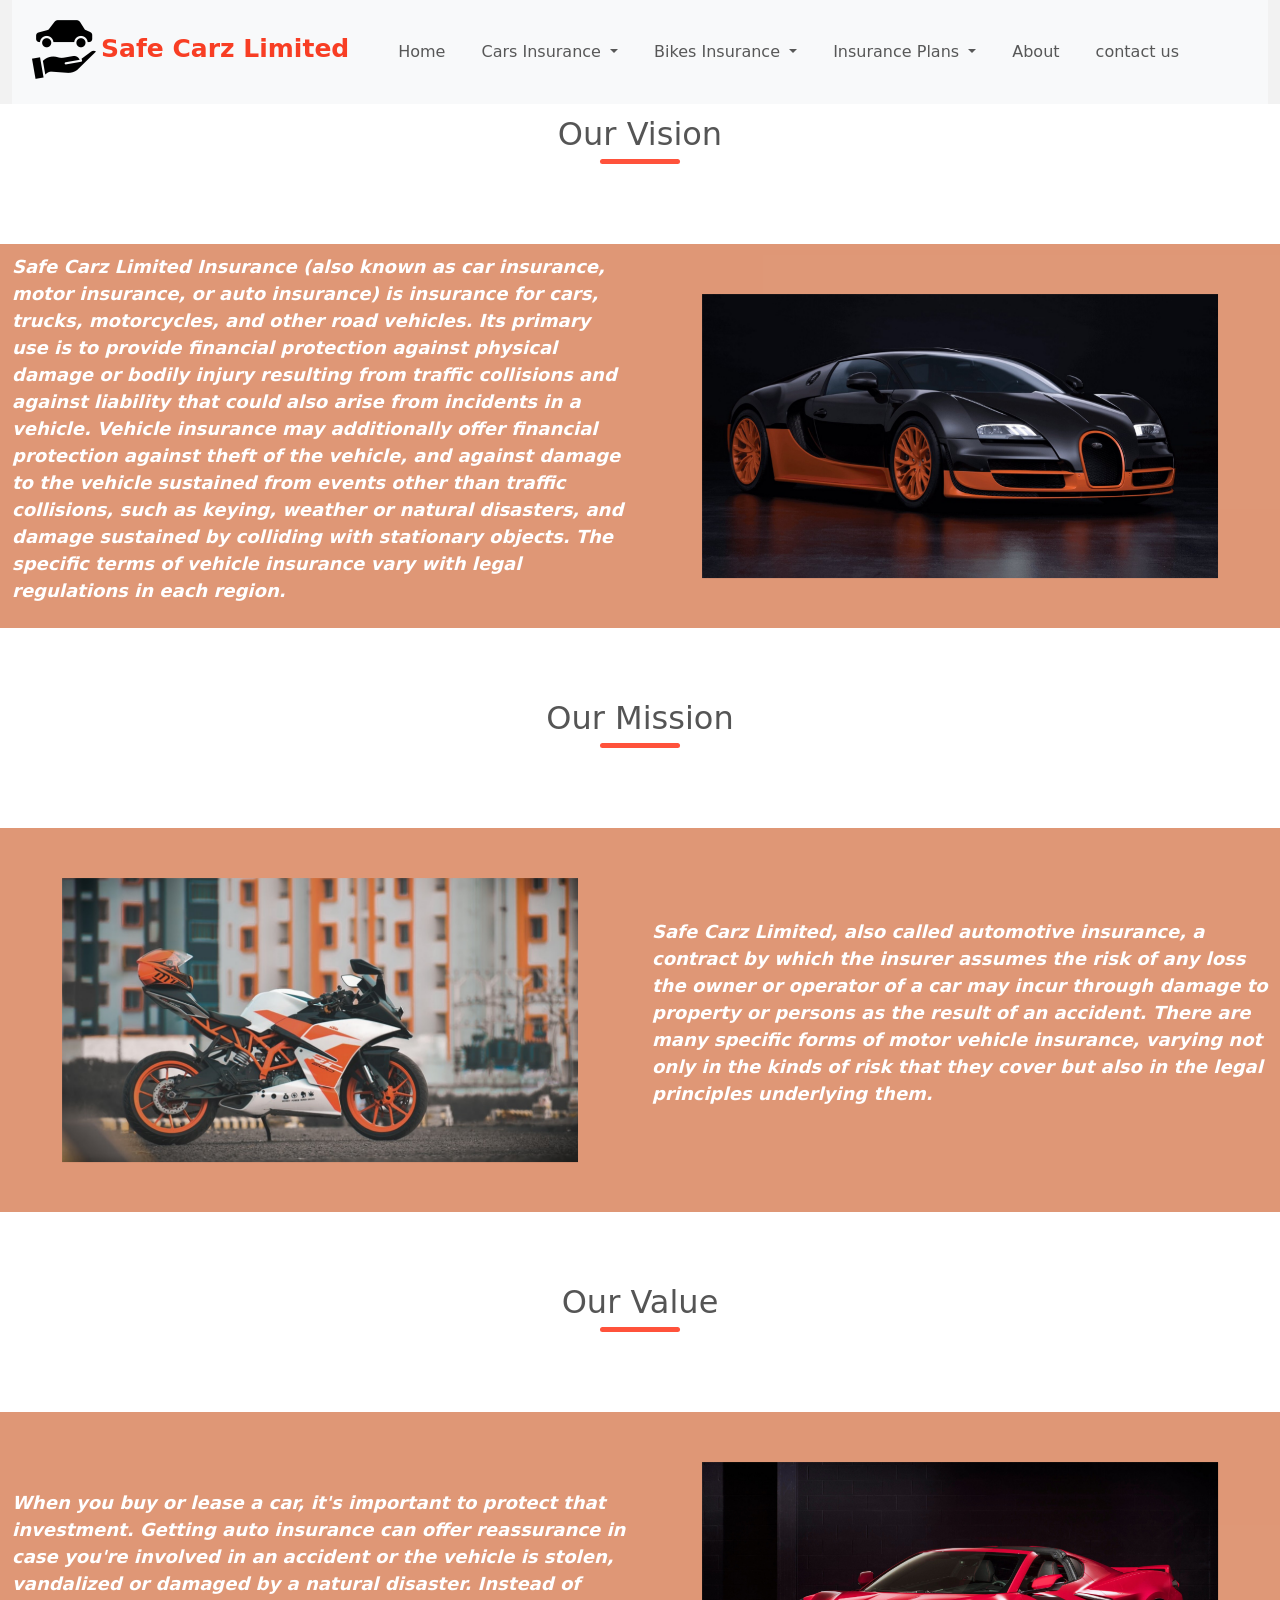
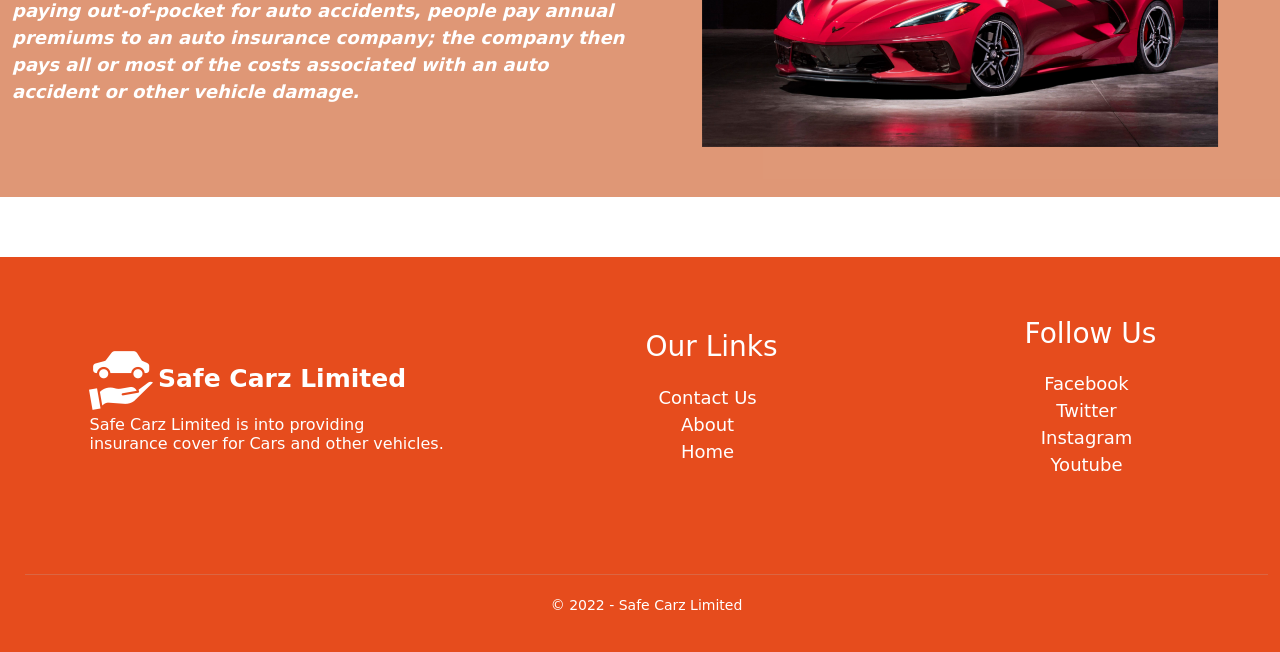
<file: about.html>
<!DOCTYPE html>
<html lang="en">
<head>
<meta charset="UTF-8">
<meta name="viewport" content="width=device-width, initial-scale=1.0">
<meta http-equiv="X-UA-Compatible" content="ie=edge">
<meta name="Description" content="Enter your description here"/>
<link rel="stylesheet" href="https://cdnjs.cloudflare.com/ajax/libs/twitter-bootstrap/5.1.0/css/bootstrap.min.css">
<link rel="stylesheet" href="https://cdnjs.cloudflare.com/ajax/libs/font-awesome/5.15.4/css/all.min.css">
<link rel="stylesheet" href="assets/css/style.css">
<title>Safe Carz Limited</title>
<link rel="icon" href="assets/images/car-insurance.png">
</head>
<body>
       <!-- Start Header -->
       <div class="header">
        <div class="container-fluid">
            <!-- Start Navbar -->
            <nav class="navbar navbar-expand-lg navbar-light bg-light ">
              <div class="logo">
                <img src="assets/images/car-insurance.png" class="img-fluid" alt=""  >
                <a href="index.html" class="logo-red"><span>Safe Carz Limited</span> </a>
            </div>
                  <button class="navbar-toggler" type="button" data-bs-toggle="collapse" data-bs-target="#navbarNavDropdown" aria-controls="navbarNavDropdown" aria-expanded="false" aria-label="Toggle navigation">
                    <span class="navbar-toggler-icon"></span>
                  </button>
                  <div class="collapse navbar-collapse justify-content-center" id="main_nav">
                    <ul class="navbar-nav">
                      <li class="nav-item active"> <a class="nav-link" href="index.html">Home </a> </li>
                      
                      <li class="nav-item dropdown" id="myDropdown">
                        <a class="nav-link dropdown-toggle" href="#" data-bs-toggle="dropdown"> Cars Insurance  </a>
                        <ul class="dropdown-menu">
                          <li> <a class="dropdown-item" href="Rolls-Royce.html"> Rolls-Royce </a></li>
                          <li> <a class="dropdown-item" href="Tesla.html"> Tesla </a></li>
                          <li> <a class="dropdown-item" href="Toyota.html"> Toyota  </a></li>
                          <li><a class="dropdown-item" href="bugatti.html"> Bugatti </a></li>
                          <li><a class="dropdown-item" href="Audi.html"> Audi </a></li>
                        </ul>
                      </li>
                      <li class="nav-item dropdown" id="myDropdown">
                        <a class="nav-link dropdown-toggle" href="#" data-bs-toggle="dropdown"> Bikes Insurance  </a>
                        <ul class="dropdown-menu">
                          <li> <a class="dropdown-item" href="hondabike.html"> Honda  </a>  </li>
                          <li> <a class="dropdown-item" href="yamahabike.html"> Yamaha  </a>  </li>
                          <li> <a class="dropdown-item" href="suzukibike.html"> Suzuki </a> </li>
                          <li> <a class="dropdown-item" href="pakherobike.html"> Pak Hero   </a>   </li>
                          <li> <a class="dropdown-item" href="eaglebike.html"> Eagle   </a>    </li>
                        </ul>
                      </li>
                      <li class="nav-item dropdown" id="myDropdown">
                        <a class="nav-link dropdown-toggle" href="#" data-bs-toggle="dropdown">Insurance Plans  </a>
                        <ul class="dropdown-menu">
                          <li> <a class="dropdown-item" href="smartchoice.html"> Smartchoice Insurance </a></li>
                          <li> <a class="dropdown-item" href="easyinsurance.html">  easyinsurance </a></li>
                        </ul>
                      </li>
                      <li class="nav-item"><a class="nav-link" href="about.html"> About </a></li>
                      <li class="nav-item active"> <a class="nav-link" href="contact.html">contact us</a> </li>
                    </ul>
                  </div>
                </div>
              </nav>
            <!-- End Navbar -->
        </div>
    </div>
    <!-- End Header -->

    <h2 class="title">Our Vision</h2>
       <!-- Start Banner 1 -->
       <div class="container-fluid">
        <div class="row banner1">
          <div class="col-2">
             <p><span class="ins1">Safe Carz Limited Insurance (also known as car insurance, motor insurance, or auto insurance) is insurance for cars, trucks, motorcycles, and other road vehicles. Its primary use is to provide financial protection against physical damage or bodily injury resulting from traffic collisions and against liability that could also arise from incidents in a vehicle. Vehicle insurance may additionally offer financial protection against theft of the vehicle, and against damage to the vehicle sustained from events other than traffic collisions, such as keying, weather or natural disasters, and damage sustained by colliding with stationary objects. The specific terms of vehicle insurance vary with legal regulations in each region.</span></p>
          </div>
          <div class="col-2">
              <div id="carouselExampleSlidesOnly" class="carousel slide" data-bs-ride="carousel">
                  <div class="carousel-inner">
                    <div class="carousel-item active">
                      <img src="assets/images/bugatti card 3 image1.png" class="d-block w-100" alt="...">
                    </div>
                    <div class="carousel-item">
                      <img src="assets/images/tesla card3 image1.png" class="d-block w-100" alt="...">
                    </div>
                    <div class="carousel-item">
                      <img src="assets/images/Toyot-Revo-Img-gal-4.jpg" class="d-block w-100" alt="...">
                    </div>
                  </div>
                </div>
              </div>
          </div>
      </div>
  </div>
  </div>
  <!-- End Banner 1 -->
  <h2 class="title">Our Mission</h2>
       <!-- Start Banner 2 -->
       <div class="container-fluid">
        <div class="row banner1">
          <div class="col-2">
              <div id="carouselExampleSlidesOnly" class="carousel slide" data-bs-ride="carousel">
                  <div class="carousel-inner">
                    <div class="carousel-item active">
                      <img src="assets/images/about 2 image1.png" class="d-block w-100" alt="...">
                    </div>
                    <div class="carousel-item">
                      <img src="assets/images/about 2 image2.png" class="d-block w-100" alt="...">
                    </div>
                    <div class="carousel-item">
                      <img src="assets/images/about 2 image3.png" class="d-block w-100" alt="...">
                    </div>
                  </div>
                </div>
              </div>
              <div class="col-2">
                <p><span class="ins1">Safe Carz Limited, also called automotive insurance, a contract by which the insurer assumes the risk of any loss the owner or operator of a car may incur through damage to property or persons as the result of an accident. There are many specific forms of motor vehicle insurance, varying not only in the kinds of risk that they cover but also in the legal principles underlying them.
                  </span></p>
            </div>
          </div>
      </div>
  </div>
  </div>
  <!-- End Banner 2 -->
  <h2 class="title">Our Value</h2>
         <!-- Start Banner 3 -->
         <div class="container-fluid">
          <div class="row banner1">
            <div class="col-2">
                <p><span class="ins1">When you buy or lease a car, it's important to protect that investment. Getting auto insurance can offer reassurance in case you're involved in an accident or the vehicle is stolen, vandalized or damaged by a natural disaster. Instead of paying out-of-pocket for auto accidents, people pay annual premiums to an auto insurance company; the company then pays all or most of the costs associated with an auto accident or other vehicle damage.</span></p>
            </div>
            <div class="col-2">
                <div id="carouselExampleSlidesOnly" class="carousel slide" data-bs-ride="carousel">
                    <div class="carousel-inner">
                      <div class="carousel-item active">
                        <img src="assets/images/about 3 image1.png" class="d-block w-100" alt="...">
                      </div>
                      <div class="carousel-item">
                        <img src="assets/images/about 3 image2.png" class="d-block w-100" alt="...">
                      </div>
                      <div class="carousel-item">
                        <img src="assets/images/about 3 image3.png" class="d-block w-100" alt="...">
                      </div>
                    </div>
                  </div>
                </div>
            </div>
        </div>
    </div>
    </div>
    <!-- End Banner 3 -->


<!-- Start Footer -->
<div class="footer">
  <div class="container">
      <div class="row">
          <div class="footer-col-1">
            <img src="assets/images/car-insurance(1).png" class="img-fluid" alt=""  >
              <a href="index.html" class="logo-white">Safe Carz Limited</a>
              <h6>Safe Carz Limited is into providing insurance cover for Cars and other vehicles.</h6>
          </div>
          <div class="footer-col-4">
            <h3>Our Links</h3>
            <ul>
                <li><a style="color: white;" href="contact.html">Contact Us</a></li>
                <li><a style="color: white;" href="about.html">About</a></li>
                <li><a style="color: white;" href="index.html">Home</a></li>
            </ul>
        </div>
          <div class="footer-col-4">
              <h3>Follow Us</h3>
              <ul>
                <li><a style="color: white;" href="#">Facebook</a></li>
                <li><a style="color: white;" href="#">Twitter</a></li>
                <li><a style="color: white;" href="#">Instagram</a></li>
                <li><a style="color: white;" href="#">Youtube</a></li>
              </ul>
          </div>
      </div>
      <hr>
      <p style="color: white;" class="copyright">&copy; 2022 - Safe Carz Limited</p>
  </div>
</div>
<!-- End Footer -->
<script src="https://cdnjs.cloudflare.com/ajax/libs/popper.js/2.9.2/umd/popper.min.js"></script>
<script src="https://cdnjs.cloudflare.com/ajax/libs/twitter-bootstrap/5.1.0/js/bootstrap.min.js"></script>
</body>
</html>
</file>
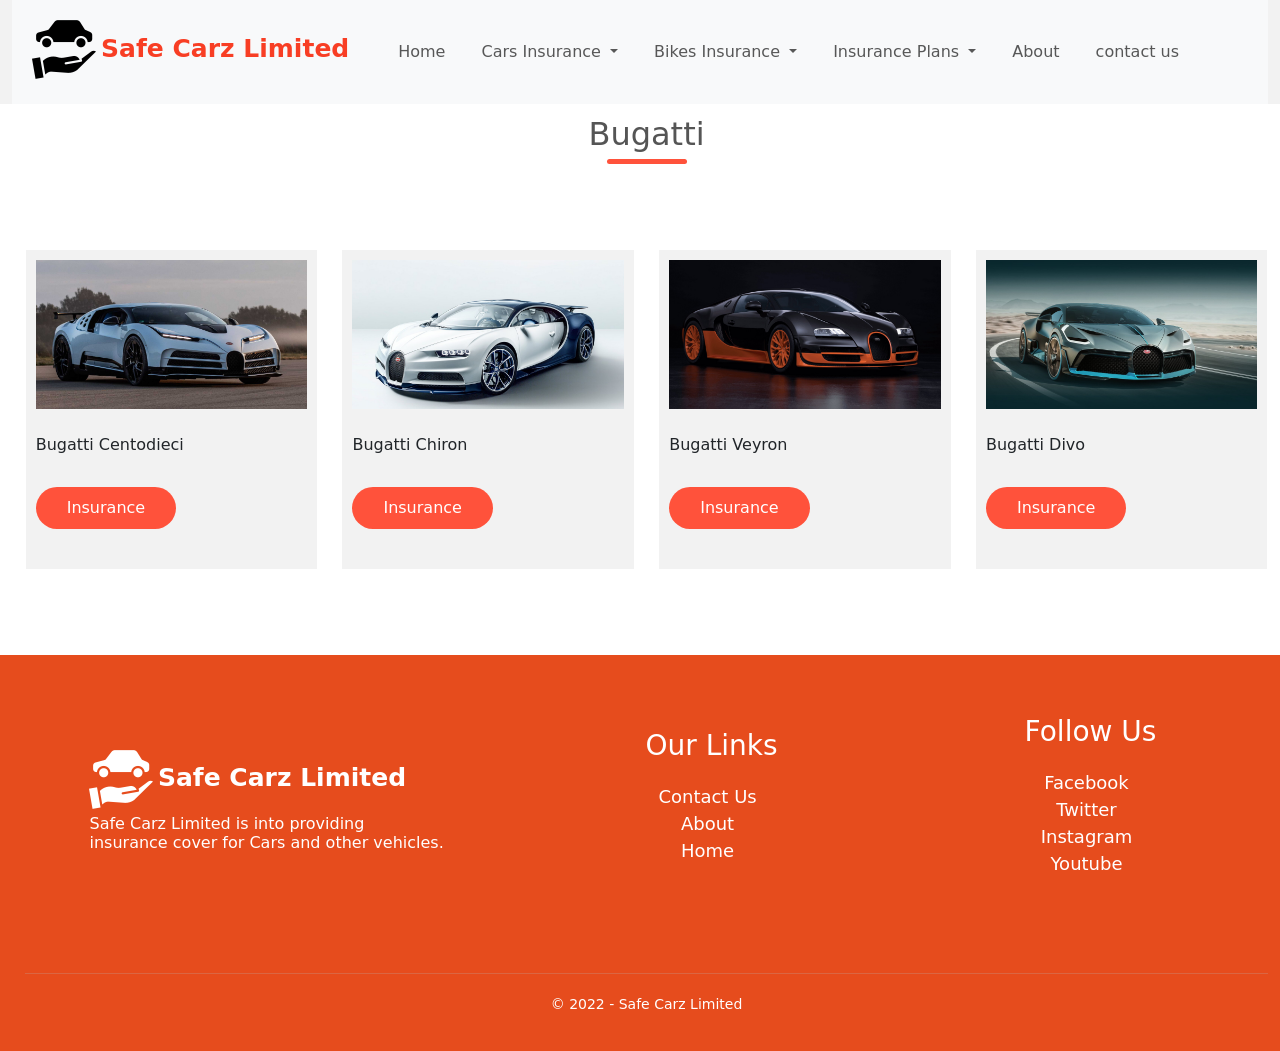
<file: bugatti.html>
<!DOCTYPE html>
<html lang="en">
<head>
<meta charset="UTF-8">
<meta name="viewport" content="width=device-width, initial-scale=1.0">
<meta http-equiv="X-UA-Compatible" content="ie=edge">
<meta name="Description" content="Enter your description here"/>
<link rel="stylesheet" href="https://cdnjs.cloudflare.com/ajax/libs/twitter-bootstrap/5.1.0/css/bootstrap.min.css">
<link rel="stylesheet" href="https://cdnjs.cloudflare.com/ajax/libs/font-awesome/5.15.4/css/all.min.css">
<link rel="stylesheet" href="assets/css/style.css">
<title>Safe Carz Limited</title>
<link rel="icon" href="assets/images/car-insurance.png">
</head>
<body>
       <!-- Start Header -->
       <div class="header">
        <div class="container-fluid">
            <!-- Start Navbar -->
            <nav class="navbar navbar-expand-lg navbar-light bg-light ">
              <div class="logo">
                <img src="assets/images/car-insurance.png" class="img-fluid" alt=""  >
                <a href="index.html" class="logo-red"><span>Safe Carz Limited</span> </a>
            </div>
                  <button class="navbar-toggler" type="button" data-bs-toggle="collapse" data-bs-target="#navbarNavDropdown" aria-controls="navbarNavDropdown" aria-expanded="false" aria-label="Toggle navigation">
                    <span class="navbar-toggler-icon"></span>
                  </button>
                  <div class="collapse navbar-collapse justify-content-center" id="main_nav">
                    <ul class="navbar-nav">
                      <li class="nav-item active"> <a class="nav-link" href="index.html">Home </a> </li>
                      
                      <li class="nav-item dropdown" id="myDropdown">
                        <a class="nav-link dropdown-toggle" href="#" data-bs-toggle="dropdown"> Cars Insurance  </a>
                        <ul class="dropdown-menu">
                          <li> <a class="dropdown-item" href="Rolls-Royce.html"> Rolls-Royce </a></li>
                          <li> <a class="dropdown-item" href="Tesla.html"> Tesla </a></li>
                          <li> <a class="dropdown-item" href="Toyota.html"> Toyota  </a></li>
                          <li><a class="dropdown-item" href="bugatti.html"> Bugatti </a></li>
                          <li><a class="dropdown-item" href="Audi.html"> Audi </a></li>
                        </ul>
                      </li>
                      <li class="nav-item dropdown" id="myDropdown">
                        <a class="nav-link dropdown-toggle" href="#" data-bs-toggle="dropdown"> Bikes Insurance  </a>
                        <ul class="dropdown-menu">
                          <li> <a class="dropdown-item" href="hondabike.html"> Honda  </a>  </li>
                          <li> <a class="dropdown-item" href="yamahabike.html"> Yamaha  </a>  </li>
                          <li> <a class="dropdown-item" href="suzukibike.html"> Suzuki </a> </li>
                          <li> <a class="dropdown-item" href="pakherobike.html"> Pak Hero   </a>   </li>
                          <li> <a class="dropdown-item" href="eaglebike.html"> Eagle   </a>    </li>
                        </ul>
                      </li>
                      <li class="nav-item dropdown" id="myDropdown">
                        <a class="nav-link dropdown-toggle" href="#" data-bs-toggle="dropdown">Insurance Plans  </a>
                        <ul class="dropdown-menu">
                          <li> <a class="dropdown-item" href="smartchoice.html"> Smartchoice Insurance </a></li>
                          <li> <a class="dropdown-item" href="easyinsurance.html">  easyinsurance </a></li>
                        </ul>
                      </li>
                      <li class="nav-item"><a class="nav-link" href="about.html"> About </a></li>
                      <li class="nav-item active"> <a class="nav-link" href="contact.html">contact us</a> </li>
                    </ul>
                  </div>
                </div>
              </nav>
            <!-- End Navbar -->
        </div>
    </div>
    <!-- End Header -->
  <!-- Start Products -->
  <div class="featured">
    <div class="container">
        <div class="row" id="product-list">

          <h2 class="title">Bugatti</h2>

          <!-- card 1 -->
  <div class="col-4 " data-target="modal">
    <div id="carouselExampleSlidesOnly" class="carousel slide" data-bs-ride="carousel">
        <div class="carousel-inner">
          <div class="carousel-item active">
            <img src="assets/images/bugatti card 1 image2.png" class="d-block w-100" alt="...">
          </div>
          <div class="carousel-item">
            <img src="assets/images/bugatti card 1 image1.png" class="d-block w-100" alt="...">
          </div>
          <div class="carousel-item">
            <img src="assets/images/bugatti card 1 image3.png" class="d-block w-100" alt="...">
          </div>
        </div>
      </div>
      <br>
    <span class="">Bugatti Centodieci</span>
 <br>
      <!-- Button trigger modal 1-->
<button type="button" class="btn " data-bs-toggle="modal" data-bs-target="#exampleModalbugatti1">
    Insurance
  </button>
</div>
 <!-- Modal 1 -->
 <div class="modal fade" id="exampleModalbugatti1" tabindex="-1" aria-labelledby="exampleModalLabel1" aria-hidden="true">
  <div class="modal-dialog">
    <div class="modal-content">
      <div class="modal-header">
        <h5 class="modal-title" id="exampleModalLabel">Bugatti Centodieci</h5>
        <button type="button" class="btn-close" data-bs-dismiss="modal" aria-label="Close"></button>
      </div>
      <div class="modal-body"> 
          <!-- card 1 -->
      <div class=" " data-target="modal2" >
     
           <h2>Car Price:</h2> <span class="">	 $4.4 Million</span>
            <br>
            <br>
            <h2>Car Insurance</h2> <span class="">	$850</span>
            <br>
            <br>
            <h2>Car Details</h2>
            <h5>Length:</h5><span>       4,544 mm (178.9 in)</span><br>
            <h5>Width: </h5><span>    	2,038 mm (80.2 in)</span><br>
            <h5>Height:</h5><span>  	    	1,212 mm (47.7 in)</span>
        </div>
          
          <br>
          <h2>Car Ratings</h2>
          <div class="rating">
            <i class="fas fa-star"></i>
            <i class="fas fa-star"></i>
            <i class="fas fa-star"></i>
            <i class="fas fa-star"></i>
            <i class="fas fa-star-half-alt"></i>
        </div>
      </div>
      <div class=" " data-target="modal2" >
      

      </div>
      <div class="modal-footer">
        <button type="button" class="btn btn-secondary" data-bs-dismiss="modal">Close</button>
      </div>
    </div>
  </div>
</div> 




              <!-- card 2 -->
  <div class="col-4 " data-target="modal1">
    <div id="carouselExampleSlidesOnly" class="carousel slide" data-bs-ride="carousel">
        <div class="carousel-inner">
          <div class="carousel-item active">
            <img src="assets/images/bugatti card 2 image1.png" class="d-block w-100 img-fluid" alt="...">
          </div>
          <div class="carousel-item">
            <img src="assets/images/bugatti card 2 image2.png" class="d-block w-100" alt="...">
          </div>
          <div class="carousel-item">
            <img src="assets/images/bugatti card 2 image3.png" class="d-block w-100" alt="...">
          </div>
        </div>
      </div>
      <br>
    <span class="">Bugatti Chiron</span><br>
      <!-- Button trigger modal 2 -->
<button type="button" class="btn " data-bs-toggle="modal" data-bs-target="#exampleModalbugatti2">
    Insurance
  </button>
  
 
</div>
 <!-- Modal 2 -->
 <div class="modal fade" id="exampleModalbugatti2" tabindex="-1" aria-labelledby="exampleModalLabel1" aria-hidden="true">
  <div class="modal-dialog">
    <div class="modal-content">
      <div class="modal-header">
        <h5 class="modal-title" id="exampleModalLabel">Bugatti Chiron</h5>
        <button type="button" class="btn-close" data-bs-dismiss="modal" aria-label="Close"></button>
      </div>
      <div class="modal-body"> 
          <!-- card 1 -->
      <div class=" " data-target="modal2" >
     
           <h2>Car Price:</h2> <span class="">	 $3 Million</span>
            <br>
            <br>
            <h2>Car Insurance</h2> <span class="">	$750</span>
            <br>
            <br>
            <h2>Car Details</h2>
            <h5>Length:</h5><span>       4,544 mm (178.9 in)</span><br>
            <h5>Width: </h5><span>    2,038 mm (80.2 in)</span><br>
            <h5>Height:</h5><span>  	  	1,212 mm (47.7 in)</span>
        </div>
          
          <br>
          <h2>Car Ratings</h2>
          <div class="rating">
            <i class="fas fa-star"></i>
            <i class="fas fa-star"></i>
            <i class="fas fa-star"></i>
            <i class="fas fa-star"></i>
            <i class="fas fa-star-half-alt"></i>
        </div>
      </div>
      <div class=" " data-target="modal2" >
      

      </div>
      <div class="modal-footer">
        <button type="button" class="btn btn-secondary" data-bs-dismiss="modal">Close</button>
      </div>
    </div>
  </div>
</div> 




                      <!-- card 3 -->
                      <div class="col-4 " data-target="modal3">
                        <!-- <img src="assets/images/Custom dimensions audi r8 1360x903 px.jpeg" alt="">   -->
                        <div id="carouselExampleSlidesOnly" class="carousel slide" data-bs-ride="carousel">
                            <div class="carousel-inner">
                              <div class="carousel-item active">
                                <img src="assets/images/bugatti card 3 image1.png" class="d-block w-100 img-fluid" alt="...">
                              </div>
                              <div class="carousel-item">
                                <img src="assets/images/bugatti card 3 image2.png" class="d-block w-100" alt="...">
                              </div>
                              <div class="carousel-item">
                                <img src="assets/images/bugatti card 3 image3.png" class="d-block w-100" alt="...">
                              </div>
                            </div>
                          </div>
                          <br>
                        <span class="">Bugatti Veyron</span><br>
                        
                          <!-- Button trigger modal -->
                    <button type="button" class="btn " data-bs-toggle="modal" data-bs-target="#exampleModalbugatti3">
                        Insurance
                      </button>
                      
                     
                    </div>
                     <!-- Modal -->
                     <div class="modal fade" id="exampleModalbugatti3" tabindex="-1" aria-labelledby="exampleModalLabel1" aria-hidden="true">
                      <div class="modal-dialog">
                        <div class="modal-content">
                          <div class="modal-header">
                            <h5 class="modal-title" id="exampleModalLabel">Bugatti Veyron</h5>
                            <button type="button" class="btn-close" data-bs-dismiss="modal" aria-label="Close"></button>
                          </div>
                          <div class="modal-body"> 
                              <!-- card 1 -->
                          <div class=" " data-target="modal2" >
                         
                               <h2>Car Price:</h2> <span class="">	 $1.9 Million</span>
                                <br>
                                <br>
                                <h2>Car Insurance</h2> <span class="">	$950</span>
                                <br>
                                <br>
                                <h2>Car Details</h2>
                                <h5>Length:</h5><span>      	4,462 mm (175.7 in)</span><br>
                                <h5>Width: </h5><span>  1,998 mm (78.7 in)</span><br>
                                <h5>Height:</h5><span>  	  	1,204 mm (47.4 in)</span>
                            </div>
                              
                              <br>
                              <h2>Car Ratings</h2>
                              <div class="rating">
                                <i class="fas fa-star"></i>
                                <i class="fas fa-star"></i>
                                <i class="fas fa-star"></i>
                                <i class="fas fa-star"></i>
                                <i class="fas fa-star-half-alt"></i>
                            </div>
                          </div>
                          <div class=" " data-target="modal2" >
                          
                    
                          </div>
                          <div class="modal-footer">
                            <button type="button" class="btn btn-secondary" data-bs-dismiss="modal">Close</button>
                          </div>
                        </div>
                      </div>
                    </div> 


        <!-- card 4 -->
        <div class="col-4 " data-target="modal4">
          <div id="carouselExampleSlidesOnly" class="carousel slide" data-bs-ride="carousel">
            <div class="carousel-inner">
              <div class="carousel-item active">
                <img src="assets/images/bugatti card 4 image1.png" class="d-block w-100 img-fluid" alt="...">
              </div>
              <div class="carousel-item">
                <img src="assets/images/bugatti card 4 image2.png" class="d-block w-100" alt="...">
              </div>
              <div class="carousel-item">
                <img src="assets/images/bugatti card 4 image3.png" class="d-block w-100" alt="...">
              </div>
            </div>
          </div>
          <br>
            <span class="">Bugatti Divo</span><br>
             <!-- Button trigger modal 2 -->
<button type="button" class="btn " data-bs-toggle="modal" data-bs-target="#exampleModalbugatti4">
  Insurance
</button>
        </div>
                 <!-- Modal -->
                 <div class="modal fade" id="exampleModalbugatti4" tabindex="-1" aria-labelledby="exampleModalLabel1" aria-hidden="true">
                  <div class="modal-dialog">
                    <div class="modal-content">
                      <div class="modal-header">
                        <h5 class="modal-title" id="exampleModalLabel">Bugatti Divo</h5>
                        <button type="button" class="btn-close" data-bs-dismiss="modal" aria-label="Close"></button>
                      </div>
                      <div class="modal-body"> 
                          <!-- card 1 -->
                      <div class=" " data-target="modal2" >
                     
                           <h2>Car Price:</h2> <span class=""> $5.8 million</span>
                            <br>
                            <br>
                            <h2>Car Insurance</h2> <span class="">	$1020</span>
                            <br>
                            <br>
                            <h2>Car Details</h2>
                            <h5>Length:</h5><span>       4,641 mm (182.7 in)</span><br>
                            <h5>Width: </h5><span>      	2,018 mm (79.4 in)</span><br>
                            <h5>Height:</h5><span>  	  	1,212 mm (47.7 in)</span>
                        </div>
                          
                          <br>
                          <h2>Car Ratings</h2>
                          <div class="rating">
                            <i class="fas fa-star"></i>
                            <i class="fas fa-star"></i>
                            <i class="fas fa-star"></i>
                            <i class="fas fa-star"></i>
                            <i class="fas fa-star-half-alt"></i>
                        </div>
                      </div>
                      <div class=" " data-target="modal2" >
                      
                
                      </div>
                      <div class="modal-footer">
                        <button type="button" class="btn btn-secondary" data-bs-dismiss="modal">Close</button>
                      </div>
                    </div>
                  </div>
                </div> 

             </div>
    </div>
</div>
<!-- End Header -->
<!-- Start Footer -->
<div class="footer">
  <div class="container">
      <div class="row">
          <div class="footer-col-1">
            <img src="assets/images/car-insurance(1).png" class="img-fluid" alt=""  >
              <a href="index.html" class="logo-white">Safe Carz Limited</a>
              <h6>Safe Carz Limited is into providing insurance cover for Cars and other vehicles.</h6>
          </div>
          <div class="footer-col-4">
            <h3>Our Links</h3>
            <ul>
                <li><a style="color: white;" href="contact.html">Contact Us</a></li>
                <li><a style="color: white;" href="about.html">About</a></li>
                <li><a style="color: white;" href="index.html">Home</a></li>
            </ul>
        </div>
          <div class="footer-col-4">
              <h3>Follow Us</h3>
              <ul>
                <li><a style="color: white;" href="#">Facebook</a></li>
                <li><a style="color: white;" href="#">Twitter</a></li>
                <li><a style="color: white;" href="#">Instagram</a></li>
                <li><a style="color: white;" href="#">Youtube</a></li>
              </ul>
          </div>
      </div>
      <hr>
      <p style="color: white;" class="copyright">&copy; 2022 - Safe Carz Limited</p>
  </div>
</div>
<!-- End Footer -->
<script src="https://cdnjs.cloudflare.com/ajax/libs/popper.js/2.9.2/umd/popper.min.js"></script>
<script src="https://cdnjs.cloudflare.com/ajax/libs/twitter-bootstrap/5.1.0/js/bootstrap.min.js"></script>
</body>
</html>
</file>
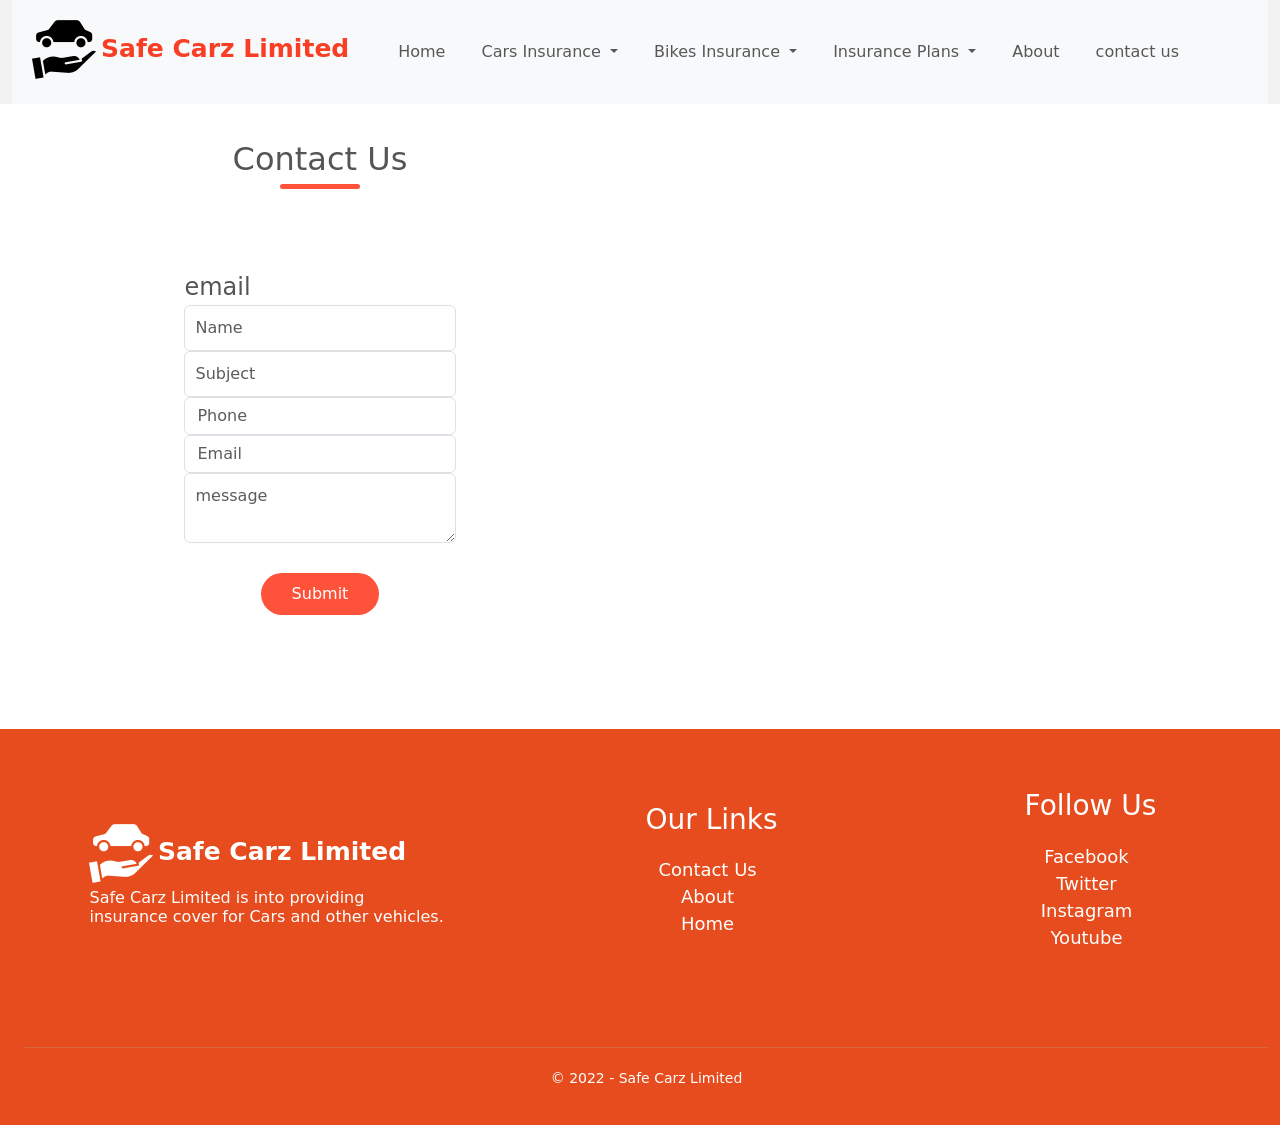
<file: contact.html>
<!DOCTYPE html>
<html lang="en">
<head>
<meta charset="UTF-8">
<meta name="viewport" content="width=device-width, initial-scale=1.0">
<meta http-equiv="X-UA-Compatible" content="ie=edge">
<meta name="Description" content="Enter your description here"/>
<link rel="stylesheet" href="https://cdnjs.cloudflare.com/ajax/libs/twitter-bootstrap/5.1.0/css/bootstrap.min.css">
<link rel="stylesheet" href="https://cdnjs.cloudflare.com/ajax/libs/font-awesome/5.15.4/css/all.min.css">
<link rel="stylesheet" href="assets/css/style.css">
<title>Safe Carz Limited</title>
<link rel="icon" href="assets/images/car-insurance.png">
</head>
<body>
        <!-- Start Header -->
    <div class="header">
      <div class="container-fluid">
          <!-- Start Navbar -->
          <nav class="navbar navbar-expand-lg navbar-light bg-light ">
            <div class="logo">
              <img src="assets/images/car-insurance.png" class="img-fluid" alt=""  >
              <a href="index.html" class="logo-red"><span>Safe Carz Limited</span> </a>
          </div>
                <button class="navbar-toggler" type="button" data-bs-toggle="collapse" data-bs-target="#navbarNavDropdown" aria-controls="navbarNavDropdown" aria-expanded="false" aria-label="Toggle navigation">
                  <span class="navbar-toggler-icon"></span>
                </button>
                <div class="collapse navbar-collapse justify-content-center" id="main_nav">
                  <ul class="navbar-nav">
                    <li class="nav-item active"> <a class="nav-link" href="index.html">Home </a> </li>
                    
                    <li class="nav-item dropdown" id="myDropdown">
                      <a class="nav-link dropdown-toggle" href="#" data-bs-toggle="dropdown"> Cars Insurance  </a>
                      <ul class="dropdown-menu">
                        <li> <a class="dropdown-item" href="Rolls-Royce.html"> Rolls-Royce </a></li>
                        <li> <a class="dropdown-item" href="Tesla.html"> Tesla </a></li>
                        <li> <a class="dropdown-item" href="Toyota.html"> Toyota  </a></li>
                        <li><a class="dropdown-item" href="bugatti.html"> Bugatti </a></li>
                        <li><a class="dropdown-item" href="Audi.html"> Audi </a></li>
                      </ul>
                    </li>
                    <li class="nav-item dropdown" id="myDropdown">
                      <a class="nav-link dropdown-toggle" href="#" data-bs-toggle="dropdown"> Bikes Insurance  </a>
                      <ul class="dropdown-menu">
                        <li> <a class="dropdown-item" href="hondabike.html"> Honda  </a>  </li>
                        <li> <a class="dropdown-item" href="yamahabike.html"> Yamaha  </a>  </li>
                        <li> <a class="dropdown-item" href="suzukibike.html"> Suzuki </a> </li>
                        <li> <a class="dropdown-item" href="pakherobike.html"> Pak Hero   </a>   </li>
                        <li> <a class="dropdown-item" href="eaglebike.html"> Eagle   </a>    </li>
                      </ul>
                    </li>
                    <li class="nav-item dropdown" id="myDropdown">
                      <a class="nav-link dropdown-toggle" href="#" data-bs-toggle="dropdown">Insurance Plans  </a>
                      <ul class="dropdown-menu">
                        <li> <a class="dropdown-item" href="smartchoice.html"> Smartchoice Insurance </a></li>
                        <li> <a class="dropdown-item" href="easyinsurance.html">  easyinsurance </a></li>
                      </ul>
                    </li>
                    <li class="nav-item"><a class="nav-link" href="about.html"> About </a></li>
                    <li class="nav-item active"> <a class="nav-link" href="contact.html">contact us</a> </li>
                  </ul>
                </div>
              </div>
            </nav>
          <!-- End Navbar -->
      </div>
  </div>
      <!-- End Header -->
<!-- Start Contact Us Form -->
<div class="container-fluid">
<div class="row">
  <div class="col-6">
    <div class="wrapper">
      <h2 class="title">Contact Us</h2>
      <div class="contact">
          <div id="error_message">
          </div>
          <a href="mailto:email">email</a>
          <form action="" id="myform">
              <div class="input_field">
                  <input type="text" placeholder="Name"  class="form-control" id="name" required pattern="[a-zA-Z\.]{8,13}">
              </div>
              <div class="input_field">
                  <input type="text" placeholder="Subject"  class="form-control" id="subject" required pattern="[a-zA-Z\.]{8,13}">
              </div>
              <div class="input_field">
                  <input type="number" class="form-control" placeholder="Phone" id="phone" required>
              </div>
              <div class="input_field">
                  <input type="email" class="form-control" placeholder="Email" id="email" required>
              </div>
              <div class="input_field">
                  <textarea id="message" placeholder="message"  class="form-control"  required pattern="[a-zA-Z\.]{8,50}"></textarea>
              </div>
              <div class="submitbtn">
                  <input type="submit" class="btn">
              </div>
          </form>
      </div>
    </div>
  </div>
  <div class="col-6">
    <iframe src="https://www.google.com/maps/embed?pb=!1m18!1m12!1m3!1d3619.3137080837!2d67.14963081432057!3d24.8872788503129!2m3!1f0!2f0!3f0!3m2!1i1024!2i768!4f13.1!3m3!1m2!1s0x3eb339999415e0c3%3A0x36742eee0fd9c291!2sAptech%20Metro%20Star%20Gate!5e0!3m2!1sen!2s!4v1651295100935!5m2!1sen!2s" width="600" height="450" style="border:0;" allowfullscreen="" loading="lazy" referrerpolicy="no-referrer-when-downgrade"></iframe>
  </div>
</div>
</div>

<!-- End Contact Us Form -->
    <!-- End Header -->
<!-- Start Footer -->
<div class="footer">
  <div class="container">
      <div class="row">
          <div class="footer-col-1">
            <img src="assets/images/car-insurance(1).png" class="img-fluid" alt=""  >
              <a href="index.html" class="logo-white">Safe Carz Limited</a>
              <h6>Safe Carz Limited is into providing insurance cover for Cars and other vehicles.</h6>
          </div>
          <div class="footer-col-4">
            <h3>Our Links</h3>
            <ul>
                <li><a style="color: white;" href="contact.html">Contact Us</a></li>
                <li><a style="color: white;" href="about.html">About</a></li>
                <li><a style="color: white;" href="index.html">Home</a></li>
            </ul>
        </div>
          <div class="footer-col-4">
              <h3>Follow Us</h3>
              <ul>
                <li><a style="color: white;" href="#">Facebook</a></li>
                <li><a style="color: white;" href="#">Twitter</a></li>
                <li><a style="color: white;" href="#">Instagram</a></li>
                <li><a style="color: white;" href="#">Youtube</a></li>
              </ul>
          </div>
      </div>
      <hr>
      <p style="color: white;" class="copyright">&copy; 2022 - Safe Carz Limited</p>
  </div>
</div>
<!-- End Footer -->
<script src="https://cdnjs.cloudflare.com/ajax/libs/popper.js/2.9.2/umd/popper.min.js"></script>
<script src="https://cdnjs.cloudflare.com/ajax/libs/twitter-bootstrap/5.1.0/js/bootstrap.min.js"></script>
</body>
</html>
</file>
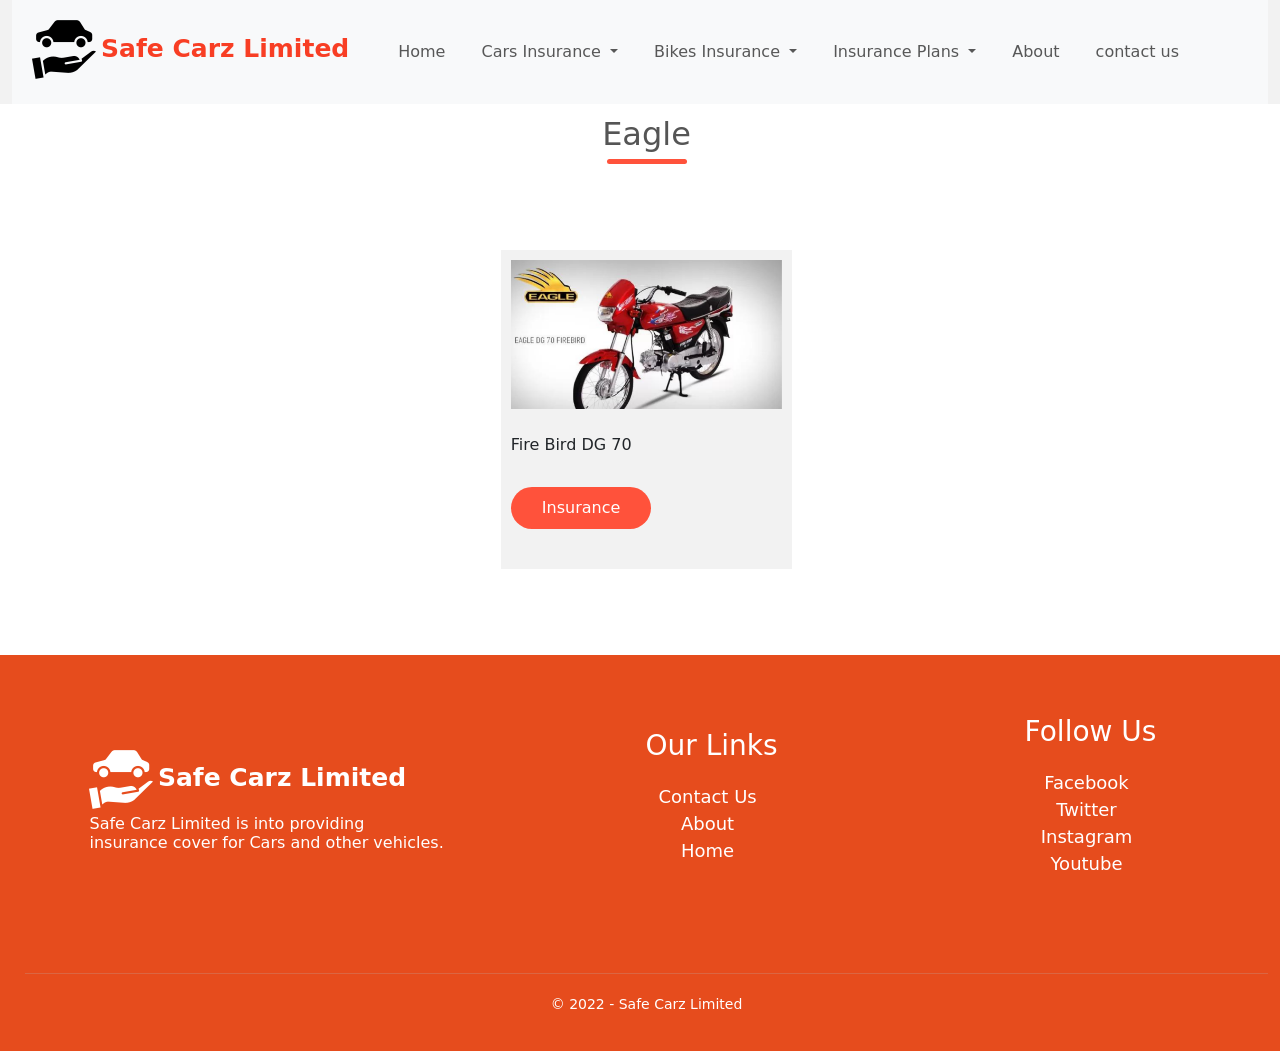
<file: eaglebike.html>
<!DOCTYPE html>
<html lang="en">
<head>
<meta charset="UTF-8">
<meta name="viewport" content="width=device-width, initial-scale=1.0">
<meta http-equiv="X-UA-Compatible" content="ie=edge">
<meta name="Description" content="Enter your description here"/>
<link rel="stylesheet" href="https://cdnjs.cloudflare.com/ajax/libs/twitter-bootstrap/5.1.0/css/bootstrap.min.css">
<link rel="stylesheet" href="https://cdnjs.cloudflare.com/ajax/libs/font-awesome/5.15.4/css/all.min.css">
<link rel="stylesheet" href="assets/css/style.css">
<title>Safe Carz Limited</title>
<link rel="icon" href="assets/images/car-insurance.png">
</head>
<body>
  <!-- Start Header -->
    <div class="header">
      <div class="container-fluid">
          <!-- Start Navbar -->
          <nav class="navbar navbar-expand-lg navbar-light bg-light ">
            <div class="logo">
              <img src="assets/images/car-insurance.png" class="img-fluid" alt=""  >
              <a href="index.html" class="logo-red"><span>Safe Carz Limited</span> </a>
          </div>
                <button class="navbar-toggler" type="button" data-bs-toggle="collapse" data-bs-target="#navbarNavDropdown" aria-controls="navbarNavDropdown" aria-expanded="false" aria-label="Toggle navigation">
                  <span class="navbar-toggler-icon"></span>
                </button>
                <div class="collapse navbar-collapse justify-content-center" id="main_nav">
                  <ul class="navbar-nav">
                    <li class="nav-item active"> <a class="nav-link" href="index.html">Home </a> </li>
                    
                    <li class="nav-item dropdown" id="myDropdown">
                      <a class="nav-link dropdown-toggle" href="#" data-bs-toggle="dropdown"> Cars Insurance  </a>
                      <ul class="dropdown-menu">
                        <li> <a class="dropdown-item" href="Rolls-Royce.html"> Rolls-Royce </a></li>
                        <li> <a class="dropdown-item" href="Tesla.html"> Tesla </a></li>
                        <li> <a class="dropdown-item" href="Toyota.html"> Toyota  </a></li>
                        <li><a class="dropdown-item" href="bugatti.html"> Bugatti </a></li>
                        <li><a class="dropdown-item" href="Audi.html"> Audi </a></li>
                      </ul>
                    </li>
                    <li class="nav-item dropdown" id="myDropdown">
                      <a class="nav-link dropdown-toggle" href="#" data-bs-toggle="dropdown"> Bikes Insurance  </a>
                      <ul class="dropdown-menu">
                        <li> <a class="dropdown-item" href="hondabike.html"> Honda  </a>  </li>
                        <li> <a class="dropdown-item" href="yamahabike.html"> Yamaha  </a>  </li>
                        <li> <a class="dropdown-item" href="suzukibike.html"> Suzuki </a> </li>
                        <li> <a class="dropdown-item" href="pakherobike.html"> Pak Hero   </a>   </li>
                        <li> <a class="dropdown-item" href="eaglebike.html"> Eagle   </a>    </li>
                      </ul>
                    </li>
                    <li class="nav-item dropdown" id="myDropdown">
                      <a class="nav-link dropdown-toggle" href="#" data-bs-toggle="dropdown">Insurance Plans  </a>
                      <ul class="dropdown-menu">
                        <li> <a class="dropdown-item" href="smartchoice.html"> Smartchoice Insurance </a></li>
                        <li> <a class="dropdown-item" href="easyinsurance.html">  easyinsurance </a></li>
                      </ul>
                    </li>
                    <li class="nav-item"><a class="nav-link" href="about.html"> About </a></li>
                    <li class="nav-item active"> <a class="nav-link" href="contact.html">contact us</a> </li>
                  </ul>
                </div>
              </div>
            </nav>
          <!-- End Navbar -->
      </div>
  </div>
<!-- End Header -->
  <!-- Start Products -->
  <div class="featured">
    <div class="container">
        <div class="row" id="product-list">

          <h2 class="title">Eagle</h2>
          <!-- card 1 -->
  <div class="col-4 " data-target="modal">
    <div id="carouselExampleSlidesOnly" class="carousel slide" data-bs-ride="carousel">
        <div class="carousel-inner">
          <div class="carousel-item active">
            <img src="assets/images/eagle image1.png" class="d-block w-100" alt="...">
          </div>
          <div class="carousel-item">
            <img src="assets/images/eagle image2.png" class="d-block w-100" alt="...">
          </div>
          <div class="carousel-item">
            <img src="assets/images/eagle image3.png" class="d-block w-100" alt="...">
          </div>
        </div>
      </div>
      <br>
    <span class="">Fire Bird DG 70</span><br>
      <!-- Button trigger modal 1-->
<button type="button" class="btn " data-bs-toggle="modal" data-bs-target="#exampleModaleagle1">
    Insurance
  </button>
</div>
 <!-- Modal 1 -->
 <div class="modal fade" id="exampleModaleagle1" tabindex="-1" aria-labelledby="exampleModalLabel1" aria-hidden="true">
  <div class="modal-dialog">
    <div class="modal-content">
      <div class="modal-header">
        <h5 class="modal-title" id="exampleModalLabel">Fire Bird DG 70</h5>
        <button type="button" class="btn-close" data-bs-dismiss="modal" aria-label="Close"></button>
      </div>
      <div class="modal-body"> 
          <!-- card 1 -->
      <div class=" " data-target="modal2" >
     
           <h2>Bike Price:</h2> <span class=""> $204</span>
            <br>
            <br>
            <h2>Bike Insurance</h2> <span class="">	$35</span>
            <br>
            <br>
            <h2>Bike Details</h2>
            <h5>Manufacturer:</h5><span>     	Atlas Honda, Pakistan</span><br>
            <h5>Also called: </h5><span>    	CD 70 </span><br>
            <h5>Parent company	:</h5><span>  	Honda Motor Company </span>
            <h5>Production:</h5><span>       1970–present </span><br>
        </div>
          
          <br>
          <h2>Bike Ratings</h2>
          <div class="rating">
            <i class="fas fa-star"></i>
            <i class="fas fa-star"></i>
            <i class="fas fa-star"></i>
            <i class="fas fa-star"></i>
            <i class="fas fa-star-half-alt"></i>
        </div>
      </div>
      <div class=" " data-target="modal2" >
      

      </div>
      <div class="modal-footer">
        <button type="button" class="btn btn-secondary" data-bs-dismiss="modal">Close</button>
      </div>
    </div>
  </div>
</div> 




              
        
        
        </div>    
    </div>
</div>
<!-- End Header -->
<!-- Start Footer -->
<div class="footer">
  <div class="container">
      <div class="row">
          <div class="footer-col-1">
            <img src="assets/images/car-insurance(1).png" class="img-fluid" alt=""  >
              <a href="index.html" class="logo-white">Safe Carz Limited</a>
              <h6>Safe Carz Limited is into providing insurance cover for Cars and other vehicles.</h6>
          </div>
          <div class="footer-col-4">
            <h3>Our Links</h3>
            <ul>
                <li><a style="color: white;" href="contact.html">Contact Us</a></li>
                <li><a style="color: white;" href="about.html">About</a></li>
                <li><a style="color: white;" href="index.html">Home</a></li>
            </ul>
        </div>
          <div class="footer-col-4">
              <h3>Follow Us</h3>
              <ul>
                <li><a style="color: white;" href="#">Facebook</a></li>
                <li><a style="color: white;" href="#">Twitter</a></li>
                <li><a style="color: white;" href="#">Instagram</a></li>
                <li><a style="color: white;" href="#">Youtube</a></li>
              </ul>
          </div>
      </div>
      <hr>
      <p style="color: white;" class="copyright">&copy; 2022 - Safe Carz Limited</p>
  </div>
</div>
<!-- End Footer -->
<script src="https://cdnjs.cloudflare.com/ajax/libs/popper.js/2.9.2/umd/popper.min.js"></script>
<script src="https://cdnjs.cloudflare.com/ajax/libs/twitter-bootstrap/5.1.0/js/bootstrap.min.js"></script>
</body>
</html>
</file>
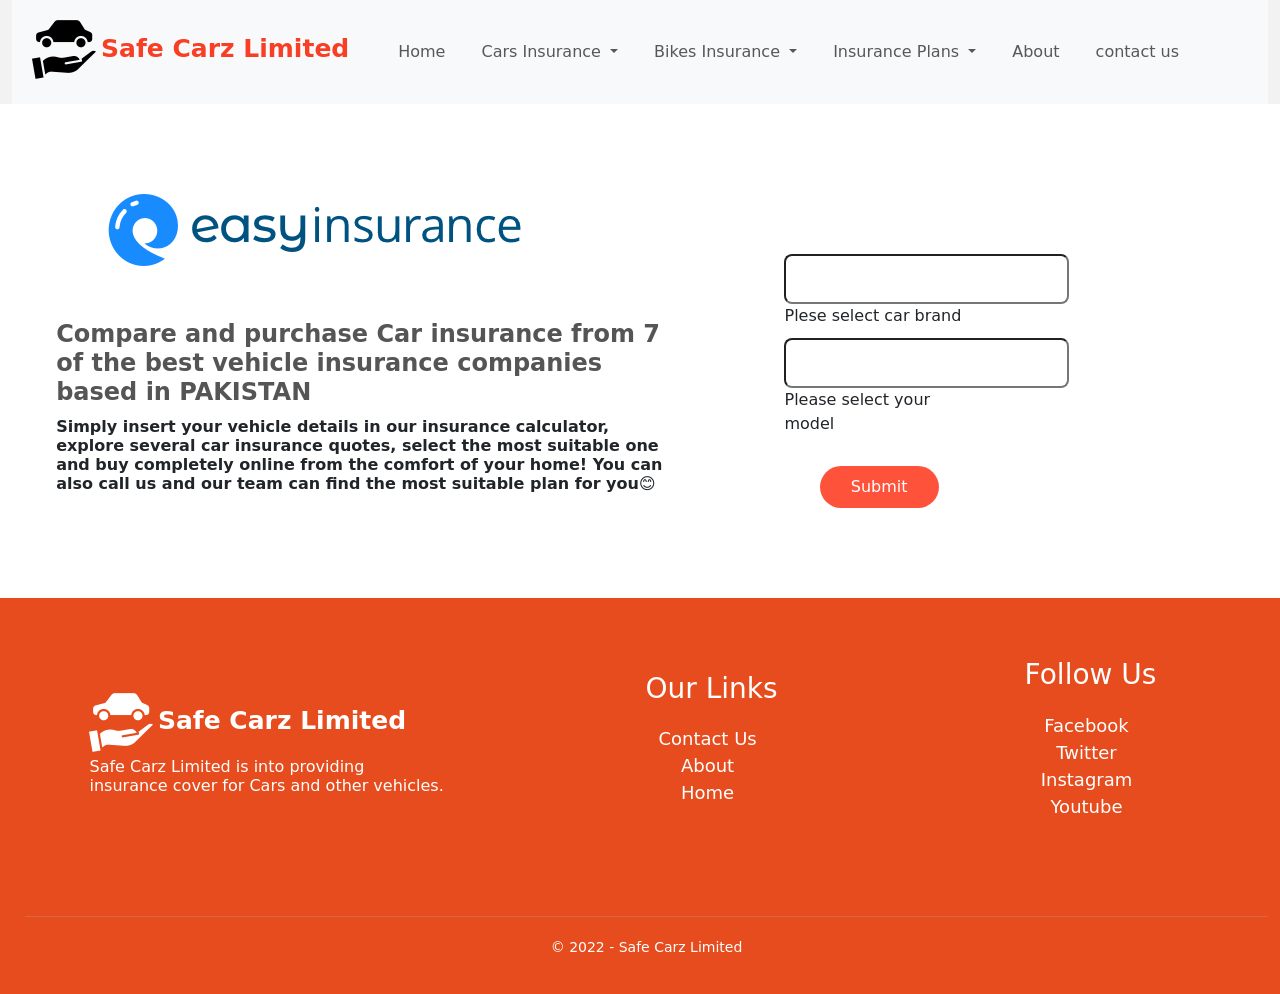
<file: easyinsurance.html>
<!DOCTYPE html>
<html lang="en">
<head>
<meta charset="UTF-8">
<meta name="viewport" content="width=device-width, initial-scale=1.0">
<meta http-equiv="X-UA-Compatible" content="ie=edge">
<meta name="Description" content="Enter your description here"/>
<link rel="stylesheet" href="https://cdnjs.cloudflare.com/ajax/libs/twitter-bootstrap/5.1.0/css/bootstrap.min.css">
<link rel="stylesheet" href="https://cdnjs.cloudflare.com/ajax/libs/font-awesome/5.15.4/css/all.min.css">
<link rel="stylesheet" href="assets/css/style.css">
<title>Safe Carz Limited</title>
</head>
<body>
    <!-- Start Header -->
    <div class="header">
      <div class="container-fluid">
          <!-- Start Navbar -->
          <nav class="navbar navbar-expand-lg navbar-light bg-light ">
            <div class="logo">
              <img src="assets/images/car-insurance.png" class="img-fluid" alt=""  >
              <a href="index.html" class="logo-red"><span>Safe Carz Limited</span> </a>
          </div>
                <button class="navbar-toggler" type="button" data-bs-toggle="collapse" data-bs-target="#navbarNavDropdown" aria-controls="navbarNavDropdown" aria-expanded="false" aria-label="Toggle navigation">
                  <span class="navbar-toggler-icon"></span>
                </button>
                <div class="collapse navbar-collapse justify-content-center" id="main_nav">
                  <ul class="navbar-nav">
                    <li class="nav-item active"> <a class="nav-link" href="index.html">Home </a> </li>
                    
                    <li class="nav-item dropdown" id="myDropdown">
                      <a class="nav-link dropdown-toggle" href="#" data-bs-toggle="dropdown"> Cars Insurance  </a>
                      <ul class="dropdown-menu">
                        <li> <a class="dropdown-item" href="Rolls-Royce.html"> Rolls-Royce </a></li>
                        <li> <a class="dropdown-item" href="Tesla.html"> Tesla </a></li>
                        <li> <a class="dropdown-item" href="Toyota.html"> Toyota  </a></li>
                        <li><a class="dropdown-item" href="bugatti.html"> Bugatti </a></li>
                        <li><a class="dropdown-item" href="Audi.html"> Audi </a></li>
                      </ul>
                    </li>
                    <li class="nav-item dropdown" id="myDropdown">
                      <a class="nav-link dropdown-toggle" href="#" data-bs-toggle="dropdown"> Bikes Insurance  </a>
                      <ul class="dropdown-menu">
                        <li> <a class="dropdown-item" href="hondabike.html"> Honda  </a>  </li>
                        <li> <a class="dropdown-item" href="yamahabike.html"> Yamaha  </a>  </li>
                        <li> <a class="dropdown-item" href="suzukibike.html"> Suzuki </a> </li>
                        <li> <a class="dropdown-item" href="pakherobike.html"> Pak Hero   </a>   </li>
                        <li> <a class="dropdown-item" href="eaglebike.html"> Eagle   </a>    </li>
                      </ul>
                    </li>
                    <li class="nav-item dropdown" id="myDropdown">
                      <a class="nav-link dropdown-toggle" href="#" data-bs-toggle="dropdown">Insurance Plans  </a>
                      <ul class="dropdown-menu">
                        <li> <a class="dropdown-item" href="smartchoice.html"> Smartchoice Insurance </a></li>
                        <li> <a class="dropdown-item" href="easyinsurance.html">  easyinsurance </a></li>
                      </ul>
                    </li>
                    <li class="nav-item"><a class="nav-link" href="about.html"> About </a></li>
                    <li class="nav-item active"> <a class="nav-link" href="contact.html">contact us</a> </li>
                  </ul>
                </div>
              </div>
            </nav>
          <!-- End Navbar -->
      </div>
  </div>
    <!-- End Header -->
         <!-- Start Banner -->
         <div class="container-fluid">
             <div class="row banner">
                <div class="col-2">
                  <img src="assets/images/logo-text.png" alt="">
                  <h4 class="basecolor1exbold1">Compare and purchase Car insurance from 7 of the best vehicle insurance companies based in PAKISTAN</h4>
                   <h6 class="basecolor1exbold1">Simply insert your vehicle details in our insurance calculator, explore several car insurance quotes, select the most suitable one and buy completely online from the comfort of your home! You can also call us and our team can find the most suitable plan for you😊</h6>
      
              </div>
              <div class="col-lg-2 form2">
                <div class="form-group">
                    <form action="">
                      <input type="text" class="form-control-lg" required pattern="[a-zA-Z\.]{3,13}"> Plese select car brand 
                      <input type="text" class="form-control-lg form1" required pattern="[a-zA-Z\.]{3,13}">Please select your model
                      <div class="submitbtn">
                        <input type="submit" class="btn">
                    </div>
                    </form>

                  </div>
                </div>
              </div>
          </div>
      </div>
      </div>
      <!-- End Banner -->
<!-- Start Footer -->
<div class="footer">
  <div class="container">
      <div class="row">
          <div class="footer-col-1">
            <img src="assets/images/car-insurance(1).png" class="img-fluid" alt=""  >
              <a href="index.html" class="logo-white">Safe Carz Limited</a>
              <h6>Safe Carz Limited is into providing insurance cover for Cars and other vehicles.</h6>
          </div>
          <div class="footer-col-4">
            <h3>Our Links</h3>
            <ul>
                <li><a style="color: white;" href="contact.html">Contact Us</a></li>
                <li><a style="color: white;" href="about.html">About</a></li>
                <li><a style="color: white;" href="index.html">Home</a></li>
            </ul>
        </div>
          <div class="footer-col-4">
              <h3>Follow Us</h3>
              <ul>
                <li><a style="color: white;" href="#">Facebook</a></li>
                <li><a style="color: white;" href="#">Twitter</a></li>
                <li><a style="color: white;" href="#">Instagram</a></li>
                <li><a style="color: white;" href="#">Youtube</a></li>
              </ul>
          </div>
      </div>
      <hr>
      <p style="color: white;" class="copyright">&copy; 2022 - Safe Carz Limited</p>
  </div>
</div>
<!-- End Footer -->
<script src="https://cdnjs.cloudflare.com/ajax/libs/popper.js/2.9.2/umd/popper.min.js"></script>
<script src="https://cdnjs.cloudflare.com/ajax/libs/twitter-bootstrap/5.1.0/js/bootstrap.min.js"></script>
</body>
</html>
</file>
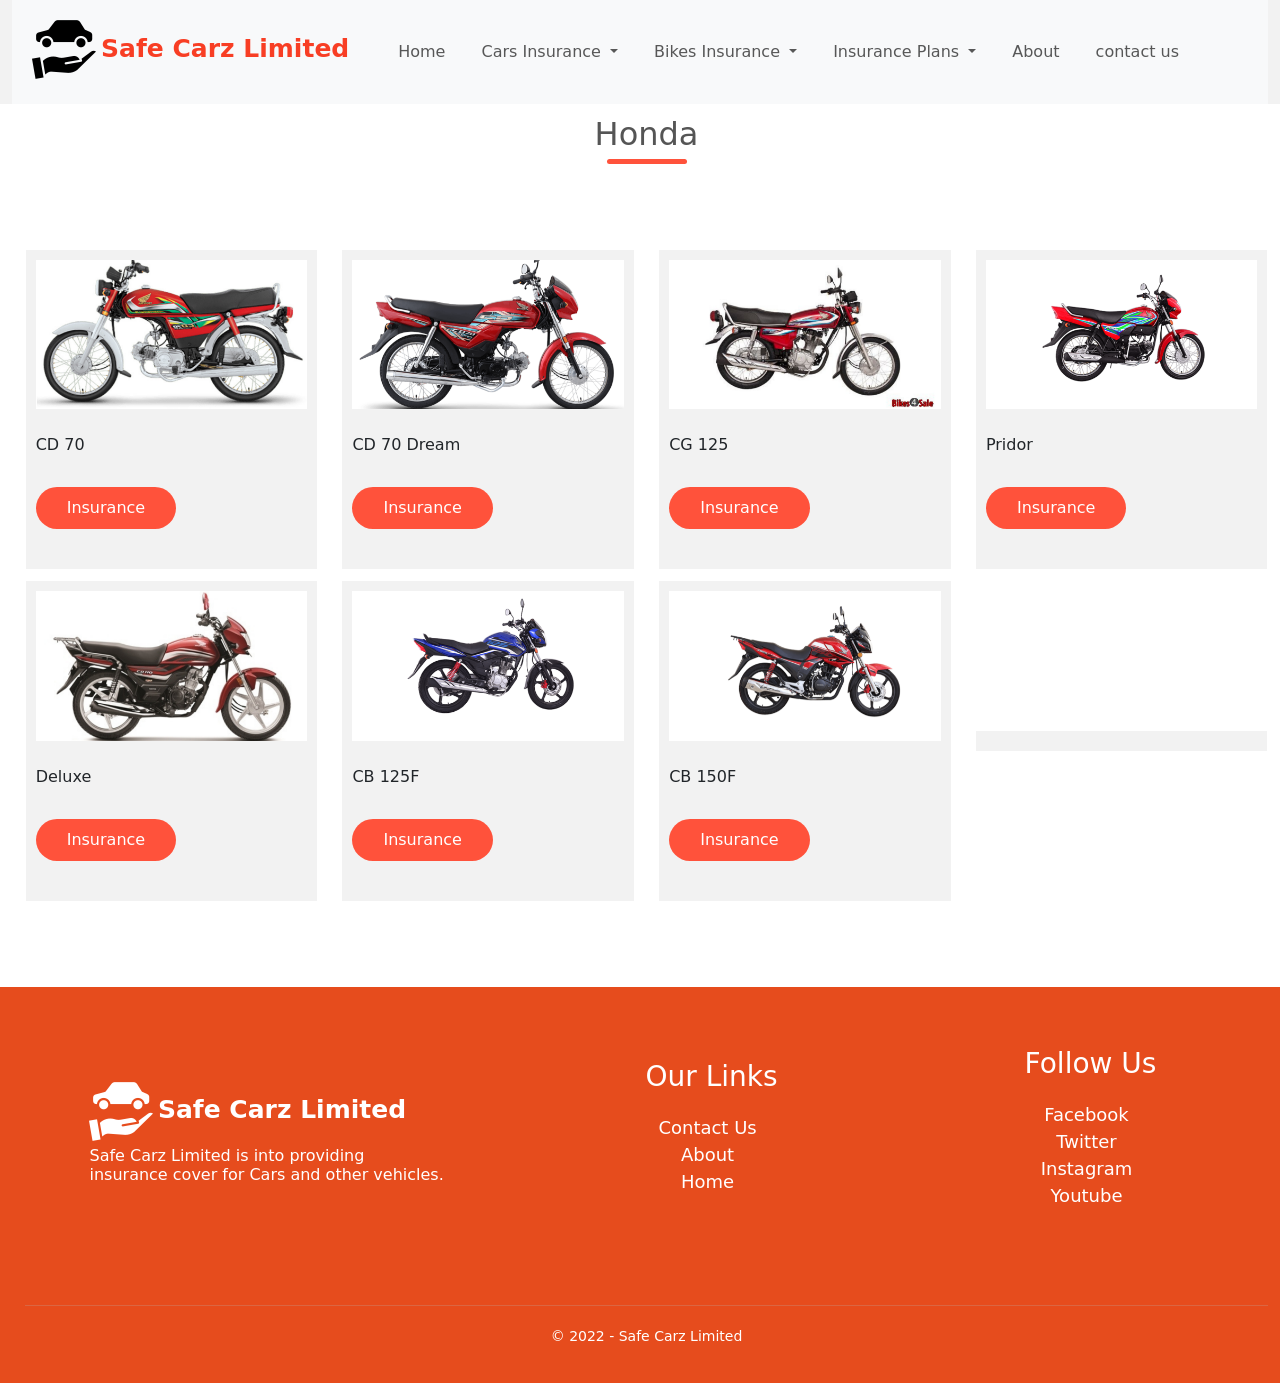
<file: hondabike.html>
<!DOCTYPE html>
<html lang="en">
<head>
<meta charset="UTF-8">
<meta name="viewport" content="width=device-width, initial-scale=1.0">
<meta http-equiv="X-UA-Compatible" content="ie=edge">
<meta name="Description" content="Enter your description here"/>
<link rel="stylesheet" href="https://cdnjs.cloudflare.com/ajax/libs/twitter-bootstrap/5.1.0/css/bootstrap.min.css">
<link rel="stylesheet" href="https://cdnjs.cloudflare.com/ajax/libs/font-awesome/5.15.4/css/all.min.css">
<link rel="stylesheet" href="assets/css/style.css">
<title>Safe Carz Limited</title>
<link rel="icon" href="assets/images/car-insurance.png">
</head>
<body>
    <!-- Start Header -->
    <div class="header">
      <div class="container-fluid">
          <!-- Start Navbar -->
          <nav class="navbar navbar-expand-lg navbar-light bg-light ">
            <div class="logo">
              <img src="assets/images/car-insurance.png" class="img-fluid" alt=""  >
              <a href="index.html" class="logo-red"><span>Safe Carz Limited</span> </a>
          </div>
                <button class="navbar-toggler" type="button" data-bs-toggle="collapse" data-bs-target="#navbarNavDropdown" aria-controls="navbarNavDropdown" aria-expanded="false" aria-label="Toggle navigation">
                  <span class="navbar-toggler-icon"></span>
                </button>
                <div class="collapse navbar-collapse justify-content-center" id="main_nav">
                  <ul class="navbar-nav">
                    <li class="nav-item active"> <a class="nav-link" href="index.html">Home </a> </li>
                    
                    <li class="nav-item dropdown" id="myDropdown">
                      <a class="nav-link dropdown-toggle" href="#" data-bs-toggle="dropdown"> Cars Insurance  </a>
                      <ul class="dropdown-menu">
                        <li> <a class="dropdown-item" href="Rolls-Royce.html"> Rolls-Royce </a></li>
                        <li> <a class="dropdown-item" href="Tesla.html"> Tesla </a></li>
                        <li> <a class="dropdown-item" href="Toyota.html"> Toyota  </a></li>
                        <li><a class="dropdown-item" href="bugatti.html"> Bugatti </a></li>
                        <li><a class="dropdown-item" href="Audi.html"> Audi </a></li>
                      </ul>
                    </li>
                    <li class="nav-item dropdown" id="myDropdown">
                      <a class="nav-link dropdown-toggle" href="#" data-bs-toggle="dropdown"> Bikes Insurance  </a>
                      <ul class="dropdown-menu">
                        <li> <a class="dropdown-item" href="hondabike.html"> Honda  </a>  </li>
                        <li> <a class="dropdown-item" href="yamahabike.html"> Yamaha  </a>  </li>
                        <li> <a class="dropdown-item" href="suzukibike.html"> Suzuki </a> </li>
                        <li> <a class="dropdown-item" href="pakherobike.html"> Pak Hero   </a>   </li>
                        <li> <a class="dropdown-item" href="eaglebike.html"> Eagle   </a>    </li>
                      </ul>
                    </li>
                    <li class="nav-item dropdown" id="myDropdown">
                      <a class="nav-link dropdown-toggle" href="#" data-bs-toggle="dropdown">Insurance Plans  </a>
                      <ul class="dropdown-menu">
                        <li> <a class="dropdown-item" href="smartchoice.html"> Smartchoice Insurance </a></li>
                        <li> <a class="dropdown-item" href="easyinsurance.html">  easyinsurance </a></li>
                      </ul>
                    </li>
                    <li class="nav-item"><a class="nav-link" href="about.html"> About </a></li>
                    <li class="nav-item active"> <a class="nav-link" href="contact.html">contact us</a> </li>
                  </ul>
                </div>
              </div>
            </nav>
          <!-- End Navbar -->
      </div>
  </div>
  <!-- End Header -->
  <!-- Start Products -->
  <div class="featured">
    <div class="container">
        <div class="row" id="product-list">

          <h2 class="title">Honda</h2>
          <!-- card 1 -->
  <div class="col-4 " data-target="modal">
    <div id="carouselExampleSlidesOnly" class="carousel slide" data-bs-ride="carousel">
        <div class="carousel-inner">
          <div class="carousel-item active">
            <img src="assets/images/honda card 1 image1.png" class="d-block w-100" alt="...">
          </div>
          <div class="carousel-item">
            <img src="assets/images/honda card 1 image2.png" class="d-block w-100" alt="...">
          </div>
          <div class="carousel-item">
            <img src="assets/images/honda card 1 image3.png" class="d-block w-100" alt="...">
          </div>
        </div>
      </div>
      <br>
    <span class="">CD 70</span><br>
      <!-- Button trigger modal 1-->
<button type="button" class="btn " data-bs-toggle="modal" data-bs-target="#exampleModalhonda1">
    Insurance
  </button>
</div>
 <!-- Modal 1 -->
 <div class="modal fade" id="exampleModalhonda1" tabindex="-1" aria-labelledby="exampleModalLabel1" aria-hidden="true">
  <div class="modal-dialog">
    <div class="modal-content">
      <div class="modal-header">
        <h5 class="modal-title" id="exampleModalLabel">CD 70</h5>
        <button type="button" class="btn-close" data-bs-dismiss="modal" aria-label="Close"></button>
      </div>
      <div class="modal-body"> 
          <!-- card 1 -->
      <div class=" " data-target="modal2" >
     
           <h2>Bike Price:</h2> <span class=""> $548</span>
            <br>
            <br>
            <h2>Bike Insurance</h2> <span class="">	$60</span>
            <br>
            <br>
            <h2>Bike Details</h2>
            <h5>Manufacturer:</h5><span>       	Atlas Honda, Pakistan</span><br>
            <h5>Also called: </h5><span>      	CD 70</span><br>
            <h5>Parent company:</h5><span>  	  Honda Motor Company</span>
            <h5>Production	:</h5><span>       1970–present</span><br>
        </div>
          
          <br>
          <h2>Bike Ratings</h2>
          <div class="rating">
            <i class="fas fa-star"></i>
            <i class="fas fa-star"></i>
            <i class="fas fa-star"></i>
            <i class="fas fa-star"></i>
            <i class="fas fa-star-half-alt"></i>
        </div>
      </div>
      <div class=" " data-target="modal2" >
      

      </div>
      <div class="modal-footer">
        <button type="button" class="btn btn-secondary" data-bs-dismiss="modal">Close</button>
      </div>
    </div>
  </div>
</div> 




              <!-- card 2 -->
  <div class="col-4 " data-target="modal1">
    <div id="carouselExampleSlidesOnly" class="carousel slide" data-bs-ride="carousel">
        <div class="carousel-inner">
          <div class="carousel-item active">
            <img src="assets/images/honda card 2 image1.png" class="d-block w-100 img-fluid" alt="...">
          </div>
          <div class="carousel-item">
            <img src="assets/images/honda card 2 image 2.png" class="d-block w-100" alt="...">
          </div>
          <div class="carousel-item">
            <img src="assets/images/honda card 2 image3.png" class="d-block w-100" alt="...">
          </div>
        </div>
      </div>
      <br>
    <span class="">CD 70 Dream</span><br>
      <!-- Button trigger modal 2 -->
<button type="button" class="btn " data-bs-toggle="modal" data-bs-target="#exampleModalhonda2">
    Insurance
  </button>
  
 
</div>
 <!-- Modal 2 -->
 <div class="modal fade" id="exampleModalhonda2" tabindex="-1" aria-labelledby="exampleModalLabel1" aria-hidden="true">
  <div class="modal-dialog">
    <div class="modal-content">
      <div class="modal-header">
        <h5 class="modal-title" id="exampleModalLabel">CD 70 Dream</h5>
        <button type="button" class="btn-close" data-bs-dismiss="modal" aria-label="Close"></button>
      </div>
      <div class="modal-body"> 
          <!-- card 1 -->
      <div class=" " data-target="modal2" >
     
           <h2>Bike Price:</h2> <span class=""> $581</span>
            <br>
            <br>
            <h2>Bike Insurance</h2> <span class="">	$70</span>
            <br>
            <br>
            <h2>Bike Details</h2>
            <h5>Manufacturer:</h5><span>       	Atlas Honda, Pakistan</span><br>
            <h5>Also called: </h5><span>      	CD 70</span><br>
            <h5>Parent company:</h5><span>  	  Honda Motor Company</span>
            <h5>Production	:</h5><span>       1970–present</span><br>
        </div>
          
          <br>
          <h2>Bike Ratings</h2>
          <div class="rating">
            <i class="fas fa-star"></i>
            <i class="fas fa-star"></i>
            <i class="fas fa-star"></i>
            <i class="fas fa-star"></i>
            <i class="fas fa-star-half-alt"></i>
        </div>
      </div>
      <div class=" " data-target="modal2" >
      

      </div>
      <div class="modal-footer">
        <button type="button" class="btn btn-secondary" data-bs-dismiss="modal">Close</button>
      </div>
    </div>
  </div>
</div> 




              <!-- card 3 -->
  <div class="col-4 " data-target="modal1">
  <!-- <img src="assets/images/Custom dimensions audi r8 1360x903 px.jpeg" alt="">   -->
  <div id="carouselExampleSlidesOnly" class="carousel slide" data-bs-ride="carousel">
     <div class="carousel-inner">
        <div class="carousel-item active">
            <img src="assets/images/honda card 3 image1.png" class="d-block w-100 img-fluid" alt="...">
        </div>
        <div class="carousel-item">
             <img src="assets/images/honda card 3 image2.png" class="d-block w-100" alt="...">
        </div>
        <div class="carousel-item">
             <img src="assets/images/honda card 3 image3.png" class="d-block w-100" alt="...">
        </div>
        </div>
     </div>
 <br>
 <span class="">CG 125</span><br>
                        
    <!-- Button trigger modal -->
         <button type="button" class="btn " data-bs-toggle="modal" data-bs-target="#exampleModalhonda3">
                Insurance
           </button>  
 </div>
                     <!-- Modal -->
                      <div class="modal fade" id="exampleModalhonda3" tabindex="-1" aria-labelledby="exampleModalLabel1" aria-hidden="true">
                      <div class="modal-dialog">
                        <div class="modal-content">
                          <div class="modal-header">
                            <h5 class="modal-title" id="exampleModalLabel">CG 125</h5>
                            <button type="button" class="btn-close" data-bs-dismiss="modal" aria-label="Close"></button>
                          </div>
                          <div class="modal-body"> 
                              <!-- card 1 -->
                          <div class=" " data-target="modal2" >
                         
                               <h2>Bike Price:</h2> <span class=""> $857</span>
                                <br>
                                <br>
                                <h2>Bike Insurance</h2> <span class="">	$90</span>
                                <br>
                                <br>
                                <h2>Bike Details</h2>
                                <h5>Manufacturer:</h5><span>       	Honda Motor Company</span><br>
                                <h5>Also called: </h5><span>      	CG125 Fan and CG125 Circa</span><br>
                                <h5>Parent company:</h5><span>  	  Honda Motor Company</span>
                                <h5>Production	:</h5><span>       1976–present</span><br>
                            </div>
                              
                              <br>
                              <h2>Bike Ratings</h2>
                              <div class="rating">
                                <i class="fas fa-star"></i>
                                <i class="fas fa-star"></i>
                                <i class="fas fa-star"></i>
                                <i class="fas fa-star"></i>
                                <i class="fas fa-star-half-alt"></i>
                            </div>
                          </div>
                          <div class=" " data-target="modal2" >
                          
                    
                          </div>
                          <div class="modal-footer">
                            <button type="button" class="btn btn-secondary" data-bs-dismiss="modal">Close</button>
                          </div>
                        </div>
                      </div>
                    </div> 



        <!-- card 4 -->
        <div class="col-4 " data-target="modal4">
          <div id="carouselExampleSlidesOnly" class="carousel slide" data-bs-ride="carousel">
            <div class="carousel-inner">
              <div class="carousel-item active">
                <img src="assets/images/honda card 4 image1.png" class="d-block w-100 img-fluid" alt="...">
              </div>
              <div class="carousel-item">
                <img src="assets/images/honda card 4 image2.png" class="d-block w-100" alt="...">
              </div>
              <div class="carousel-item">
                <img src="assets/images/honda card 4 image3.png" class="d-block w-100" alt="...">
              </div>
            </div>
          </div>
          <br>
            <span class="">Pridor</span><br>
             <!-- Button trigger modal 2 -->
<button type="button" class="btn " data-bs-toggle="modal" data-bs-target="#exampleModalhonda4">
  Insurance
</button>
        </div>
                 <!-- Modal -->
                 <div class="modal fade" id="exampleModalhonda4" tabindex="-1" aria-labelledby="exampleModalLabel1" aria-hidden="true">
                  <div class="modal-dialog">
                    <div class="modal-content">
                      <div class="modal-header">
                        <h5 class="modal-title" id="exampleModalLabel">Pridor</h5>
                        <button type="button" class="btn-close" data-bs-dismiss="modal" aria-label="Close"></button>
                      </div>
                      <div class="modal-body"> 
                          <!-- card 1 -->
                      <div class=" " data-target="modal2" >
                     
                           <h2>Bike Price:</h2> <span class=""> $742</span>
                            <br>
                            <br>
                            <h2>Bike Insurance</h2> <span class="">	$70</span>
                            <br>
                            <br>
                            <h2>Bike Details</h2>
                            <h5>Manufacturer:</h5><span>       	Honda Motor Company</span><br>
                            <h5>Also called: </h5><span>      		CD 70</span><br>
                            <h5>Parent company:</h5><span>  	  Honda Motor Company</span>
                            <h5>Production	:</h5><span>       1976–present</span><br>
                        </div>
                          
                          <br>
                          <h2>Bike Ratings</h2>
                          <div class="rating">
                            <i class="fas fa-star"></i>
                            <i class="fas fa-star"></i>
                            <i class="fas fa-star"></i>
                            <i class="fas fa-star"></i>
                            <i class="fas fa-star-half-alt"></i>
                        </div>
                      </div>
                      <div class=" " data-target="modal2" >
                      
                
                      </div>
                      <div class="modal-footer">
                        <button type="button" class="btn btn-secondary" data-bs-dismiss="modal">Close</button>
                      </div>
                    </div>
                  </div>
                </div> 


        <!-- card 5 -->
        <div class="col-4 " data-target="modal4">
          <div id="carouselExampleSlidesOnly" class="carousel slide" data-bs-ride="carousel">
            <div class="carousel-inner">
              <div class="carousel-item active">
                <img src="assets/images/honda card 5 image1.png" class="d-block w-100 img-fluid" alt="...">
              </div>
              <div class="carousel-item">
                <img src="assets/images/honda card 5 image2.png" class="d-block w-100" alt="...">
              </div>
              <div class="carousel-item">
                <img src="assets/images/honda card 5 image3.png" class="d-block w-100" alt="...">
              </div>
            </div>
          </div>
          <br>
            <span class="">Deluxe</span><br>
             <!-- Button trigger modal 2 -->
<button type="button" class="btn " data-bs-toggle="modal" data-bs-target="#exampleModalhonda5">
  Insurance
</button>
        </div>
                 <!-- Modal -->
                 <div class="modal fade" id="exampleModalhonda5" tabindex="-1" aria-labelledby="exampleModalLabel1" aria-hidden="true">
                  <div class="modal-dialog">
                    <div class="modal-content">
                      <div class="modal-header">
                        <h5 class="modal-title" id="exampleModalLabel">Deluxe</h5>
                        <button type="button" class="btn-close" data-bs-dismiss="modal" aria-label="Close"></button>
                      </div>
                      <div class="modal-body"> 
                          <!-- card 1 -->
                      <div class=" " data-target="modal2" >
                     
                           <h2>Bike Price:</h2> <span class=""> $687</span>
                            <br>
                            <br>
                            <h2>Bike Insurance</h2> <span class="">	$70</span>
                            <br>
                            <br>
                            <h2>Bike Details</h2>
                            <h5>Manufacturer:</h5><span>       	Honda Motor Company</span><br>
                            <h5>Also called: </h5><span>      	CD 110</span><br>
                            <h5>Parent company:</h5><span>  	  Honda Motor Company</span>
                            <h5>Production	:</h5><span>       1976–present</span><br>
                        </div>
                          
                          <br>
                          <h2>Bike Ratings</h2>
                          <div class="rating">
                            <i class="fas fa-star"></i>
                            <i class="fas fa-star"></i>
                            <i class="fas fa-star"></i>
                            <i class="fas fa-star"></i>
                            <i class="fas fa-star-half-alt"></i>
                        </div>
                      </div>
                      <div class=" " data-target="modal2" >
                      
                
                      </div>
                      <div class="modal-footer">
                        <button type="button" class="btn btn-secondary" data-bs-dismiss="modal">Close</button>
                      </div>
                    </div>
                  </div>
                </div> 



        <!-- card 6 -->
        <div class="col-4 " data-target="modal4">
          <div id="carouselExampleSlidesOnly" class="carousel slide" data-bs-ride="carousel">
            <div class="carousel-inner">
              <div class="carousel-item active">
                <img src="assets/images/honda card 6 image1.png" class="d-block w-100 img-fluid" alt="...">
              </div>
              <div class="carousel-item">
                <img src="assets/images/honda card 6 image2.png" class="d-block w-100" alt="...">
              </div>
              <div class="carousel-item">
                <img src="assets/images/honda card 6 image3.png" class="d-block w-100" alt="...">
              </div>
            </div>
          </div>
          <br>
            <span class="">CB 125F</span><br>
             <!-- Button trigger modal 2 -->
<button type="button" class="btn " data-bs-toggle="modal" data-bs-target="#exampleModalhonda6">
  Insurance
</button>
        </div>
                 <!-- Modal -->
                 <div class="modal fade" id="exampleModalhonda6" tabindex="-1" aria-labelledby="exampleModalLabel1" aria-hidden="true">
                  <div class="modal-dialog">
                    <div class="modal-content">
                      <div class="modal-header">
                        <h5 class="modal-title" id="exampleModalLabel">CB 125F</h5>
                        <button type="button" class="btn-close" data-bs-dismiss="modal" aria-label="Close"></button>
                      </div>
                      <div class="modal-body"> 
                          <!-- card 1 -->
                      <div class=" " data-target="modal2" >
                     
                           <h2>Bike Price:</h2> <span class=""> $1,300</span>
                            <br>
                            <br>
                            <h2>Bike Insurance</h2> <span class="">	$120</span>
                            <br>
                            <br>
                            <h2>Bike Details</h2>
                            <h5>Manufacturer:</h5><span>       	Honda Motor Company</span><br>
                            <h5>Also called: </h5><span>      	CB125F Fan</span><br>
                            <h5>Parent company:</h5><span>  	  Honda Motor Company</span>
                            <h5>Production	:</h5><span>       1976–present</span><br>
                        </div>
                          
                          <br>
                          <h2>Bike Ratings</h2>
                          <div class="rating">
                            <i class="fas fa-star"></i>
                            <i class="fas fa-star"></i>
                            <i class="fas fa-star"></i>
                            <i class="fas fa-star"></i>
                            <i class="fas fa-star-half-alt"></i>
                        </div>
                      </div>
                      <div class=" " data-target="modal2" >
                      
                
                      </div>
                      <div class="modal-footer">
                        <button type="button" class="btn btn-secondary" data-bs-dismiss="modal">Close</button>
                      </div>
                    </div>
                  </div>
                </div> 


        <!-- card 7 -->
        <div class="col-4 " data-target="modal4">
          <div id="carouselExampleSlidesOnly" class="carousel slide" data-bs-ride="carousel">
            <div class="carousel-inner">
              <div class="carousel-item active">
                <img src="assets/images/honda card 7 image1.png" class="d-block w-100 img-fluid" alt="...">
              </div>
              <div class="carousel-item">
                <img src="assets/images/honda card 7 image2.png" class="d-block w-100" alt="...">
              </div>
              <div class="carousel-item">
                <img src="assets/images/honda card 7 image3.png" class="d-block w-100" alt="...">
              </div>
            </div>
          </div>
          <br>
            <span class="">CB 150F</span><br>
             <!-- Button trigger modal 2 -->
<button type="button" class="btn " data-bs-toggle="modal" data-bs-target="#exampleModalhonda7">
  Insurance
</button>
        </div>
                 <!-- Modal -->
                 <div class="modal fade" id="exampleModalhonda7" tabindex="-1" aria-labelledby="exampleModalLabel1" aria-hidden="true">
                  <div class="modal-dialog">
                    <div class="modal-content">
                      <div class="modal-header">
                        <h5 class="modal-title" id="exampleModalLabel">CB 150F</h5>
                        <button type="button" class="btn-close" data-bs-dismiss="modal" aria-label="Close"></button>
                      </div>
                      <div class="modal-body"> 
                          <!-- card 1 -->
                      <div class=" " data-target="modal2" >
                     
                           <h2>Bike Price:</h2> <span class=""> $1,592</span>
                            <br>
                            <br>
                            <h2>Bike Insurance</h2> <span class="">	$130</span>
                            <br>
                            <br>
                            <h2>Bike Details</h2>
                            <h5>Manufacturer:</h5><span>       	Honda Motor Company</span><br>
                            <h5>Also called: </h5><span>      	CB150F</span><br>
                            <h5>Parent company:</h5><span>  	  Honda Motor Company</span>
                            <h5>Production	:</h5><span>       1976–present</span><br>
                        </div>
                          
                          <br>
                          <h2>Bike Ratings</h2>
                          <div class="rating">
                            <i class="fas fa-star"></i>
                            <i class="fas fa-star"></i>
                            <i class="fas fa-star"></i>
                            <i class="fas fa-star"></i>
                            <i class="fas fa-star-half-alt"></i>
                        </div>
                      </div>
                      <div class=" " data-target="modal2" >
                      
                
                      </div>
                      <div class="modal-footer">
                        <button type="button" class="btn btn-secondary" data-bs-dismiss="modal">Close</button>
                      </div>
                    </div>
                  </div>
                </div> 


                
        <!-- card 8 -->
        <div class="col-4 " data-target="modal4">
        </div>
             

    

        </div>
       
    </div>
</div>
<!-- End Header -->
<!-- Start Footer -->
<div class="footer">
  <div class="container">
      <div class="row">
          <div class="footer-col-1">
            <img src="assets/images/car-insurance(1).png" class="img-fluid" alt=""  >
              <a href="index.html" class="logo-white">Safe Carz Limited</a>
              <h6>Safe Carz Limited is into providing insurance cover for Cars and other vehicles.</h6>
          </div>
          <div class="footer-col-4">
            <h3>Our Links</h3>
            <ul>
                <li><a style="color: white;" href="contact.html">Contact Us</a></li>
                <li><a style="color: white;" href="about.html">About</a></li>
                <li><a style="color: white;" href="index.html">Home</a></li>
            </ul>
        </div>
          <div class="footer-col-4">
              <h3>Follow Us</h3>
              <ul>
                <li><a style="color: white;" href="#">Facebook</a></li>
                <li><a style="color: white;" href="#">Twitter</a></li>
                <li><a style="color: white;" href="#">Instagram</a></li>
                <li><a style="color: white;" href="#">Youtube</a></li>
              </ul>
          </div>
      </div>
      <hr>
      <p style="color: white;" class="copyright">&copy; 2022 - Safe Carz Limited</p>
  </div>
</div>
<!-- End Footer -->
<script src="https://cdnjs.cloudflare.com/ajax/libs/popper.js/2.9.2/umd/popper.min.js"></script>
<script src="https://cdnjs.cloudflare.com/ajax/libs/twitter-bootstrap/5.1.0/js/bootstrap.min.js"></script>
</body>
</html>
</file>
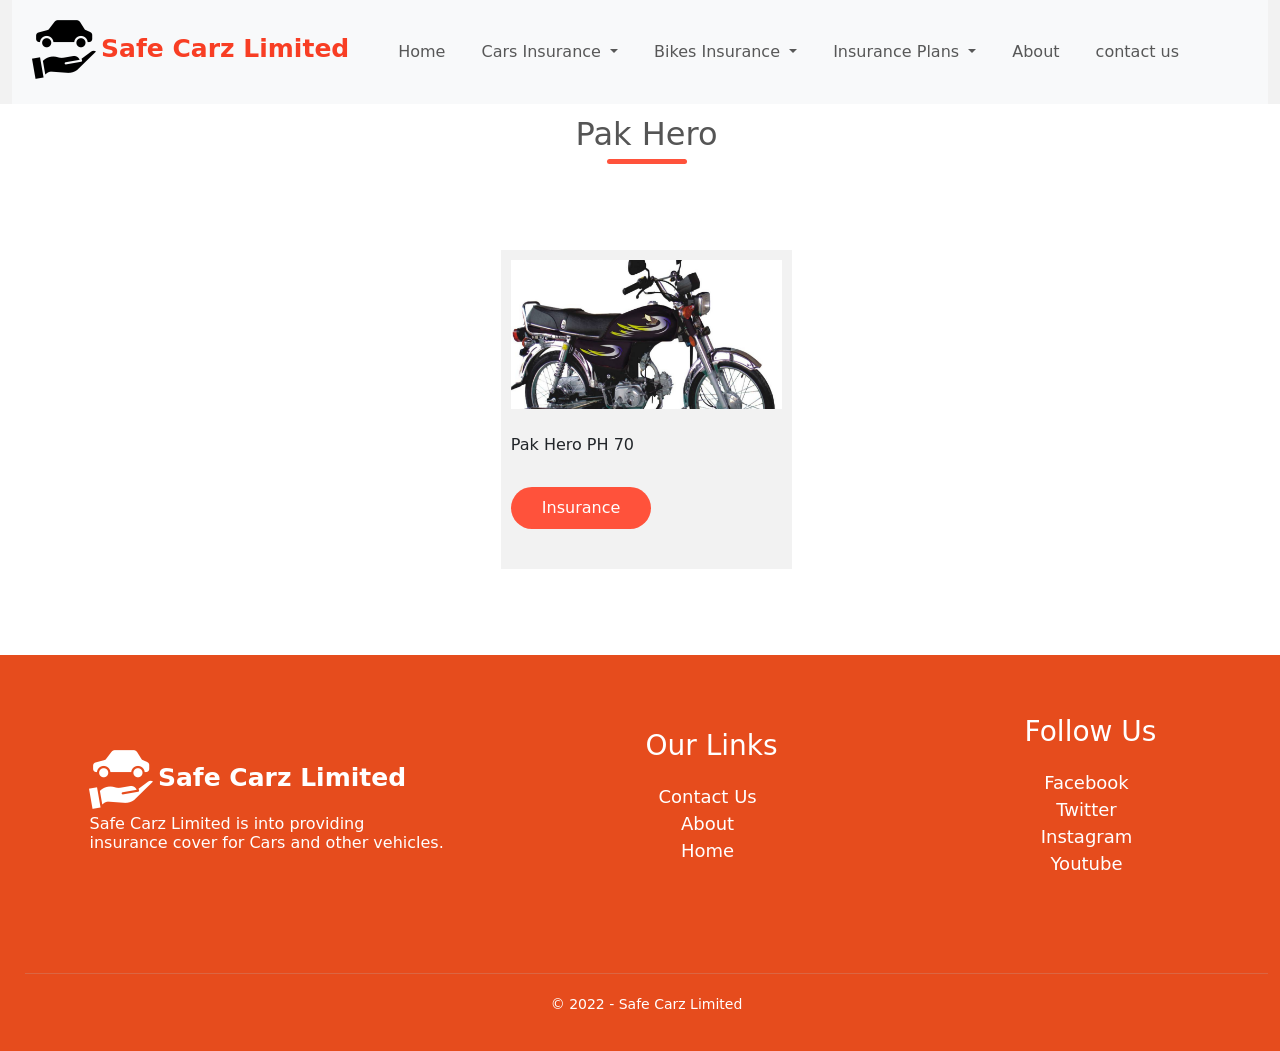
<file: pakherobike.html>
<!DOCTYPE html>
<html lang="en">
<head>
<meta charset="UTF-8">
<meta name="viewport" content="width=device-width, initial-scale=1.0">
<meta http-equiv="X-UA-Compatible" content="ie=edge">
<meta name="Description" content="Enter your description here"/>
<link rel="stylesheet" href="https://cdnjs.cloudflare.com/ajax/libs/twitter-bootstrap/5.1.0/css/bootstrap.min.css">
<link rel="stylesheet" href="https://cdnjs.cloudflare.com/ajax/libs/font-awesome/5.15.4/css/all.min.css">
<link rel="stylesheet" href="assets/css/style.css">
<title>Safe Carz Limited</title>
<link rel="icon" href="assets/images/car-insurance.png">
</head>
<body>
     <!-- Start Header -->
    <div class="header">
      <div class="container-fluid">
          <!-- Start Navbar -->
          <nav class="navbar navbar-expand-lg navbar-light bg-light ">
            <div class="logo">
              <img src="assets/images/car-insurance.png" class="img-fluid" alt=""  >
              <a href="index.html" class="logo-red"><span>Safe Carz Limited</span> </a>
          </div>
                <button class="navbar-toggler" type="button" data-bs-toggle="collapse" data-bs-target="#navbarNavDropdown" aria-controls="navbarNavDropdown" aria-expanded="false" aria-label="Toggle navigation">
                  <span class="navbar-toggler-icon"></span>
                </button>
                <div class="collapse navbar-collapse justify-content-center" id="main_nav">
                  <ul class="navbar-nav">
                    <li class="nav-item active"> <a class="nav-link" href="index.html">Home </a> </li>
                    
                    <li class="nav-item dropdown" id="myDropdown">
                      <a class="nav-link dropdown-toggle" href="#" data-bs-toggle="dropdown"> Cars Insurance  </a>
                      <ul class="dropdown-menu">
                        <li> <a class="dropdown-item" href="Rolls-Royce.html"> Rolls-Royce </a></li>
                        <li> <a class="dropdown-item" href="Tesla.html"> Tesla </a></li>
                        <li> <a class="dropdown-item" href="Toyota.html"> Toyota  </a></li>
                        <li><a class="dropdown-item" href="bugatti.html"> Bugatti </a></li>
                        <li><a class="dropdown-item" href="Audi.html"> Audi </a></li>
                      </ul>
                    </li>
                    <li class="nav-item dropdown" id="myDropdown">
                      <a class="nav-link dropdown-toggle" href="#" data-bs-toggle="dropdown"> Bikes Insurance  </a>
                      <ul class="dropdown-menu">
                        <li> <a class="dropdown-item" href="hondabike.html"> Honda  </a>  </li>
                        <li> <a class="dropdown-item" href="yamahabike.html"> Yamaha  </a>  </li>
                        <li> <a class="dropdown-item" href="suzukibike.html"> Suzuki </a> </li>
                        <li> <a class="dropdown-item" href="pakherobike.html"> Pak Hero   </a>   </li>
                        <li> <a class="dropdown-item" href="eaglebike.html"> Eagle   </a>    </li>
                      </ul>
                    </li>
                    <li class="nav-item dropdown" id="myDropdown">
                      <a class="nav-link dropdown-toggle" href="#" data-bs-toggle="dropdown">Insurance Plans  </a>
                      <ul class="dropdown-menu">
                        <li> <a class="dropdown-item" href="smartchoice.html"> Smartchoice Insurance </a></li>
                        <li> <a class="dropdown-item" href="easyinsurance.html">  easyinsurance </a></li>
                      </ul>
                    </li>
                    <li class="nav-item"><a class="nav-link" href="about.html"> About </a></li>
                    <li class="nav-item active"> <a class="nav-link" href="contact.html">contact us</a> </li>
                  </ul>
                </div>
              </div>
            </nav>
          <!-- End Navbar -->
      </div>
  </div>
  <!-- End Header -->
  <!-- Start Products -->
  <div class="featured">
    <div class="container">
        <div class="row" id="product-list">

          <h2 class="title">Pak Hero</h2>
          <!-- card 1 -->
  <div class="col-4 " data-target="modal">
    <div id="carouselExampleSlidesOnly" class="carousel slide" data-bs-ride="carousel">
        <div class="carousel-inner">
          <div class="carousel-item active">
            <img src="assets/images/pak hero image1.png" class="d-block w-100" alt="...">
          </div>
          <div class="carousel-item">
            <img src="assets/images/pak hero image1.png" class="d-block w-100" alt="...">
          </div>
          <div class="carousel-item">
            <img src="assets/images/pak hero image1.png" class="d-block w-100" alt="...">
          </div>
        </div>
      </div>
      <br>
    <span class="">Pak Hero PH 70</span><br>
      <!-- Button trigger modal 1-->
<button type="button" class="btn " data-bs-toggle="modal" data-bs-target="#exampleModaleagle1">
    Insurance
  </button>
</div>
 <!-- Modal 1 -->
 <div class="modal fade" id="exampleModaleagle1" tabindex="-1" aria-labelledby="exampleModalLabel1" aria-hidden="true">
  <div class="modal-dialog">
    <div class="modal-content">
      <div class="modal-header">
        <h5 class="modal-title" id="exampleModalLabel">Pak Hero PH 70</h5>
        <button type="button" class="btn-close" data-bs-dismiss="modal" aria-label="Close"></button>
      </div>
      <div class="modal-body"> 
          <!-- card 1 -->
      <div class=" " data-target="modal2" >
     
           <h2>Bike Price:</h2> <span class=""> $204</span>
            <br>
            <br>
            <h2>Bike Insurance</h2> <span class="">	$35</span>
            <br>
            <br>
            <h2>Bike Details</h2>
            <h5>Manufacturer:</h5><span>     	Atlas Honda, Pakistan</span><br>
            <h5>Also called: </h5><span>    	CD 70 </span><br>
            <h5>Parent company	:</h5><span>  	Honda Motor Company </span>
            <h5>Production:</h5><span>       1970–present </span><br>
        </div>
          
          <br>
          <h2>Bike Ratings</h2>
          <div class="rating">
            <i class="fas fa-star"></i>
            <i class="fas fa-star"></i>
            <i class="fas fa-star"></i>
            <i class="fas fa-star"></i>
            <i class="fas fa-star-half-alt"></i>
        </div>
      </div>
      <div class=" " data-target="modal2" >
      

      </div>
      <div class="modal-footer">
        <button type="button" class="btn btn-secondary" data-bs-dismiss="modal">Close</button>
      </div>
    </div>
  </div>
</div> 




              
        
        
        </div>    
    </div>
</div>
<!-- End Header -->
<!-- Start Footer -->
<div class="footer">
  <div class="container">
      <div class="row">
          <div class="footer-col-1">
            <img src="assets/images/car-insurance(1).png" class="img-fluid" alt=""  >
              <a href="index.html" class="logo-white">Safe Carz Limited</a>
              <h6>Safe Carz Limited is into providing insurance cover for Cars and other vehicles.</h6>
          </div>
          <div class="footer-col-4">
            <h3>Our Links</h3>
            <ul>
                <li><a style="color: white;" href="contact.html">Contact Us</a></li>
                <li><a style="color: white;" href="about.html">About</a></li>
                <li><a style="color: white;" href="index.html">Home</a></li>
            </ul>
        </div>
          <div class="footer-col-4">
              <h3>Follow Us</h3>
              <ul>
                <li><a style="color: white;" href="#">Facebook</a></li>
                <li><a style="color: white;" href="#">Twitter</a></li>
                <li><a style="color: white;" href="#">Instagram</a></li>
                <li><a style="color: white;" href="#">Youtube</a></li>
              </ul>
          </div>
      </div>
      <hr>
      <p style="color: white;" class="copyright">&copy; 2022 - Safe Carz Limited</p>
  </div>
</div>
<!-- End Footer -->
<script src="https://cdnjs.cloudflare.com/ajax/libs/popper.js/2.9.2/umd/popper.min.js"></script>
<script src="https://cdnjs.cloudflare.com/ajax/libs/twitter-bootstrap/5.1.0/js/bootstrap.min.js"></script>
</body>
</html>
</file>
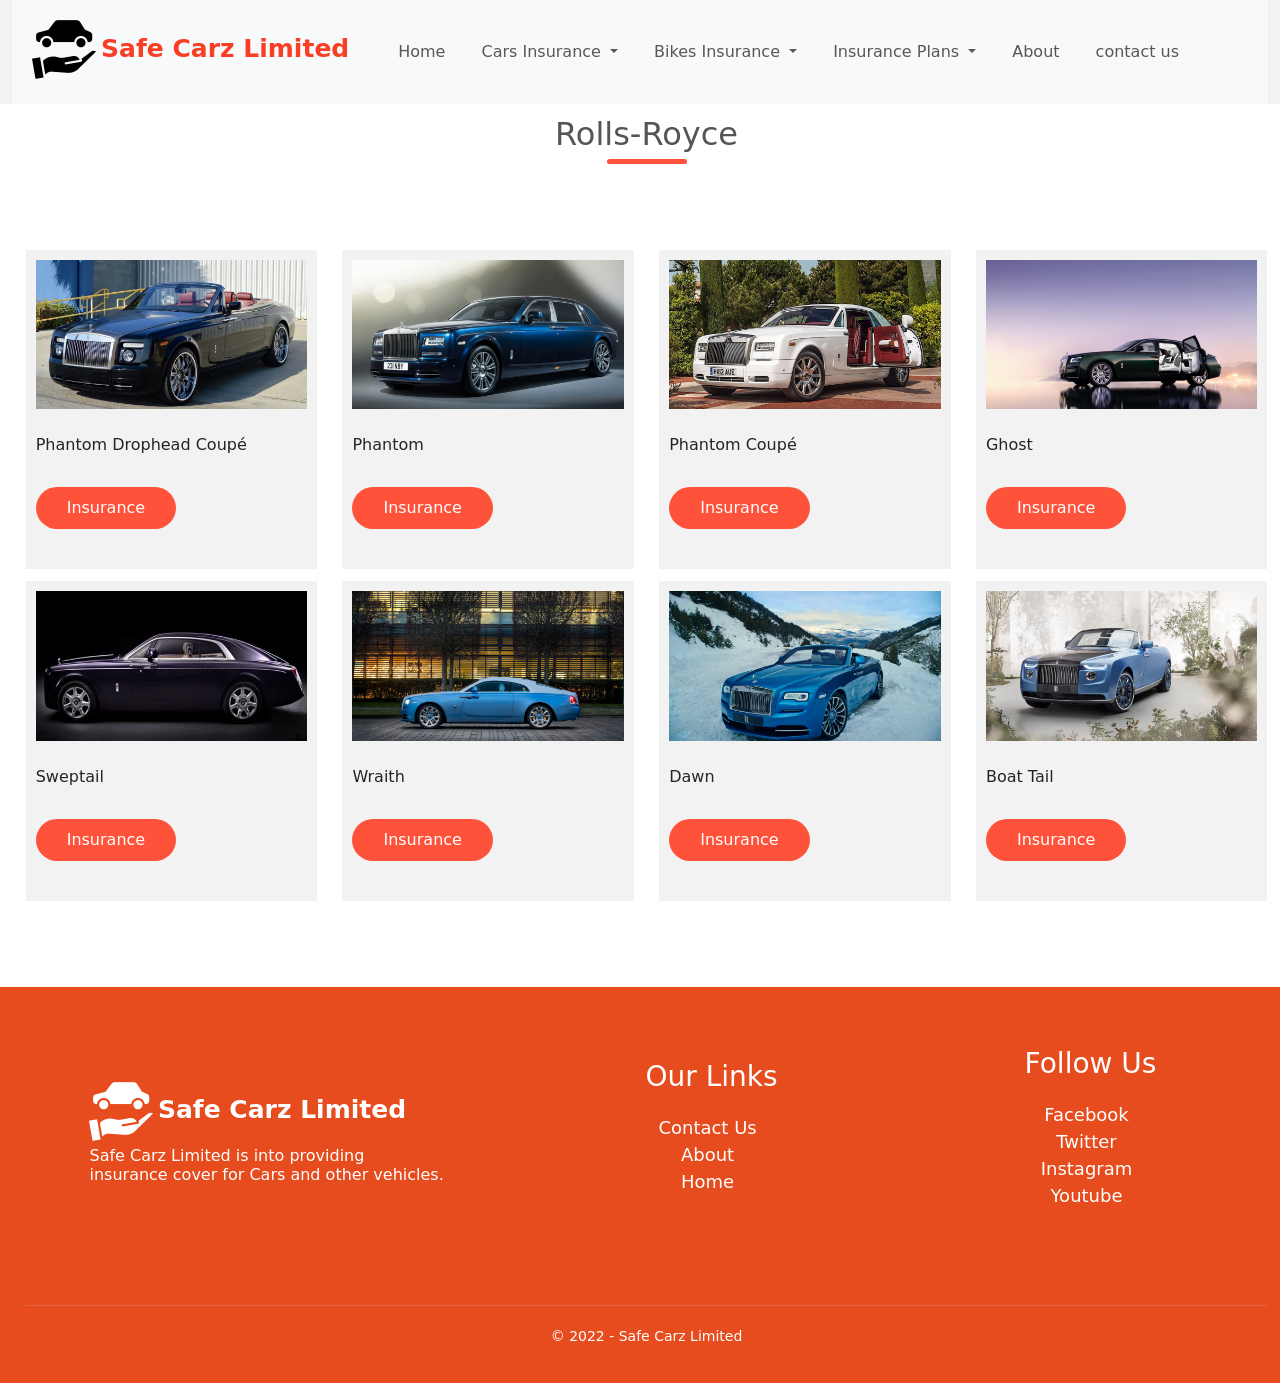
<file: Rolls-Royce.html>
<!DOCTYPE html>
<html lang="en">
<head>
<meta charset="UTF-8">
<meta name="viewport" content="width=device-width, initial-scale=1.0">
<meta http-equiv="X-UA-Compatible" content="ie=edge">
<meta name="Description" content="Enter your description here"/>
<link rel="stylesheet" href="https://cdnjs.cloudflare.com/ajax/libs/twitter-bootstrap/5.1.0/css/bootstrap.min.css">
<link rel="stylesheet" href="https://cdnjs.cloudflare.com/ajax/libs/font-awesome/5.15.4/css/all.min.css">
<link rel="stylesheet" href="assets/css/style.css">
<title>Safe Carz Limited</title>
<link rel="icon" href="assets/images/car-insurance.png">
</head>
<body>
    <!-- Start Header -->
    <div class="header">
      <div class="container-fluid">
          <!-- Start Navbar -->
          <nav class="navbar navbar-expand-lg navbar-light bg-light ">
            <div class="logo">
              <img src="assets/images/car-insurance.png" class="img-fluid" alt=""  >
              <a href="index.html" class="logo-red"><span>Safe Carz Limited</span> </a>
          </div>
                <button class="navbar-toggler" type="button" data-bs-toggle="collapse" data-bs-target="#navbarNavDropdown" aria-controls="navbarNavDropdown" aria-expanded="false" aria-label="Toggle navigation">
                  <span class="navbar-toggler-icon"></span>
                </button>
                <div class="collapse navbar-collapse justify-content-center" id="main_nav">
                  <ul class="navbar-nav">
                    <li class="nav-item active"> <a class="nav-link" href="index.html">Home </a> </li>
                    
                    <li class="nav-item dropdown" id="myDropdown">
                      <a class="nav-link dropdown-toggle" href="#" data-bs-toggle="dropdown"> Cars Insurance  </a>
                      <ul class="dropdown-menu">
                        <li> <a class="dropdown-item" href="Rolls-Royce.html"> Rolls-Royce </a></li>
                        <li> <a class="dropdown-item" href="Tesla.html"> Tesla </a></li>
                        <li> <a class="dropdown-item" href="Toyota.html"> Toyota  </a></li>
                        <li><a class="dropdown-item" href="bugatti.html"> Bugatti </a></li>
                        <li><a class="dropdown-item" href="Audi.html"> Audi </a></li>
                      </ul>
                    </li>
                    <li class="nav-item dropdown" id="myDropdown">
                      <a class="nav-link dropdown-toggle" href="#" data-bs-toggle="dropdown"> Bikes Insurance  </a>
                      <ul class="dropdown-menu">
                        <li> <a class="dropdown-item" href="hondabike.html"> Honda  </a>  </li>
                        <li> <a class="dropdown-item" href="yamahabike.html"> Yamaha  </a>  </li>
                        <li> <a class="dropdown-item" href="suzukibike.html"> Suzuki </a> </li>
                        <li> <a class="dropdown-item" href="pakherobike.html"> Pak Hero   </a>   </li>
                        <li> <a class="dropdown-item" href="eaglebike.html"> Eagle   </a>    </li>
                      </ul>
                    </li>
                    <li class="nav-item dropdown" id="myDropdown">
                      <a class="nav-link dropdown-toggle" href="#" data-bs-toggle="dropdown">Insurance Plans  </a>
                      <ul class="dropdown-menu">
                        <li> <a class="dropdown-item" href="smartchoice.html"> Smartchoice Insurance </a></li>
                        <li> <a class="dropdown-item" href="easyinsurance.html">  easyinsurance </a></li>
                      </ul>
                    </li>
                    <li class="nav-item"><a class="nav-link" href="about.html"> About </a></li>
                    <li class="nav-item active"> <a class="nav-link" href="contact.html">contact us</a> </li>
                  </ul>
                </div>
              </div>
            </nav>
          <!-- End Navbar -->
      </div>
  </div>
  <!-- End Header -->
  <!-- Start Products -->
  <div class="featured">
    <div class="container">
        <div class="row" id="product-list">

          <h2 class="title">Rolls-Royce</h2>
          <!-- card 1 -->
  <div class="col-4 " data-target="modal">
    <div id="carouselExampleSlidesOnly" class="carousel slide" data-bs-ride="carousel">
        <div class="carousel-inner">
          <div class="carousel-item active">
            <img src="assets/images/rolls royce card1 image1.png" class="d-block w-100" alt="...">
          </div>
          <div class="carousel-item">
            <img src="assets/images/rolls royce card1 image2.png" class="d-block w-100" alt="...">
          </div>
          <div class="carousel-item">
            <img src="assets/images/rolls royce card1 image3.png" class="d-block w-100" alt="...">
          </div>
        </div>
      </div>
      <br>
    <span class="">Phantom Drophead Coupé</span><br>
      <!-- Button trigger modal 1-->
<button type="button" class="btn " data-bs-toggle="modal" data-bs-target="#exampleModalrollsroyce1">
    Insurance
  </button>
</div>
 <!-- Modal 1 -->
  <div class="modal fade" id="exampleModalrollsroyce1" tabindex="-1" aria-labelledby="exampleModalLabel1" aria-hidden="true">
    <div class="modal-dialog">
      <div class="modal-content">
        <div class="modal-header">
          <h5 class="modal-title" id="exampleModalLabel">Phantom Drophead Coupé</h5>
          <button type="button" class="btn-close" data-bs-dismiss="modal" aria-label="Close"></button>
        </div>
        <div class="modal-body"> 
            <!-- card 1 -->
        <div class=" " data-target="modal2" >
       
             <h2>Car Price:</h2> <span class="">	$89,942 - $121,395</span>
              <br>
              <br>
              <h2>Car Insurance</h2> <span class="">	$400 - $450</span>
              <br>
              <br>
              <h2>Car Details</h2>
              <h5>Wheelbase:</h5><span> 	    3,320 mm (130.7 in)</span><br>
              <h5>Length:</h5><span>       	5,609 mm (220.8 in)</span><br>
              <h5>Width: </h5><span>    	1,987 mm (78.2 in)</span><br>
              <h5>Height:</h5><span>  	    1,581 mm (62.2 in)</span>
          </div>
            
            <br>
            <h2>Car Ratings</h2>
            <div class="rating">
              <i class="fas fa-star"></i>
              <i class="fas fa-star"></i>
              <i class="fas fa-star"></i>
              <i class="fas fa-star"></i>
              <i class="fas fa-star-half-alt"></i>
          </div>
        </div>
        <div class=" " data-target="modal2" >
        
 
        </div>
        <div class="modal-footer">
          <button type="button" class="btn btn-secondary" data-bs-dismiss="modal">Close</button>
        </div>
      </div>
    </div>
  </div> 




              <!-- card 2 -->
  <div class="col-4 " data-target="modal1">
    <div id="carouselExampleSlidesOnly" class="carousel slide" data-bs-ride="carousel">
        <div class="carousel-inner">
          <div class="carousel-item active">
            <img src="assets/images/rolls royce card 2 image1.png" class="d-block w-100 img-fluid" alt="...">
          </div>
          <div class="carousel-item">
            <img src="assets/images/rolls royce card 2 image2.png" class="d-block w-100" alt="...">
          </div>
          <div class="carousel-item">
            <img src="assets/images/rolls royce card 2 image3.png" class="d-block w-100" alt="...">
          </div>
        </div>
      </div>
      <br>
    <span class="">Phantom</span><br>
      <!-- Button trigger modal 2 -->
<button type="button" class="btn " data-bs-toggle="modal" data-bs-target="#exampleModalrollsroyce2">
    Insurance
  </button>
  
 
</div>
 <!-- Modal 2 -->
 <div class="modal fade" id="exampleModalrollsroyce2" tabindex="-1" aria-labelledby="exampleModalLabel1" aria-hidden="true">
  <div class="modal-dialog">
    <div class="modal-content">
      <div class="modal-header">
        <h5 class="modal-title" id="exampleModalLabel">Phantom </h5>
        <button type="button" class="btn-close" data-bs-dismiss="modal" aria-label="Close"></button>
      </div>
      <div class="modal-body"> 
          <!-- card 1 -->
      <div class=" " data-target="modal2" >
     
           <h2>Car Price:</h2> <span class="">	$460,000 - $550,000</span>
            <br>
            <br>
            <h2>Car Insurance</h2> <span class="">	$400 - $450</span>
            <br>
            <br>
            <h2>Car Details</h2>
            <h5>Wheelbase:</h5><span> 	    3,552 mm (139.8 in) (SWB) 3,772 mm (148.5 in) (EWB)</span>
            <br>
            
            <h5>Length:</h5><span>       		5,762 mm (226.9 in) (SWB) 5,982 mm (235.5 in) (EWB)</span>
            <br>
            
            <h5>Width:</h5><span>     	2,018 mm (79.4 in)</span>
        </div>
          
          <br>
          <h2>Car Ratings</h2>
          <div class="rating">
            <i class="fas fa-star"></i>
            <i class="fas fa-star"></i>
            <i class="fas fa-star"></i>
            <i class="fas fa-star"></i>
            <i class="fas fa-star-half-alt"></i>
        </div>
      </div>
      <div class=" " data-target="modal2" >
      

      </div>
      <div class="modal-footer">
        <button type="button" class="btn btn-secondary" data-bs-dismiss="modal">Close</button>
      </div>
    </div>
  </div>
</div>




                      <!-- card 3 -->
                      <div class="col-4 " data-target="modal1">
                        <!-- <img src="assets/images/Custom dimensions audi r8 1360x903 px.jpeg" alt="">   -->
                        <div id="carouselExampleSlidesOnly" class="carousel slide" data-bs-ride="carousel">
                            <div class="carousel-inner">
                              <div class="carousel-item active">
                                <img src="assets/images/rolls royce card 3 image1.png" class="d-block w-100 img-fluid" alt="...">
                              </div>
                              <div class="carousel-item">
                                <img src="assets/images/rolls royce card 3 image2.png" class="d-block w-100" alt="...">
                              </div>
                              <div class="carousel-item">
                                <img src="assets/images/rolls royce card 3 image3.png" class="d-block w-100" alt="...">
                              </div>
                            </div>
                          </div>
                          <br>
                        <span class="">Phantom Coupé</span><br>
                        
                          <!-- Button trigger modal -->
                    <button type="button" class="btn " data-bs-toggle="modal" data-bs-target="#exampleModalrollsroyce3">
                        Insurance
                      </button>
                      
                     
                    </div>
                     <!-- Modal -->
                     <div class="modal fade" id="exampleModalrollsroyce3" tabindex="-1" aria-labelledby="exampleModalLabel1" aria-hidden="true">
                      <div class="modal-dialog">
                        <div class="modal-content">
                          <div class="modal-header">
                            <h5 class="modal-title" id="exampleModalLabel">Phantom Coupé</h5>
                            <button type="button" class="btn-close" data-bs-dismiss="modal" aria-label="Close"></button>
                          </div>
                          <div class="modal-body"> 
                              <!-- card 1 -->
                          <div class=" " data-target="modal2" >
                         
                               <h2>Car Price:</h2> <span class="">	 $163,263 - $207,249</span>
                                <br>
                                <br>
                                <h2>Car Insurance</h2> <span class="">	$500</span>
                                <br>
                                <br>
                                <h2>Car Details</h2>
                                <h5>Wheelbase:</h5><span> 3,320 mm (130.7 in)</span>
                                <br>
                                
                                <h5>Length:</h5><span> 5,609 mm (220.8 in)</span>
                                <br>
                                
                                <h5>Width:</h5><span> 1,987 mm (78.2 in)</span>
                                <br>

                                <h5>Height:</h5><span> 2,590 kg (5,710 lb)</span>
                                
                            </div>
                              
                              <br>
                              <h2>Car Ratings</h2>
                              <div class="rating">
                                <i class="fas fa-star"></i>
                                <i class="fas fa-star"></i>
                                <i class="fas fa-star"></i>
                                <i class="fas fa-star"></i>
                                <i class="fas fa-star-half-alt"></i>
                            </div>
                          </div>
                          <div class=" " data-target="modal2" >
                          
                    
                          </div>
                          <div class="modal-footer">
                            <button type="button" class="btn btn-secondary" data-bs-dismiss="modal">Close</button>
                          </div>
                        </div>
                      </div>
                    </div>
                    


        <!-- card 4 -->
        <div class="col-4 " data-target="modal4">
          <div id="carouselExampleSlidesOnly" class="carousel slide" data-bs-ride="carousel">
            <div class="carousel-inner">
              <div class="carousel-item active">
                <img src="assets/images/rollsroyce card 4 image1.png" class="d-block w-100 img-fluid" alt="...">
              </div>
              <div class="carousel-item">
                <img src="assets/images/rollsroyce card 4 image2.png" class="d-block w-100" alt="...">
              </div>
              <div class="carousel-item">
                <img src="assets/images/rollsroyce card 4 image3.png" class="d-block w-100" alt="...">
              </div>
            </div>
          </div>
          <br>
            <span class="">Ghost</span><br>
             <!-- Button trigger modal 2 -->
<button type="button" class="btn " data-bs-toggle="modal" data-bs-target="#exampleModalrollsroyce4">
  Insurance
</button>
        </div>
                 <!-- Modal -->
                 <div class="modal fade" id="exampleModalrollsroyce4" tabindex="-1" aria-labelledby="exampleModalLabel1" aria-hidden="true">
                  <div class="modal-dialog">
                    <div class="modal-content">
                      <div class="modal-header">
                        <h5 class="modal-title" id="exampleModalLabel">Ghost</h5>
                        <button type="button" class="btn-close" data-bs-dismiss="modal" aria-label="Close"></button>
                      </div>
                      <div class="modal-body"> 
                          <!-- card 1 -->
                      <div class=" " data-target="modal2" >
                     
                           <h2>Car Price:</h2> <span class="">	 $311,900</span>
                            <br>
                            <br>
                            <h2>Car Insurance</h2> <span class="">	$550</span>
                            <br>
                            <br>
                            <h2>Car Details</h2>
                            <h5>Wheelbase:</h5><span> 3,295 mm (129.7 in) 3,465 mm (136.4 in) (Extended Wheelbase)</span>
                            <br>
                            
                            <h5>Length:</h5><span> 5,399 mm (212.6 in) 5,569 mm (219.3 in) (Extended Wheelbase)</span>
                            <br>
                            
                            <h5>Width:</h5><span> 1,948 mm (76.7 in)</span>
                            <br>

                            <h5>Height:</h5><span> 1,550 mm (61 in)</span>
                            
                        </div>
                          
                          <br>
                          <h2>Car Ratings</h2>
                          <div class="rating">
                            <i class="fas fa-star"></i>
                            <i class="fas fa-star"></i>
                            <i class="fas fa-star"></i>
                            <i class="fas fa-star"></i>
                            <i class="fas fa-star-half-alt"></i>
                        </div>
                      </div>
                      <div class=" " data-target="modal2" >
                      
                
                      </div>
                      <div class="modal-footer">
                        <button type="button" class="btn btn-secondary" data-bs-dismiss="modal">Close</button>
                      </div>
                    </div>
                  </div>
                </div>


        <!-- card 5 -->
        <div class="col-4 " data-target="modal4">
          <div id="carouselExampleSlidesOnly" class="carousel slide" data-bs-ride="carousel">
            <div class="carousel-inner">
              <div class="carousel-item active">
                <img src="assets/images/rolls royce card 5 image1.png" class="d-block w-100 img-fluid" alt="...">
              </div>
              <div class="carousel-item">
                <img src="assets/images/rolls royce card 5 image2.png" class="d-block w-100" alt="...">
              </div>
              <div class="carousel-item">
                <img src="assets/images/rolls royce card 5 image3.png" class="d-block w-100" alt="...">
              </div>
            </div>
          </div>
          <br>
            <span class=""> Sweptail</span><br>
             <!-- Button trigger modal 2 -->
<button type="button" class="btn " data-bs-toggle="modal" data-bs-target="#exampleModalrollsroyce5">
  Insurance
</button>
        </div>
                 <!-- Modal -->
                 <div class="modal fade" id="exampleModalrollsroyce5" tabindex="-1" aria-labelledby="exampleModalLabel1" aria-hidden="true">
                  <div class="modal-dialog">
                    <div class="modal-content">
                      <div class="modal-header">
                        <h5 class="modal-title" id="exampleModalLabel">Sweptail</h5>
                        <button type="button" class="btn-close" data-bs-dismiss="modal" aria-label="Close"></button>
                      </div>
                      <div class="modal-body"> 
                          <!-- card 1 -->
                      <div class=" " data-target="modal2" >
                     
                           <h2>Car Price:</h2> <span class="">	 $12.8 Million</span>
                            <br>
                            <br>
                            <h2>Car Insurance</h2> <span class="">	$600</span>
                            <br>
                            <br>
                            <h2>Car Details</h2>
                            <h5>Engine:</h5><span> 6.75 L</span>
                            <br>
                            
                            <h5>Power output:</h5><span>  338 kW (453 bhp)</span>
                            <br>
                            
                            <h5>Transmission:</h5><span> 8-speed automatic</span>

                        </div>
                          
                          <br>
                          <h2>Car Ratings</h2>
                          <div class="rating">
                            <i class="fas fa-star"></i>
                            <i class="fas fa-star"></i>
                            <i class="fas fa-star"></i>
                            <i class="fas fa-star"></i>
                            <i class="fas fa-star-half-alt"></i>
                        </div>
                      </div>
                      <div class=" " data-target="modal2" >
                      
                
                      </div>
                      <div class="modal-footer">
                        <button type="button" class="btn btn-secondary" data-bs-dismiss="modal">Close</button>
                      </div>
                    </div>
                  </div>
                </div>



        <!-- card 6 -->
        <div class="col-4 " data-target="modal4">
          <div id="carouselExampleSlidesOnly" class="carousel slide" data-bs-ride="carousel">
            <div class="carousel-inner">
              <div class="carousel-item active">
                <img src="assets/images/rolls royce card 6 image1.png" class="d-block w-100 img-fluid" alt="...">
              </div>
              <div class="carousel-item">
                <img src="assets/images/rolls royce card 6 image2.png" class="d-block w-100" alt="...">
              </div>
              <div class="carousel-item">
                <img src="assets/images/rolls royce card 6 image3.png" class="d-block w-100" alt="...">
              </div>
            </div>
          </div>
          <br>
            <span class="">Wraith</span><br>
             <!-- Button trigger modal 2 -->
<button type="button" class="btn " data-bs-toggle="modal" data-bs-target="#exampleModalrollsroyce6">
  Insurance
</button>
        </div>
                 <!-- Modal -->
                 <div class="modal fade" id="exampleModalrollsroyce6" tabindex="-1" aria-labelledby="exampleModalLabel1" aria-hidden="true">
                  <div class="modal-dialog">
                    <div class="modal-content">
                      <div class="modal-header">
                        <h5 class="modal-title" id="exampleModalLabel">Wraith</h5>
                        <button type="button" class="btn-close" data-bs-dismiss="modal" aria-label="Close"></button>
                      </div>
                      <div class="modal-body"> 
                          <!-- card 1 -->
                      <div class=" " data-target="modal2" >
                     
                           <h2>Car Price:</h2> <span class="">	 $343,000</span>
                            <br>
                            <br>
                            <h2>Car Insurance</h2> <span class="">	$650</span>
                            <br>
                            <br>
                            <h2>Car Details</h2>
                            <h5>Wheelbase:</h5><span> 3,112 mm (122.5 in)</span>
                            <br>
                            
                            <h5>Length:</h5><span> 	5,268 mm (207.4 in)</span>
                            <br>
                            
                            <h5>Width:</h5><span> 	1,948 mm (76.7 in)</span>
                            <br>

                        </div>
                          
                          <br>
                          <h2>Car Ratings</h2>
                          <div class="rating">
                            <i class="fas fa-star"></i>
                            <i class="fas fa-star"></i>
                            <i class="fas fa-star"></i>
                            <i class="fas fa-star"></i>
                            <i class="fas fa-star-half-alt"></i>
                        </div>
                      </div>
                      <div class=" " data-target="modal2" >
                      
                
                      </div>
                      <div class="modal-footer">
                        <button type="button" class="btn btn-secondary" data-bs-dismiss="modal">Close</button>
                      </div>
                    </div>
                  </div>
                </div>


        <!-- card 7 -->
        <div class="col-4 " data-target="modal4">
          <div id="carouselExampleSlidesOnly" class="carousel slide" data-bs-ride="carousel">
            <div class="carousel-inner">
              <div class="carousel-item active">
                <img src="assets/images/rolls royce card 7 image1.png" class="d-block w-100 img-fluid" alt="...">
              </div>
              <div class="carousel-item">
                <img src="assets/images/rolls royce card 7 image2.png" class="d-block w-100" alt="...">
              </div>
              <div class="carousel-item">
                <img src="assets/images/rolls royce card 7 image3.png" class="d-block w-100" alt="...">
              </div>
            </div>
          </div>
          <br>
            <span class="">Dawn</span><br>
             <!-- Button trigger modal 2 -->
<button type="button" class="btn " data-bs-toggle="modal" data-bs-target="#exampleModalrollsroyce7">
  Insurance
</button>
        </div>
                 <!-- Modal -->
                 <div class="modal fade" id="exampleModalrollsroyce7" tabindex="-1" aria-labelledby="exampleModalLabel1" aria-hidden="true">
                  <div class="modal-dialog">
                    <div class="modal-content">
                      <div class="modal-header">
                        <h5 class="modal-title" id="exampleModalLabel">Dawn</h5>
                        <button type="button" class="btn-close" data-bs-dismiss="modal" aria-label="Close"></button>
                      </div>
                      <div class="modal-body"> 
                          <!-- card 1 -->
                      <div class=" " data-target="modal2" >
                     
                           <h2>Car Price:</h2> <span class="">	 	$356,500 -	$428,050</span>
                            <br>
                            <br>
                            <h2>Car Insurance</h2> <span class="">	$700</span>
                            <br>
                            <br>
                            <h2>Car Details</h2>
                            <h5>Wheelbase:</h5><span> 3,112 mm (122.5 in)</span>
                            <br>
                            
                            <h5>Length:</h5><span>	5,296 mm (208.5 in)</span>
                            <br>
                            
                            <h5>Width:</h5><span>	1,947 mm (76.7 in)</span>
                            <br>

                            <h5>Height:</h5><span> 	1,502 mm (59.1 in)</span>
                            
                        </div>
                          
                          <br>
                          <h2>Car Ratings</h2>
                          <div class="rating">
                            <i class="fas fa-star"></i>
                            <i class="fas fa-star"></i>
                            <i class="fas fa-star"></i>
                            <i class="fas fa-star"></i>
                            <i class="fas fa-star-half-alt"></i>
                        </div>
                      </div>
                      <div class=" " data-target="modal2" >
                      
                
                      </div>
                      <div class="modal-footer">
                        <button type="button" class="btn btn-secondary" data-bs-dismiss="modal">Close</button>
                      </div>
                    </div>
                  </div>
                </div>
                
        <!-- card 8 -->
        <div class="col-4 " data-target="modal4">
          <div id="carouselExampleSlidesOnly" class="carousel slide" data-bs-ride="carousel">
            <div class="carousel-inner">
              <div class="carousel-item active">
                <img src="assets/images/rolls royce card 8 image1.png" class="d-block w-100 img-fluid" alt="...">
              </div>
              <div class="carousel-item">
                <img src="assets/images/rolls royce card 8 image2.png" class="d-block w-100" alt="...">
              </div>
              <div class="carousel-item">
                <img src="assets/images/rolls royce card 8 image3.png" class="d-block w-100" alt="...">
              </div>
            </div>
          </div>
          <br>
            <span class="">Boat Tail</span><br>
             <!-- Button trigger modal 2 -->
<button type="button" class="btn " data-bs-toggle="modal" data-bs-target="#exampleModalrollsroyce8">
  Insurance
</button>
        </div>
                 <!-- Modal -->
                 <div class="modal fade" id="exampleModalrollsroyce8" tabindex="-1" aria-labelledby="exampleModalLabel1" aria-hidden="true">
                  <div class="modal-dialog">
                    <div class="modal-content">
                      <div class="modal-header">
                        <h5 class="modal-title" id="exampleModalLabel">Boat Tail</h5>
                        <button type="button" class="btn-close" data-bs-dismiss="modal" aria-label="Close"></button>
                      </div>
                      <div class="modal-body"> 
                          <!-- card 1 -->
                      <div class=" " data-target="modal2" >
                     
                           <h2>Car Price:</h2> <span class="">	 	$28 Million</span>
                            <br>
                            <br>
                            <h2>Car Insurance</h2> <span class="">	$800</span>
                            <br>
                            <br>
                            <h2>Car Details</h2>
                            <h5>Wheelbase:</h5><span> 	
                              3,552 mm (139.8 in) (SWB) 3,772 mm (148.5 in) (EWB)</span>
                            <br>
                            
                            <h5>Length:</h5><span>	5,762 mm (226.9 in) (SWB) 5,982 mm (235.5 in) (EWB)</span>
                            <br>
                            
                            <h5>Width:</h5><span>	2,018 mm (79.4 in)</span>
                            <br>

                            <h5>Height:</h5><span> 	1,646 mm (64.8 in) (SWB) 1,656 mm (65.2 in) (EWB)</span>
                            
                        </div>
                          
                          <br>
                          <h2>Car Ratings</h2>
                          <div class="rating">
                            <i class="fas fa-star"></i>
                            <i class="fas fa-star"></i>
                            <i class="fas fa-star"></i>
                            <i class="fas fa-star"></i>
                            <i class="fas fa-star-half-alt"></i>
                        </div>
                      </div>
                      <div class=" " data-target="modal2" >
                      
                
                      </div>
                      <div class="modal-footer">
                        <button type="button" class="btn btn-secondary" data-bs-dismiss="modal">Close</button>
                      </div>
                    </div>
                  </div>
                </div>


            </div>
    </div>
</div>
<!-- End Header -->
<!-- Start Footer -->
<div class="footer">
  <div class="container">
      <div class="row">
          <div class="footer-col-1">
            <img src="assets/images/car-insurance(1).png" class="img-fluid" alt=""  >
              <a href="index.html" class="logo-white">Safe Carz Limited</a>
              <h6>Safe Carz Limited is into providing insurance cover for Cars and other vehicles.</h6>
          </div>
          <div class="footer-col-4">
            <h3>Our Links</h3>
            <ul>
                <li><a style="color: white;" href="contact.html">Contact Us</a></li>
                <li><a style="color: white;" href="about.html">About</a></li>
                <li><a style="color: white;" href="index.html">Home</a></li>
            </ul>
        </div>
          <div class="footer-col-4">
              <h3>Follow Us</h3>
              <ul>
                <li><a style="color: white;" href="#">Facebook</a></li>
                <li><a style="color: white;" href="#">Twitter</a></li>
                <li><a style="color: white;" href="#">Instagram</a></li>
                <li><a style="color: white;" href="#">Youtube</a></li>
              </ul>
          </div>
      </div>
      <hr>
      <p style="color: white;" class="copyright">&copy; 2022 - Safe Carz Limited</p>
  </div>
</div>
<!-- End Footer --><script src="https://cdnjs.cloudflare.com/ajax/libs/popper.js/2.9.2/umd/popper.min.js"></script>
<script src="https://cdnjs.cloudflare.com/ajax/libs/twitter-bootstrap/5.1.0/js/bootstrap.min.js"></script>
</body>
</html>
</file>
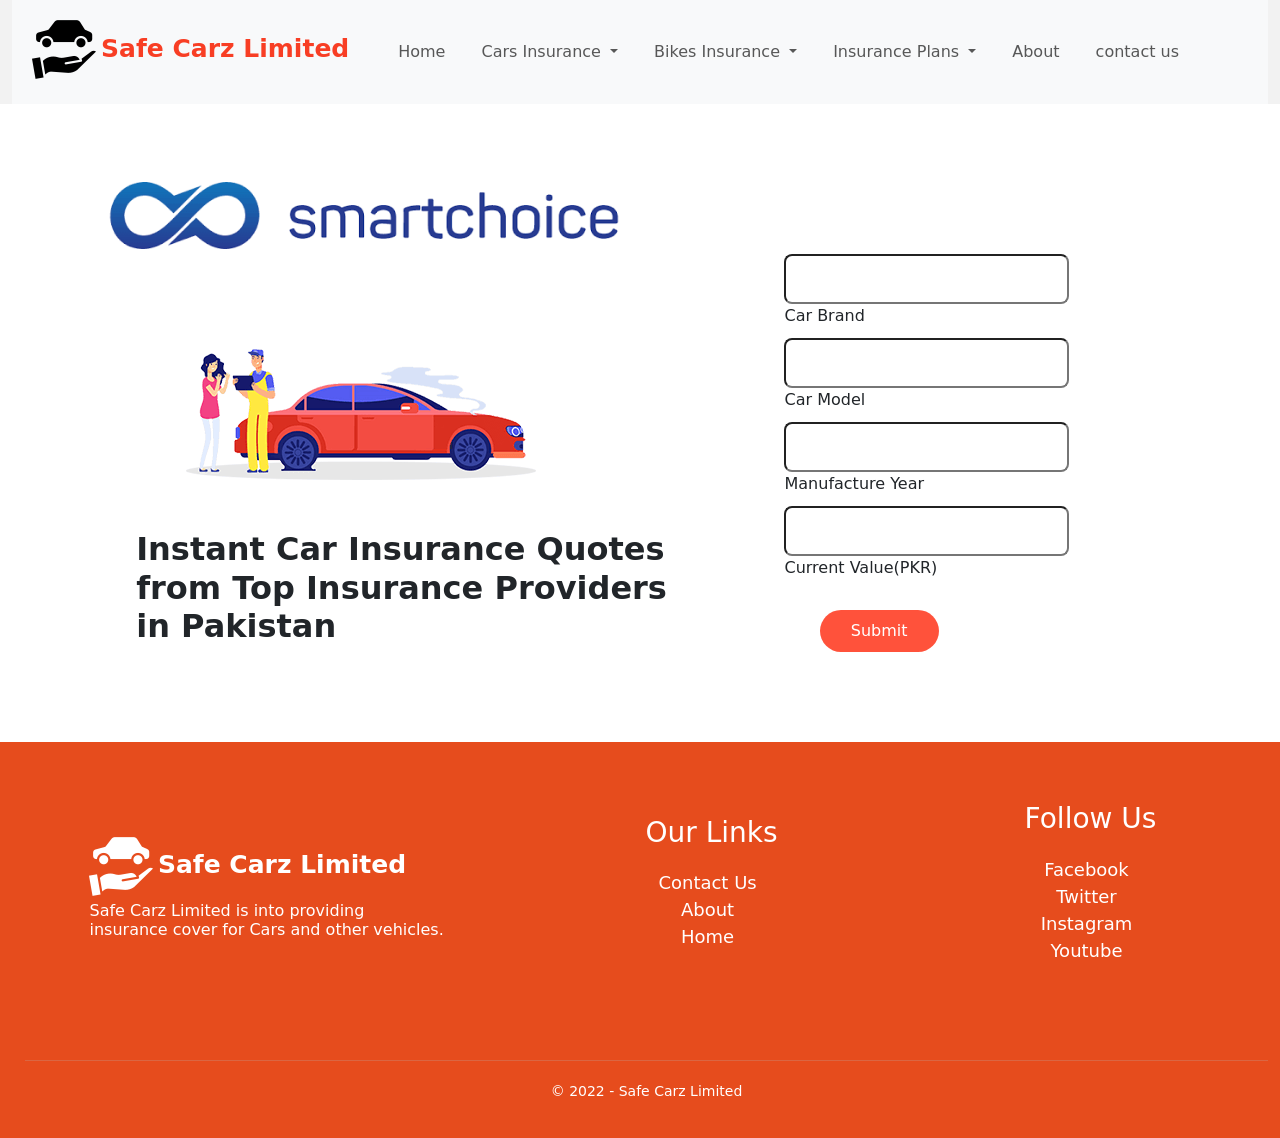
<file: smartchoice.html>
<!DOCTYPE html>
<html lang="en">
<head>
<meta charset="UTF-8">
<meta name="viewport" content="width=device-width, initial-scale=1.0">
<meta http-equiv="X-UA-Compatible" content="ie=edge">
<meta name="Description" content="Enter your description here"/>
<link rel="stylesheet" href="https://cdnjs.cloudflare.com/ajax/libs/twitter-bootstrap/5.1.0/css/bootstrap.min.css">
<link rel="stylesheet" href="https://cdnjs.cloudflare.com/ajax/libs/font-awesome/5.15.4/css/all.min.css">
<link rel="stylesheet" href="assets/css/style.css">
<title>Safe Carz Limited</title>
</head>
<body>
    <!-- Start Header -->
    <div class="header">
        <div class="container-fluid">
            <!-- Start Navbar -->
            <nav class="navbar navbar-expand-lg navbar-light bg-light ">
              <div class="logo">
                <img src="assets/images/car-insurance.png" class="img-fluid" alt=""  >
                <a href="index.html" class="logo-red"><span>Safe Carz Limited</span> </a>
            </div>
                  <button class="navbar-toggler" type="button" data-bs-toggle="collapse" data-bs-target="#navbarNavDropdown" aria-controls="navbarNavDropdown" aria-expanded="false" aria-label="Toggle navigation">
                    <span class="navbar-toggler-icon"></span>
                  </button>
                  <div class="collapse navbar-collapse justify-content-center" id="main_nav">
                    <ul class="navbar-nav">
                      <li class="nav-item active"> <a class="nav-link" href="index.html">Home </a> </li>
                      
                      <li class="nav-item dropdown" id="myDropdown">
                        <a class="nav-link dropdown-toggle" href="#" data-bs-toggle="dropdown"> Cars Insurance  </a>
                        <ul class="dropdown-menu">
                          <li> <a class="dropdown-item" href="Rolls-Royce.html"> Rolls-Royce </a></li>
                          <li> <a class="dropdown-item" href="Tesla.html"> Tesla </a></li>
                          <li> <a class="dropdown-item" href="Toyota.html"> Toyota  </a></li>
                          <li><a class="dropdown-item" href="bugatti.html"> Bugatti </a></li>
                          <li><a class="dropdown-item" href="Audi.html"> Audi </a></li>
                        </ul>
                      </li>
                      <li class="nav-item dropdown" id="myDropdown">
                        <a class="nav-link dropdown-toggle" href="#" data-bs-toggle="dropdown"> Bikes Insurance  </a>
                        <ul class="dropdown-menu">
                          <li> <a class="dropdown-item" href="hondabike.html"> Honda  </a>  </li>
                          <li> <a class="dropdown-item" href="yamahabike.html"> Yamaha  </a>  </li>
                          <li> <a class="dropdown-item" href="suzukibike.html"> Suzuki </a> </li>
                          <li> <a class="dropdown-item" href="pakherobike.html"> Pak Hero   </a>   </li>
                          <li> <a class="dropdown-item" href="eaglebike.html"> Eagle   </a>    </li>
                        </ul>
                      </li>
                      <li class="nav-item dropdown" id="myDropdown">
                        <a class="nav-link dropdown-toggle" href="#" data-bs-toggle="dropdown">Insurance Plans  </a>
                        <ul class="dropdown-menu">
                          <li> <a class="dropdown-item" href="smartchoice.html"> Smartchoice Insurance </a></li>
                          <li> <a class="dropdown-item" href="easyinsurance.html">  easyinsurance </a></li>
                        </ul>
                      </li>
                      <li class="nav-item"><a class="nav-link" href="about.html"> About </a></li>
                      <li class="nav-item active"> <a class="nav-link" href="contact.html">contact us</a> </li>
                    </ul>
                  </div>
                </div>
              </nav>
            <!-- End Navbar -->
        </div>
    </div>
    <!-- End Header -->
         <!-- Start Banner -->
         <div class="container-fluid">
             <div class="row banner">
                <div class="col-2">
                  <img src="assets/images/download.png" alt="">
                   <img src="assets/images/car_ionsurance_5.png" alt="" class="safehoice"> 
                   <h3 class="basecolor1exbold">Instant Car Insurance Quotes from Top Insurance Providers in Pakistan</h3>
      
              </div>
              <div class="col-lg-2 form2">
                <div class="form-group">
                    <form action="">
                      <input type="text" class="form-control-lg" required pattern="[a-zA-Z\.]{2,15}">Car Brand 
                      <input type="text" class="form-control-lg form1" required pattern="[a-zA-Z\.]{2,15}">Car Model
                      <input type="number" class="form-control-lg form1" required pattern="{2,15}">Manufacture Year
                      <input type="number" class="form-control-lg form1" required pattern="{2,15}">Current Value(PKR)
                      <div class="submitbtn">
                        <input type="submit" class="btn">
                    </div>
                    </form>

                  </div>
                </div>
              </div>
          </div>
      </div>
      </div>
      <!-- End Banner -->
<!-- Start Footer -->
<div class="footer">
  <div class="container">
      <div class="row">
          <div class="footer-col-1">
            <img src="assets/images/car-insurance(1).png" class="img-fluid" alt=""  >
              <a href="index.html" class="logo-white">Safe Carz Limited</a>
              <h6>Safe Carz Limited is into providing insurance cover for Cars and other vehicles.</h6>
          </div>
          <div class="footer-col-4">
            <h3>Our Links</h3>
            <ul>
                <li><a style="color: white;" href="contact.html">Contact Us</a></li>
                <li><a style="color: white;" href="about.html">About</a></li>
                <li><a style="color: white;" href="index.html">Home</a></li>
            </ul>
        </div>
          <div class="footer-col-4">
              <h3>Follow Us</h3>
              <ul>
                <li><a style="color: white;" href="#">Facebook</a></li>
                <li><a style="color: white;" href="#">Twitter</a></li>
                <li><a style="color: white;" href="#">Instagram</a></li>
                <li><a style="color: white;" href="#">Youtube</a></li>
              </ul>
          </div>
      </div>
      <hr>
      <p style="color: white;" class="copyright">&copy; 2022 - Safe Carz Limited</p>
  </div>
</div>
<!-- End Footer -->
<script src="https://cdnjs.cloudflare.com/ajax/libs/popper.js/2.9.2/umd/popper.min.js"></script>
<script src="https://cdnjs.cloudflare.com/ajax/libs/twitter-bootstrap/5.1.0/js/bootstrap.min.js"></script>
</body>
</html>
</file>
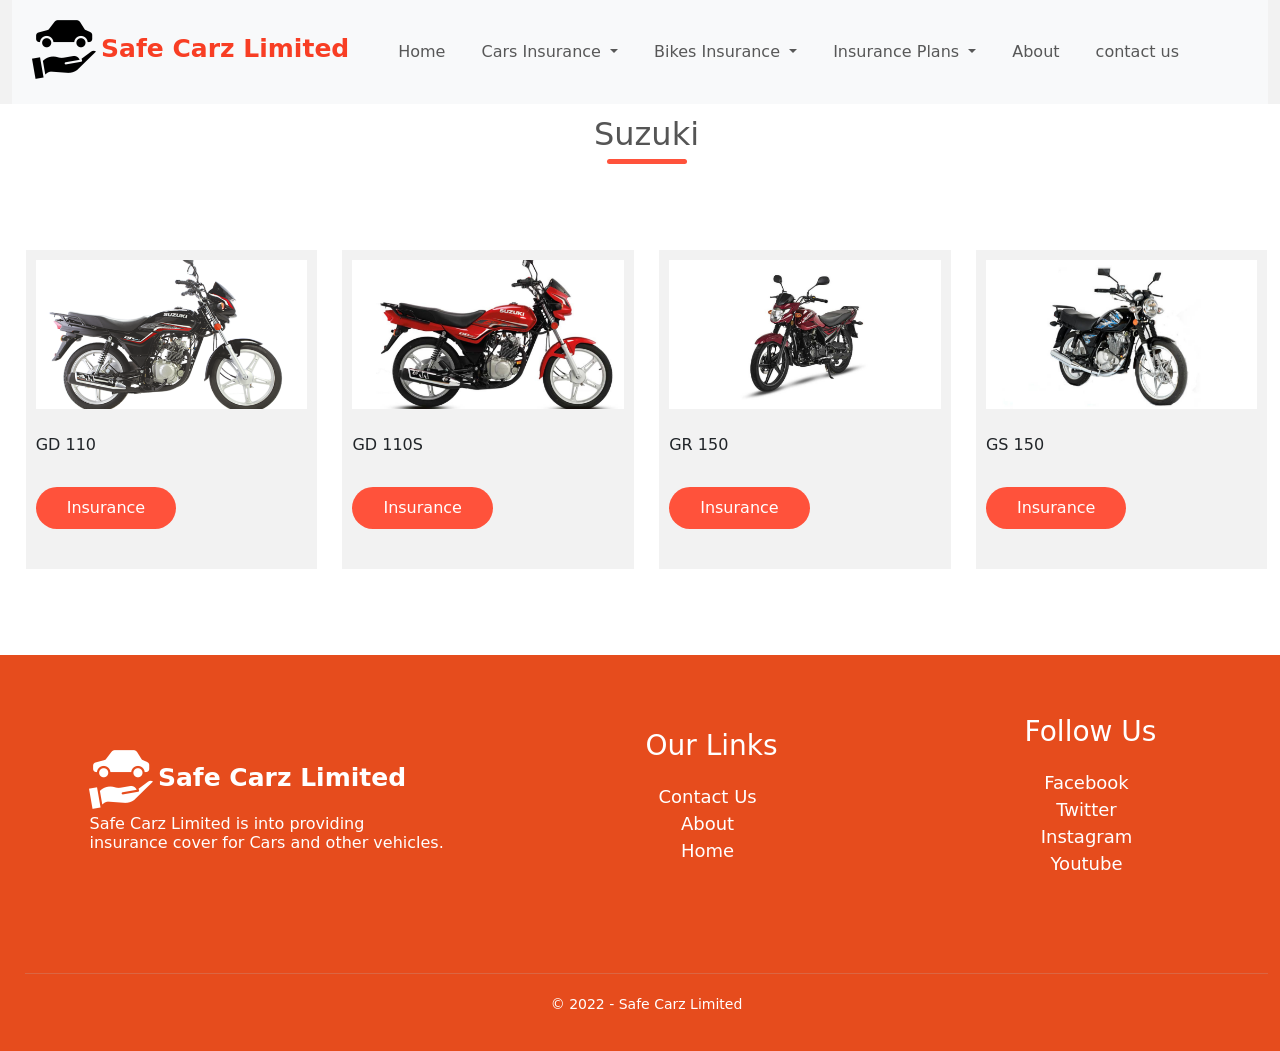
<file: suzukibike.html>
<!DOCTYPE html>
<html lang="en">
<head>
<meta charset="UTF-8">
<meta name="viewport" content="width=device-width, initial-scale=1.0">
<meta http-equiv="X-UA-Compatible" content="ie=edge">
<meta name="Description" content="Enter your description here"/>
<link rel="stylesheet" href="https://cdnjs.cloudflare.com/ajax/libs/twitter-bootstrap/5.1.0/css/bootstrap.min.css">
<link rel="stylesheet" href="https://cdnjs.cloudflare.com/ajax/libs/font-awesome/5.15.4/css/all.min.css">
<link rel="stylesheet" href="assets/css/style.css">
<title>Safe Carz Limited</title>
<link rel="icon" href="assets/images/car-insurance.png">
</head>
<body>
     <!-- Start Header -->
    <div class="header">
      <div class="container-fluid">
          <!-- Start Navbar -->
          <nav class="navbar navbar-expand-lg navbar-light bg-light ">
            <div class="logo">
              <img src="assets/images/car-insurance.png" class="img-fluid" alt=""  >
              <a href="index.html" class="logo-red"><span>Safe Carz Limited</span> </a>
          </div>
                <button class="navbar-toggler" type="button" data-bs-toggle="collapse" data-bs-target="#navbarNavDropdown" aria-controls="navbarNavDropdown" aria-expanded="false" aria-label="Toggle navigation">
                  <span class="navbar-toggler-icon"></span>
                </button>
                <div class="collapse navbar-collapse justify-content-center" id="main_nav">
                  <ul class="navbar-nav">
                    <li class="nav-item active"> <a class="nav-link" href="index.html">Home </a> </li>
                    
                    <li class="nav-item dropdown" id="myDropdown">
                      <a class="nav-link dropdown-toggle" href="#" data-bs-toggle="dropdown"> Cars Insurance  </a>
                      <ul class="dropdown-menu">
                        <li> <a class="dropdown-item" href="Rolls-Royce.html"> Rolls-Royce </a></li>
                        <li> <a class="dropdown-item" href="Tesla.html"> Tesla </a></li>
                        <li> <a class="dropdown-item" href="Toyota.html"> Toyota  </a></li>
                        <li><a class="dropdown-item" href="bugatti.html"> Bugatti </a></li>
                        <li><a class="dropdown-item" href="Audi.html"> Audi </a></li>
                      </ul>
                    </li>
                    <li class="nav-item dropdown" id="myDropdown">
                      <a class="nav-link dropdown-toggle" href="#" data-bs-toggle="dropdown"> Bikes Insurance  </a>
                      <ul class="dropdown-menu">
                        <li> <a class="dropdown-item" href="hondabike.html"> Honda  </a>  </li>
                        <li> <a class="dropdown-item" href="yamahabike.html"> Yamaha  </a>  </li>
                        <li> <a class="dropdown-item" href="suzukibike.html"> Suzuki </a> </li>
                        <li> <a class="dropdown-item" href="pakherobike.html"> Pak Hero   </a>   </li>
                        <li> <a class="dropdown-item" href="eaglebike.html"> Eagle   </a>    </li>
                      </ul>
                    </li>
                    <li class="nav-item dropdown" id="myDropdown">
                      <a class="nav-link dropdown-toggle" href="#" data-bs-toggle="dropdown">Insurance Plans  </a>
                      <ul class="dropdown-menu">
                        <li> <a class="dropdown-item" href="smartchoice.html"> Smartchoice Insurance </a></li>
                        <li> <a class="dropdown-item" href="easyinsurance.html">  easyinsurance </a></li>
                      </ul>
                    </li>
                    <li class="nav-item"><a class="nav-link" href="about.html"> About </a></li>
                    <li class="nav-item active"> <a class="nav-link" href="contact.html">contact us</a> </li>
                  </ul>
                </div>
              </div>
            </nav>
          <!-- End Navbar -->
      </div>
  </div>
    <!-- End Header -->
  <!-- Start Products -->
  <div class="featured">
    <div class="container">
        <div class="row" id="product-list">

          <h2 class="title">Suzuki</h2>
          <!-- card 1 -->
  <div class="col-4 " data-target="modal">
    <div id="carouselExampleSlidesOnly" class="carousel slide" data-bs-ride="carousel">
        <div class="carousel-inner">
          <div class="carousel-item active">
            <img src="assets/images/suzuki card 1 image1.png" class="d-block w-100" alt="...">
          </div>
          <div class="carousel-item">
            <img src="assets/images/suzuki card 1 image2.png" class="d-block w-100" alt="...">
          </div>
          <div class="carousel-item">
            <img src="assets/images/suzuki card 1 image3.png" class="d-block w-100" alt="...">
          </div>
        </div>
      </div>
      <br>
    <span class="">GD 110</span><br>
      <!-- Button trigger modal 1-->
<button type="button" class="btn " data-bs-toggle="modal" data-bs-target="#exampleModalsuzuki1">
    Insurance
  </button>
</div>
 <!-- Modal 1 -->
 <div class="modal fade" id="exampleModalsuzuki1" tabindex="-1" aria-labelledby="exampleModalLabel1" aria-hidden="true">
  <div class="modal-dialog">
    <div class="modal-content">
      <div class="modal-header">
        <h5 class="modal-title" id="exampleModalLabel">GD 110</h5>
        <button type="button" class="btn-close" data-bs-dismiss="modal" aria-label="Close"></button>
      </div>
      <div class="modal-body"> 
          <!-- card 1 -->
      <div class=" " data-target="modal2" >
     
           <h2>Bike Price:</h2> <span class=""> $1,056</span>
            <br>
            <br>
            <h2>Bike Insurance</h2> <span class="">	$70</span>
            <br>
            <br>
            <h2>Bike Details</h2>
            <h5>Wheelbase:</h5><span>       1,215 mm (47.8 inches)</span><br>
            <h5>Length: </h5><span>     1,900 mm (74.8 inches) </span><br>
            <h5>Width	:</h5><span>  	 750 mm (29.5 inches) </span>
            <h5>Height	:</h5><span>       1,050 mm (41.3 inches) </span><br>
        </div>
          
          <br>
          <h2>Bike Ratings</h2>
          <div class="rating">
            <i class="fas fa-star"></i>
            <i class="fas fa-star"></i>
            <i class="fas fa-star"></i>
            <i class="fas fa-star"></i>
            <i class="fas fa-star-half-alt"></i>
        </div>
      </div>
      <div class=" " data-target="modal2" >
      

      </div>
      <div class="modal-footer">
        <button type="button" class="btn btn-secondary" data-bs-dismiss="modal">Close</button>
      </div>
    </div>
  </div>
</div> 




              <!-- card 2 -->
  <div class="col-4 " data-target="modal1">
    <div id="carouselExampleSlidesOnly" class="carousel slide" data-bs-ride="carousel">
        <div class="carousel-inner">
          <div class="carousel-item active">
            <img src="assets/images/suzuki card 2 image1.png" class="d-block w-100 img-fluid" alt="...">
          </div>
          <div class="carousel-item">
            <img src="assets/images/suzuki card 2 image2.png " class="d-block w-100" alt="...">
          </div>
          <div class="carousel-item">
            <img src="assets/images/suzuki card 2 image3.png" class="d-block w-100" alt="...">
          </div>
        </div>
      </div>
      <br>
    <span class="">GD 110S</span><br>
      <!-- Button trigger modal 2 -->
<button type="button" class="btn " data-bs-toggle="modal" data-bs-target="#exampleModalsuzuki2">
    Insurance
  </button>
  
 
</div>
 <!-- Modal 2 -->
 <div class="modal fade" id="exampleModalsuzuki2" tabindex="-1" aria-labelledby="exampleModalLabel1" aria-hidden="true">
  <div class="modal-dialog">
    <div class="modal-content">
      <div class="modal-header">
        <h5 class="modal-title" id="exampleModalLabel">GD 110S</h5>
        <button type="button" class="btn-close" data-bs-dismiss="modal" aria-label="Close"></button>
      </div>
      <div class="modal-body"> 
          <!-- card 1 -->
      <div class=" " data-target="modal2" >
     
           <h2>Bike Price:</h2> <span class=""> $1,099</span>
            <br>
            <br>
            <h2>Bike Insurance</h2> <span class="">	$60</span>
            <br>
            <br>
            <h2>Bike Details</h2>
            <h5>Wheelbase:</h5><span>       1,215 mm (47.8 inches)</span><br>
            <h5>Length: </h5><span>     1,900 mm (74.8 inches) </span><br>
            <h5>Width	:</h5><span>  	 750 mm (29.5 inches) </span>
            <h5>Height	:</h5><span>       1,050 mm (41.3 inches) </span><br>
        </div>
          
          <br>
          <h2>Bike Ratings</h2>
          <div class="rating">
            <i class="fas fa-star"></i>
            <i class="fas fa-star"></i>
            <i class="fas fa-star"></i>
            <i class="fas fa-star"></i>
            <i class="fas fa-star-half-alt"></i>
        </div>
      </div>
      <div class=" " data-target="modal2" >
      

      </div>
      <div class="modal-footer">
        <button type="button" class="btn btn-secondary" data-bs-dismiss="modal">Close</button>
      </div>
    </div>
  </div>
</div> 




              <!-- card 3 -->
  <div class="col-4 " data-target="modal1">
  <!-- <img src="assets/images/Custom dimensions audi r8 1360x903 px.jpeg" alt="">   -->
  <div id="carouselExampleSlidesOnly" class="carousel slide" data-bs-ride="carousel">
     <div class="carousel-inner">
        <div class="carousel-item active">
            <img src="assets/images/suzuki card 3 image1.png" class="d-block w-100 img-fluid" alt="...">
        </div>
        <div class="carousel-item">
             <img src="assets/images/suzuki card 3 image2.png" class="d-block w-100" alt="...">
        </div>
        <div class="carousel-item">
             <img src="assets/images/suzuki card 3 image3.png" class="d-block w-100" alt="...">
        </div>
        </div>
     </div>
 <br>
 <span class="">GR 150</span><br>
                        
    <!-- Button trigger modal -->
         <button type="button" class="btn " data-bs-toggle="modal" data-bs-target="#exampleModalsuzuki3">
                Insurance
           </button>  
 </div>
                     <!-- Modal -->
                     <div class="modal fade" id="exampleModalsuzuki3" tabindex="-1" aria-labelledby="exampleModalLabel1" aria-hidden="true">
                      <div class="modal-dialog">
                        <div class="modal-content">
                          <div class="modal-header">
                            <h5 class="modal-title" id="exampleModalLabel">GR 150</h5>
                            <button type="button" class="btn-close" data-bs-dismiss="modal" aria-label="Close"></button>
                          </div>
                          <div class="modal-body"> 
                              <!-- card 1 -->
                          <div class=" " data-target="modal2" >
                         
                               <h2>Bike Price:</h2> <span class=""> $1,752</span>
                                <br>
                                <br>
                                <h2>Bike Insurance</h2> <span class="">	$70</span>
                                <br>
                                <br>
                                <h2>Bike Details</h2>
                                <h5>Manufacturer:</h5><span>     Suzuki Motorcycle India Limited</span><br>
                                <h5>Also called: </h5><span>    Lanza </span><br>
                                <h5>Parent company	:</h5><span>  	Suzuki </span>
                                <h5>Production:</h5><span>       2008 - 2015 </span><br>
                            </div>
                              
                              <br>
                              <h2>Bike Ratings</h2>
                              <div class="rating">
                                <i class="fas fa-star"></i>
                                <i class="fas fa-star"></i>
                                <i class="fas fa-star"></i>
                                <i class="fas fa-star"></i>
                                <i class="fas fa-star-half-alt"></i>
                            </div>
                          </div>
                          <div class=" " data-target="modal2" >
                          
                    
                          </div>
                          <div class="modal-footer">
                            <button type="button" class="btn btn-secondary" data-bs-dismiss="modal">Close</button>
                          </div>
                        </div>
                      </div>
                    </div> 
                    



        <!-- card 4 -->
        <div class="col-4 " data-target="modal4">
          <div id="carouselExampleSlidesOnly" class="carousel slide" data-bs-ride="carousel">
            <div class="carousel-inner">
              <div class="carousel-item active">
                <img src="assets/images/suzuki card 4 image1.png" class="d-block w-100 img-fluid" alt="...">
              </div>
              <div class="carousel-item">
                <img src="assets/images/suzuki card 4 image2.png" class="d-block w-100" alt="...">
              </div>
              <div class="carousel-item">
                <img src="assets/images/suzuki card 4 image3.png" class="d-block w-100" alt="...">
              </div>
            </div>
          </div>
          <br>
            <span class="">GS 150</span><br>
             <!-- Button trigger modal 2 -->
<button type="button" class="btn " data-bs-toggle="modal" data-bs-target="#exampleModalsuzuki4">
  Insurance
</button>
        </div>
                 <!-- Modal -->
                 <div class="modal fade" id="exampleModalsuzuki4" tabindex="-1" aria-labelledby="exampleModalLabel1" aria-hidden="true">
                  <div class="modal-dialog">
                    <div class="modal-content">
                      <div class="modal-header">
                        <h5 class="modal-title" id="exampleModalLabel">GS 150</h5>
                        <button type="button" class="btn-close" data-bs-dismiss="modal" aria-label="Close"></button>
                      </div>
                      <div class="modal-body"> 
                          <!-- card 1 -->
                      <div class=" " data-target="modal2" >
                     
                           <h2>Bike Price:</h2> <span class=""> $1,194</span>
                            <br>
                            <br>
                            <h2>Bike Insurance</h2> <span class="">	$70</span>
                            <br>
                            <br>
                            <h2>Bike Details</h2>
                            <h5>Manufacturer:</h5><span>     Suzuki Motorcycle India Limited</span><br>
                            <h5>Also called: </h5><span>    Lanza </span><br>
                            <h5>Parent company	:</h5><span>  	Suzuki </span>
                            <h5>Production:</h5><span>       2008 - 2015 </span><br>
                        </div>
                          
                          <br>
                          <h2>Bike Ratings</h2>
                          <div class="rating">
                            <i class="fas fa-star"></i>
                            <i class="fas fa-star"></i>
                            <i class="fas fa-star"></i>
                            <i class="fas fa-star"></i>
                            <i class="fas fa-star-half-alt"></i>
                        </div>
                      </div>
                      <div class=" " data-target="modal2" >
                      
                
                      </div>
                      <div class="modal-footer">
                        <button type="button" class="btn btn-secondary" data-bs-dismiss="modal">Close</button>
                      </div>
                    </div>
                  </div>
                </div> 
                
        </div>    
    </div>
</div>
<!-- End Header -->
<!-- Start Footer -->
<div class="footer">
  <div class="container">
      <div class="row">
          <div class="footer-col-1">
            <img src="assets/images/car-insurance(1).png" class="img-fluid" alt=""  >
              <a href="index.html" class="logo-white">Safe Carz Limited</a>
              <h6>Safe Carz Limited is into providing insurance cover for Cars and other vehicles.</h6>
          </div>
          <div class="footer-col-4">
            <h3>Our Links</h3>
            <ul>
                <li><a style="color: white;" href="contact.html">Contact Us</a></li>
                <li><a style="color: white;" href="about.html">About</a></li>
                <li><a style="color: white;" href="index.html">Home</a></li>
            </ul>
        </div>
          <div class="footer-col-4">
              <h3>Follow Us</h3>
              <ul>
                <li><a style="color: white;" href="#">Facebook</a></li>
                <li><a style="color: white;" href="#">Twitter</a></li>
                <li><a style="color: white;" href="#">Instagram</a></li>
                <li><a style="color: white;" href="#">Youtube</a></li>
              </ul>
          </div>
      </div>
      <hr>
      <p style="color: white;" class="copyright">&copy; 2022 - Safe Carz Limited</p>
  </div>
</div>
<!-- End Footer -->
<script src="https://cdnjs.cloudflare.com/ajax/libs/popper.js/2.9.2/umd/popper.min.js"></script>
<script src="https://cdnjs.cloudflare.com/ajax/libs/twitter-bootstrap/5.1.0/js/bootstrap.min.js"></script>
</body>
</html>
</file>
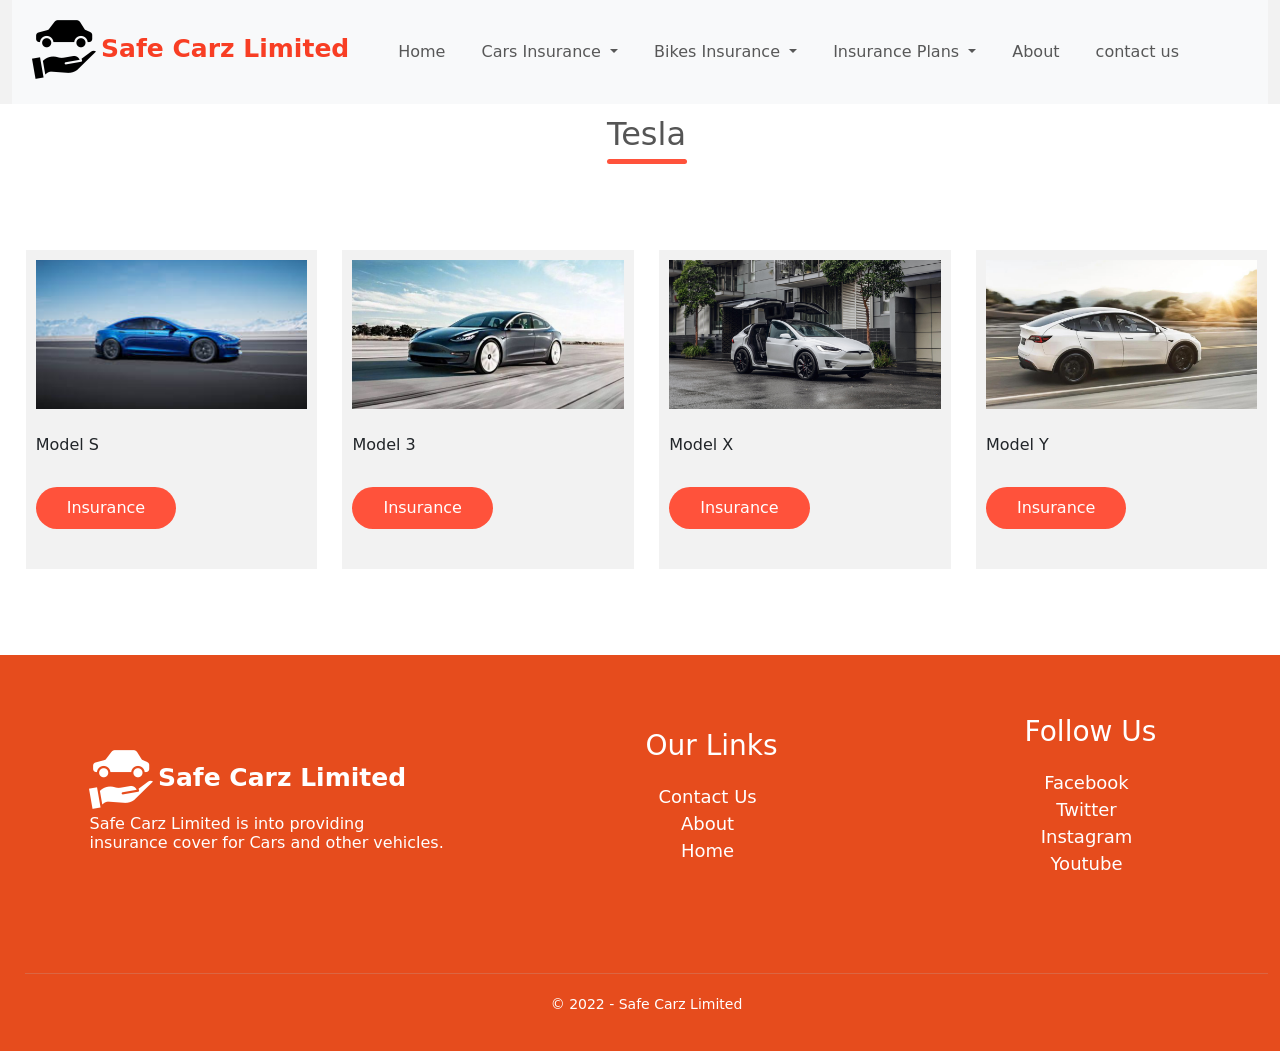
<file: Tesla.html>
<!DOCTYPE html>
<html lang="en">
<head>
<meta charset="UTF-8">
<meta name="viewport" content="width=device-width, initial-scale=1.0">
<meta http-equiv="X-UA-Compatible" content="ie=edge">
<meta name="Description" content="Enter your description here"/>
<link rel="stylesheet" href="https://cdnjs.cloudflare.com/ajax/libs/twitter-bootstrap/5.1.0/css/bootstrap.min.css">
<link rel="stylesheet" href="https://cdnjs.cloudflare.com/ajax/libs/font-awesome/5.15.4/css/all.min.css">
<link rel="stylesheet" href="assets/css/style.css">
<title>Safe Carz Limited</title>
<link rel="icon" href="assets/images/car-insurance.png">
</head>
<body>
     <!-- Start Header -->
    <div class="header">
      <div class="container-fluid">
          <!-- Start Navbar -->
          <nav class="navbar navbar-expand-lg navbar-light bg-light ">
            <div class="logo">
              <img src="assets/images/car-insurance.png" class="img-fluid" alt=""  >
              <a href="index.html" class="logo-red"><span>Safe Carz Limited</span> </a>
          </div>
                <button class="navbar-toggler" type="button" data-bs-toggle="collapse" data-bs-target="#navbarNavDropdown" aria-controls="navbarNavDropdown" aria-expanded="false" aria-label="Toggle navigation">
                  <span class="navbar-toggler-icon"></span>
                </button>
                <div class="collapse navbar-collapse justify-content-center" id="main_nav">
                  <ul class="navbar-nav">
                    <li class="nav-item active"> <a class="nav-link" href="index.html">Home </a> </li>
                    
                    <li class="nav-item dropdown" id="myDropdown">
                      <a class="nav-link dropdown-toggle" href="#" data-bs-toggle="dropdown"> Cars Insurance  </a>
                      <ul class="dropdown-menu">
                        <li> <a class="dropdown-item" href="Rolls-Royce.html"> Rolls-Royce </a></li>
                        <li> <a class="dropdown-item" href="Tesla.html"> Tesla </a></li>
                        <li> <a class="dropdown-item" href="Toyota.html"> Toyota  </a></li>
                        <li><a class="dropdown-item" href="bugatti.html"> Bugatti </a></li>
                        <li><a class="dropdown-item" href="Audi.html"> Audi </a></li>
                      </ul>
                    </li>
                    <li class="nav-item dropdown" id="myDropdown">
                      <a class="nav-link dropdown-toggle" href="#" data-bs-toggle="dropdown"> Bikes Insurance  </a>
                      <ul class="dropdown-menu">
                        <li> <a class="dropdown-item" href="hondabike.html"> Honda  </a>  </li>
                        <li> <a class="dropdown-item" href="yamahabike.html"> Yamaha  </a>  </li>
                        <li> <a class="dropdown-item" href="suzukibike.html"> Suzuki </a> </li>
                        <li> <a class="dropdown-item" href="pakherobike.html"> Pak Hero   </a>   </li>
                        <li> <a class="dropdown-item" href="eaglebike.html"> Eagle   </a>    </li>
                      </ul>
                    </li>
                    <li class="nav-item dropdown" id="myDropdown">
                      <a class="nav-link dropdown-toggle" href="#" data-bs-toggle="dropdown">Insurance Plans  </a>
                      <ul class="dropdown-menu">
                        <li> <a class="dropdown-item" href="smartchoice.html"> Smartchoice Insurance </a></li>
                        <li> <a class="dropdown-item" href="easyinsurance.html">  easyinsurance </a></li>
                      </ul>
                    </li>
                    <li class="nav-item"><a class="nav-link" href="about.html"> About </a></li>
                    <li class="nav-item active"> <a class="nav-link" href="contact.html">contact us</a> </li>
                  </ul>
                </div>
              </div>
            </nav>
          <!-- End Navbar -->
      </div>
  </div>
  <!-- End Header -->
  <!-- Start Products -->
  <div class="featured">
    <div class="container">
        <div class="row" id="product-list">

          <h2 class="title">Tesla</h2>



          <!-- card 1 -->
  <div class="col-4 " data-target="modal">
    <div id="carouselExampleSlidesOnly" class="carousel slide" data-bs-ride="carousel">
        <div class="carousel-inner">
          <div class="carousel-item active">
            <img src="assets/images/tesla image1.png" class="d-block w-100" alt="...">
          </div>
          <div class="carousel-item">
            <img src="assets/images/tesla image2.png" class="d-block w-100" alt="...">
          </div>
          <div class="carousel-item">
            <img src="assets/images/tesla image3.png" class="d-block w-100" alt="...">
          </div>
        </div>
      </div>
      <br>
    <span class="">Model S</span><br>
      <!-- Button trigger modal 1-->
<button type="button" class="btn " data-bs-toggle="modal" data-bs-target="#exampleModaltesla1">
    Insurance
  </button>
</div>
 <!-- Modal 1 -->
 <div class="modal fade" id="exampleModaltesla1" tabindex="-1" aria-labelledby="exampleModalLabel1" aria-hidden="true">
  <div class="modal-dialog">
    <div class="modal-content">
      <div class="modal-header">
        <h5 class="modal-title" id="exampleModalLabel">Model S</h5>
        <button type="button" class="btn-close" data-bs-dismiss="modal" aria-label="Close"></button>
      </div>
      <div class="modal-body"> 
          <!-- card 1 -->
      <div class=" " data-target="modal2" >
     
           <h2>Car Price:</h2> <span class="">	 $94,990 - $129,990</span>
            <br>
            <br>
            <h2>Car Insurance</h2> <span class="">	$400</span>
            <br>
            <br>
            <h2>Car Details</h2>
            <h5>Electric motor</h5><span> 	    Front and rear motor combined output up to 615 kW (825 bhp), 1,300 N⋅m (960 lb⋅ft), 3-phase AC induction motor</span><br>
            <h5>Wheelbase:</h5><span> 	    116.5 in (2,960 mm)</span><br>
            <h5>Length:</h5><span>       	195.9 in (4,980 mm)</span><br>
            <h5>Width: </h5><span>    	77.3 in (1,964 mm) (ex. mirrors)   86.2 in (2,189 mm) (inc. mirrors)</span><br>
            <h5>Height:</h5><span>  	    	56.5 in (1,440 mm)</span>
        </div>
          
          <br>
          <h2>Car Ratings</h2>
          <div class="rating">
            <i class="fas fa-star"></i>
            <i class="fas fa-star"></i>
            <i class="fas fa-star"></i>
            <i class="fas fa-star"></i>
            <i class="fas fa-star-half-alt"></i>
        </div>
      </div>
      <div class=" " data-target="modal2" >
      

      </div>
      <div class="modal-footer">
        <button type="button" class="btn btn-secondary" data-bs-dismiss="modal">Close</button>
      </div>
    </div>
  </div>
</div> 




              <!-- card 2 -->
  <div class="col-4 " data-target="modal1">
    <div id="carouselExampleSlidesOnly" class="carousel slide" data-bs-ride="carousel">
        <div class="carousel-inner">
          <div class="carousel-item active">
            <img src="assets/images/tesla card2 image1.png" class="d-block w-100 img-fluid" alt="...">
          </div>
          <div class="carousel-item">
            <img src="assets/images/tesla card2 image2.png" class="d-block w-100" alt="...">
          </div>
          <div class="carousel-item">
            <img src="assets/images/tesla card2 image3.png" class="d-block w-100" alt="...">
          </div>
        </div>
      </div>
      <br>
    <span class="">Model 3</span><br>
      <!-- Button trigger modal 2 -->
<button type="button" class="btn " data-bs-toggle="modal" data-bs-target="#exampleModaltesla2">
    Insurance
  </button>
  
 
</div>
 <!-- Modal 2 -->
 <div class="modal fade" id="exampleModaltesla2" tabindex="-1" aria-labelledby="exampleModalLabel1" aria-hidden="true">
  <div class="modal-dialog">
    <div class="modal-content">
      <div class="modal-header">
        <h5 class="modal-title" id="exampleModalLabel">Model 3</h5>
        <button type="button" class="btn-close" data-bs-dismiss="modal" aria-label="Close"></button>
      </div>
      <div class="modal-body"> 
          <!-- card 1 -->
      <div class=" " data-target="modal2" >
     
           <h2>Car Price:</h2> <span class="">	  $48,490 - $61,990</span>
            <br>
            <br>
            <h2>Car Insurance</h2> <span class="">	$450</span>
            <br>
            <br>
            <h2>Car Details</h2>
            <h5>Electric motor</h5><span> 	 Permanent magnet synchronous reluctance motor</span><br>
            <h5>Wheelbase:</h5><span> 	   	113.2 in (2,875 mm)</span><br>
            <h5>Length:</h5><span>       	184.8 in (4,694 mm)</span><br>
            <h5>Width: </h5><span>    72.8 in (1,849 mm)</span><br>
            <h5>Height:</h5><span>  	    		56.8 in (1,443 mm)</span>
        </div>
          
          <br>
          <h2>Car Ratings</h2>
          <div class="rating">
            <i class="fas fa-star"></i>
            <i class="fas fa-star"></i>
            <i class="fas fa-star"></i>
            <i class="fas fa-star"></i>
            <i class="fas fa-star-half-alt"></i>
        </div>
      </div>
      <div class=" " data-target="modal2" >
      

      </div>
      <div class="modal-footer">
        <button type="button" class="btn btn-secondary" data-bs-dismiss="modal">Close</button>
      </div>
    </div>
  </div>
</div> 

  
                      <!-- card 3 -->
                      <div class="col-4 " data-target="modal3">
                        <!-- <img src="assets/images/Custom dimensions audi r8 1360x903 px.jpeg" alt="">   -->
                        <div id="carouselExampleSlidesOnly" class="carousel slide" data-bs-ride="carousel">
                            <div class="carousel-inner">
                              <div class="carousel-item active">
                                <img src="assets/images/tesla card3 image1.png" class="d-block w-100 img-fluid" alt="...">
                              </div>
                              <div class="carousel-item">
                                <img src="assets/images/tesla card3 image2.png" class="d-block w-100" alt="...">
                              </div>
                              <div class="carousel-item">
                                <img src="assets/images/tesla card3 image3.png" class="d-block w-100" alt="...">
                              </div>
                            </div>
                          </div>
                          <br>
                        <span class="">Model X</span><br>
                        
                          <!-- Button trigger modal -->
                    <button type="button" class="btn " data-bs-toggle="modal" data-bs-target="#exampleModaltesla3">
                        Insurance
                      </button>
                      
                     
                    </div>
   <!-- Modal -->
   <div class="modal fade" id="exampleModaltesla3" tabindex="-1" aria-labelledby="exampleModalLabel1" aria-hidden="true">
    <div class="modal-dialog">
      <div class="modal-content">
        <div class="modal-header">
          <h5 class="modal-title" id="exampleModalLabel">Model X</h5>
          <button type="button" class="btn-close" data-bs-dismiss="modal" aria-label="Close"></button>
        </div>
        <div class="modal-body"> 
            <!-- card 1 -->
        <div class=" " data-target="modal2" >
       
             <h2>Car Price:</h2> <span class="">	  $114,990 - $138,990</span>
              <br>
              <br>
              <h2>Car Insurance</h2> <span class="">	$500</span>
              <br>
              <br>
              <h2>Car Details</h2>
              <h5>Electric motor</h5><span> 	Dual Motor AWD
                60D, 75D, 90D, 100D
                259 hp (193 kW) front and rear
                P90D, P100D
                259 hp (193 kW) front, 503 hp (375 kW) rear</span><br>

              <h5>Wheelbase:</h5><span> 	   116.7 in (2,965 mm)</span><br>
              <h5>Length:</h5><span>       	198.3 in (5,036 mm)</span><br>
              <h5>Width: </h5><span>    	78.7 in (1,999 mm)</span><br>
              <h5>Height:</h5><span>  	    		66.3 in (1,684 mm)</span>
          </div>
            
            <br>
            <h2>Car Ratings</h2>
            <div class="rating">
              <i class="fas fa-star"></i>
              <i class="fas fa-star"></i>
              <i class="fas fa-star"></i>
              <i class="fas fa-star"></i>
              <i class="fas fa-star-half-alt"></i>
          </div>
        </div>
        <div class=" " data-target="modal2" >
        
  
        </div>
        <div class="modal-footer">
          <button type="button" class="btn btn-secondary" data-bs-dismiss="modal">Close</button>
        </div>
      </div>
    </div>
  </div> 


        <!-- card 4 -->
        <div class="col-4 " data-target="modal4">
          <div id="carouselExampleSlidesOnly" class="carousel slide" data-bs-ride="carousel">
            <div class="carousel-inner">
              <div class="carousel-item active">
                <img src="assets/images/tesla card4 image1.png" class="d-block w-100 img-fluid" alt="...">
              </div>
              <div class="carousel-item">
                <img src="assets/images/tesla card4 image2.png" class="d-block w-100" alt="...">
              </div>
              <div class="carousel-item">
                <img src="assets/images/tesla card4 image3.png" class="d-block w-100" alt="...">
              </div>
            </div>
          </div>
          <br>
            <span class="">Model Y</span><br>
             <!-- Button trigger modal 2 -->
<button type="button" class="btn " data-bs-toggle="modal" data-bs-target="#exampleModaltesla4">
  Insurance
</button>
        </div>
 <!-- Modal -->
 <div class="modal fade" id="exampleModaltesla4" tabindex="-1" aria-labelledby="exampleModalLabel1" aria-hidden="true">
  <div class="modal-dialog">
    <div class="modal-content">
      <div class="modal-header">
        <h5 class="modal-title" id="exampleModalLabel">Model Y</h5>
        <button type="button" class="btn-close" data-bs-dismiss="modal" aria-label="Close"></button>
      </div>
      <div class="modal-body"> 
          <!-- card 1 -->
      <div class=" " data-target="modal2" >
     
           <h2>Car Price:</h2> <span class="">	  $114,990 - $138,990</span>
            <br>
            <br>
            <h2>Car Insurance</h2> <span class="">	$600</span>
            <br>
            <br>
            <h2>Car Details</h2>
            <h5>Electric motor</h5><span> Permanent Magnet Synchronous Reluctance Motor</span><br>

            <h5>Wheelbase:</h5><span> 	   	113.8 in (2,891 mm)</span><br>
            <h5>Length:</h5><span>       		187 in (4,750 mm)</span><br>
            <h5>Width: </h5><span>    		75.6 in (1,920 mm)</span><br>
            <h5>Height:</h5><span>  	    	63.9 in (1,623 mm)</span>
        </div>
          
          <br>
          <h2>Car Ratings</h2>
          <div class="rating">
            <i class="fas fa-star"></i>
            <i class="fas fa-star"></i>
            <i class="fas fa-star"></i>
            <i class="fas fa-star"></i>
            <i class="fas fa-star-half-alt"></i>
        </div>
      </div>
      <div class=" " data-target="modal2" >
      

      </div>
      <div class="modal-footer">
        <button type="button" class="btn btn-secondary" data-bs-dismiss="modal">Close</button>
      </div>
    </div>
  </div>
</div> 


             </div>
    </div>
</div>
<!-- End Header -->
<!-- Start Footer -->
<div class="footer">
  <div class="container">
      <div class="row">
          <div class="footer-col-1">
            <img src="assets/images/car-insurance(1).png" class="img-fluid" alt=""  >
              <a href="index.html" class="logo-white">Safe Carz Limited</a>
              <h6>Safe Carz Limited is into providing insurance cover for Cars and other vehicles.</h6>
          </div>
          <div class="footer-col-4">
            <h3>Our Links</h3>
            <ul>
                <li><a style="color: white;" href="contact.html">Contact Us</a></li>
                <li><a style="color: white;" href="about.html">About</a></li>
                <li><a style="color: white;" href="index.html">Home</a></li>
            </ul>
        </div>
          <div class="footer-col-4">
              <h3>Follow Us</h3>
              <ul>
                <li><a style="color: white;" href="#">Facebook</a></li>
                <li><a style="color: white;" href="#">Twitter</a></li>
                <li><a style="color: white;" href="#">Instagram</a></li>
                <li><a style="color: white;" href="#">Youtube</a></li>
              </ul>
          </div>
      </div>
      <hr>
      <p style="color: white;" class="copyright">&copy; 2022 - Safe Carz Limited</p>
  </div>
</div>
<!-- End Footer -->
<script src="https://cdnjs.cloudflare.com/ajax/libs/popper.js/2.9.2/umd/popper.min.js"></script>
<script src="https://cdnjs.cloudflare.com/ajax/libs/twitter-bootstrap/5.1.0/js/bootstrap.min.js"></script>
</body>
</html>
</file>
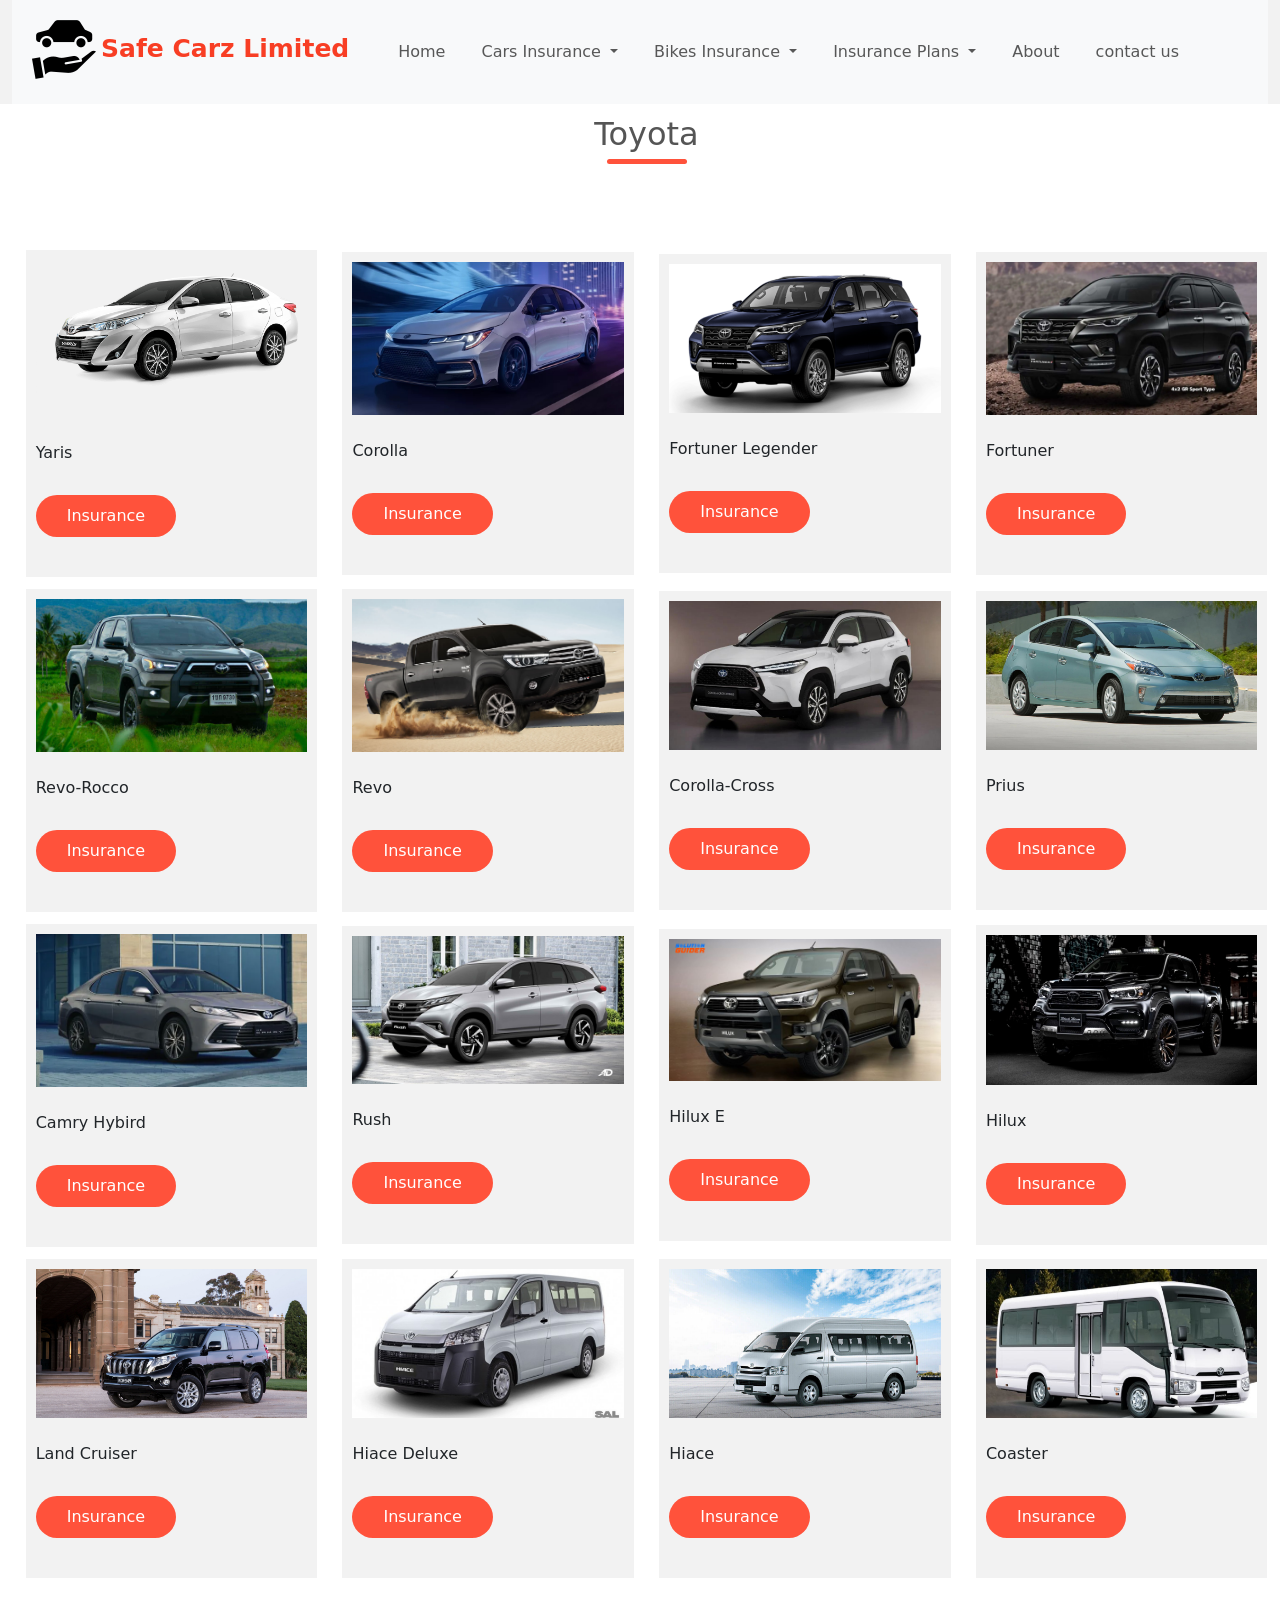
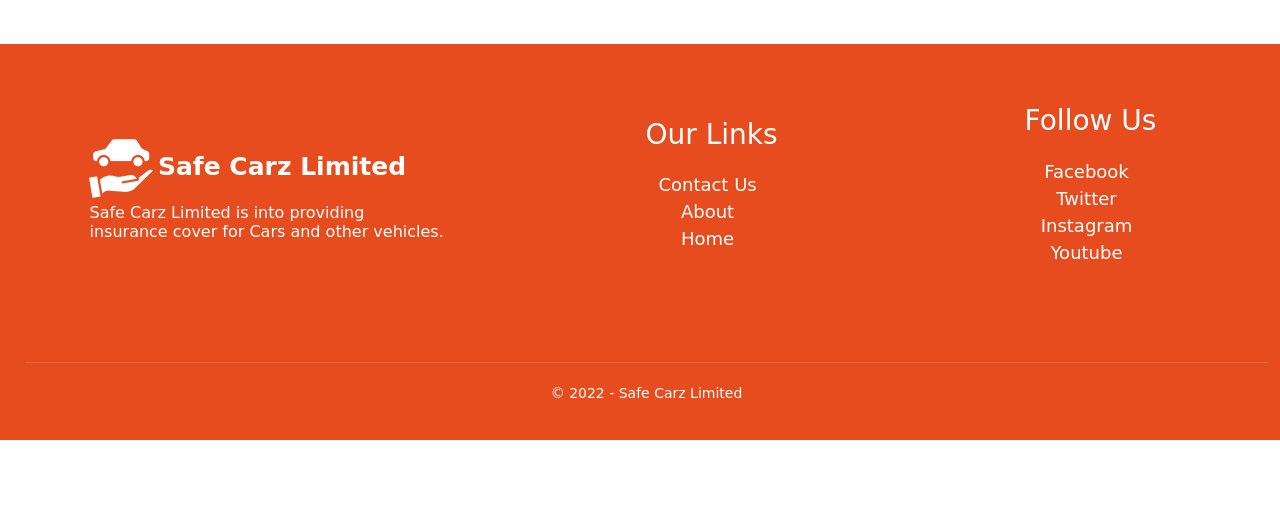
<file: Toyota.html>
<!DOCTYPE html>
<html lang="en">
<head>
<meta charset="UTF-8">
<meta name="viewport" content="width=device-width, initial-scale=1.0">
<meta http-equiv="X-UA-Compatible" content="ie=edge">
<meta name="Description" content="Enter your description here"/>
<link rel="stylesheet" href="https://cdnjs.cloudflare.com/ajax/libs/twitter-bootstrap/5.1.0/css/bootstrap.min.css">
<link rel="stylesheet" href="https://cdnjs.cloudflare.com/ajax/libs/font-awesome/5.15.4/css/all.min.css">
<link rel="stylesheet" href="assets/css/style.css">
<title>Safe Carz Limited</title>
<link rel="icon" href="assets/images/car-insurance.png">
</head>
<body>
     <!-- Start Header -->
    <div class="header">
      <div class="container-fluid">
          <!-- Start Navbar -->
          <nav class="navbar navbar-expand-lg navbar-light bg-light ">
            <div class="logo">
              <img src="assets/images/car-insurance.png" class="img-fluid" alt=""  >
              <a href="index.html" class="logo-red"><span>Safe Carz Limited</span> </a>
          </div>
                <button class="navbar-toggler" type="button" data-bs-toggle="collapse" data-bs-target="#navbarNavDropdown" aria-controls="navbarNavDropdown" aria-expanded="false" aria-label="Toggle navigation">
                  <span class="navbar-toggler-icon"></span>
                </button>
                <div class="collapse navbar-collapse justify-content-center" id="main_nav">
                  <ul class="navbar-nav">
                    <li class="nav-item active"> <a class="nav-link" href="index.html">Home </a> </li>
                    
                    <li class="nav-item dropdown" id="myDropdown">
                      <a class="nav-link dropdown-toggle" href="#" data-bs-toggle="dropdown"> Cars Insurance  </a>
                      <ul class="dropdown-menu">
                        <li> <a class="dropdown-item" href="Rolls-Royce.html"> Rolls-Royce </a></li>
                        <li> <a class="dropdown-item" href="Tesla.html"> Tesla </a></li>
                        <li> <a class="dropdown-item" href="Toyota.html"> Toyota  </a></li>
                        <li><a class="dropdown-item" href="bugatti.html"> Bugatti </a></li>
                        <li><a class="dropdown-item" href="Audi.html"> Audi </a></li>
                      </ul>
                    </li>
                    <li class="nav-item dropdown" id="myDropdown">
                      <a class="nav-link dropdown-toggle" href="#" data-bs-toggle="dropdown"> Bikes Insurance  </a>
                      <ul class="dropdown-menu">
                        <li> <a class="dropdown-item" href="hondabike.html"> Honda  </a>  </li>
                        <li> <a class="dropdown-item" href="yamahabike.html"> Yamaha  </a>  </li>
                        <li> <a class="dropdown-item" href="suzukibike.html"> Suzuki </a> </li>
                        <li> <a class="dropdown-item" href="pakherobike.html"> Pak Hero   </a>   </li>
                        <li> <a class="dropdown-item" href="eaglebike.html"> Eagle   </a>    </li>
                      </ul>
                    </li>
                    <li class="nav-item dropdown" id="myDropdown">
                      <a class="nav-link dropdown-toggle" href="#" data-bs-toggle="dropdown">Insurance Plans  </a>
                      <ul class="dropdown-menu">
                        <li> <a class="dropdown-item" href="smartchoice.html"> Smartchoice Insurance </a></li>
                        <li> <a class="dropdown-item" href="easyinsurance.html">  easyinsurance </a></li>
                      </ul>
                    </li>
                    <li class="nav-item"><a class="nav-link" href="about.html"> About </a></li>
                    <li class="nav-item active"> <a class="nav-link" href="contact.html">contact us</a> </li>
                  </ul>
                </div>
              </div>
            </nav>
          <!-- End Navbar -->
      </div>
  </div>
  <!-- End Header -->
  <!-- Start Products -->
  <div class="featured">
    <div class="container">
        <div class="row" id="product-list">

          <h2 class="title">Toyota</h2>

          <!-- card 1 -->
            <div class="col-4 " data-target="modal">
    <div id="carouselExampleSlidesOnly" class="carousel slide" data-bs-ride="carousel">
        <div class="carousel-inner">
          <div class="carousel-item active">
            <img src="assets/images/super-white.png" class="d-block w-100" alt="...">
          </div>
          <div class="carousel-item">
            <img src="assets/images/yaris Sedan.png" class="d-block w-100" alt="...">
          </div>
          <div class="carousel-item">
            <img src="assets/images/Toyota yaris image 3.png" class="d-block w-100" alt="...">
          </div>
       </div>
      </div>
      <br>
    <span class="">Yaris</span><br>
      <!-- Button trigger modal 1-->
<button type="button" class="btn " data-bs-toggle="modal" data-bs-target="#exampleModaltoyota1">
    Insurance
  </button>
            </div>
        <!-- Modal 1 -->
        <div class="modal fade" id="exampleModaltoyota1" tabindex="-1" aria-labelledby="exampleModalLabel1" aria-hidden="true">
          <div class="modal-dialog">
            <div class="modal-content">
              <div class="modal-header">
                <h5 class="modal-title" id="exampleModalLabel">Yaris</h5>
                <button type="button" class="btn-close" data-bs-dismiss="modal" aria-label="Close"></button>
              </div>
              <div class="modal-body"> 
                  <!-- card 1 -->
              <div class=" " data-target="modal2" >
             
                   <h2>Car Price:</h2> <span class="">	   $15,650 -  $17,750</span>
                    <br>
                    <br>
                    <h2>Car Insurance</h2> <span class="">	$99</span>
                    <br>
                    <br>
                    <h2>Car Details</h2>
                    <h5>Wheelbase:</h5><span> 	   		2,550 mm (100.4 in)</span><br>
                    <h5>Length:</h5><span>       	4,115–4,145 mm (162.0–163.2 in) 4,420–4,440 mm (174.0–174.8 in) (sedan)</span><br>
                    <h5>Width: </h5><span>    	1,700–1,730 mm (66.9–68.1 in)</span><br>
                    <h5>Height:</h5><span>  	    1,475–1,500 mm (58.1–59.1 in)</span>
                </div>
                  
                  <br>
                  <h2>Car Ratings</h2>
                  <div class="rating">
                    <i class="fas fa-star"></i>
                    <i class="fas fa-star"></i>
                    <i class="fas fa-star"></i>
                    <i class="fas fa-star"></i>
                    <i class="fas fa-star-half-alt"></i>
                </div>
              </div>
              <div class=" " data-target="modal2" >
              
        
              </div>
              <div class="modal-footer">
                <button type="button" class="btn btn-secondary" data-bs-dismiss="modal">Close</button>
              </div>
            </div>
          </div>
        </div> 




              <!-- card 2 -->
  <div class="col-4 " data-target="modal1">
    <div id="carouselExampleSlidesOnly" class="carousel slide" data-bs-ride="carousel">
        <div class="carousel-inner">
          <div class="carousel-item active">
            <img src="assets/images/toyota-corolla-2022-price-in-pakistan.jpg" class="d-block w-100 img-fluid" alt="...">
          </div>
          <div class="carousel-item">
            <img src="assets/images/2014_Toyota_Corolla_(ZRE172R)_Ascent_sedan_(2014-04-11).jpg" class="d-block w-100" alt="...">
          </div>
          <div class="carousel-item">
            <img src="assets/images/Toyota-Corolla-Sedan-GR-Sport-Europe-1-e1595395684614.webp" class="d-block w-100" alt="...">
          </div>
        </div>
      </div>
      <br>
    <span class="">Corolla</span><br>
      <!-- Button trigger modal 2 -->
<button type="button" class="btn " data-bs-toggle="modal" data-bs-target="#exampleModaltoyota2">
    Insurance
  </button>
  
 
</div>
 <!-- Modal 2 -->
 <div class="modal fade" id="exampleModaltoyota2" tabindex="-1" aria-labelledby="exampleModalLabel1" aria-hidden="true">
  <div class="modal-dialog">
    <div class="modal-content">
      <div class="modal-header">
        <h5 class="modal-title" id="exampleModalLabel">Corolla</h5>
        <button type="button" class="btn-close" data-bs-dismiss="modal" aria-label="Close"></button>
      </div>
      <div class="modal-body"> 
          <!-- card 1 -->
      <div class=" " data-target="modal2" >
     
           <h2>Car Price:</h2> <span class="">	  $20,025 -  $23,615</span>
            <br>
            <br>
            <h2>Car Insurance</h2> <span class="">	$120</span>
            <br>
            <br>
            <h2>Car Details</h2>  
            <h5>Wheelbase:</h5><span> 	   		2,600 mm (102.4 in)</span><br>
            <h5>Length:</h5><span>       			4,360 mm (171.7 in) (2012–2014)
              4,400 mm (173.2 in) (2015–present)</span><br>
            <h5>Width: </h5><span>    	1,695 mm (66.7 in)</span><br>
            <h5>Height:</h5><span>  	    1,460–1,465 mm (57.5–57.7 in)
              1,485 mm (58.5 in) (4WD)
              1,475–1,500 mm (58.1–59.1 in) (Fielder)</span>
        </div>
          
          <br>
          <h2>Car Ratings</h2>
          <div class="rating">
            <i class="fas fa-star"></i>
            <i class="fas fa-star"></i>
            <i class="fas fa-star"></i>
            <i class="fas fa-star"></i>
            <i class="fas fa-star-half-alt"></i>
        </div>
      </div>
      <div class=" " data-target="modal2" >
      

      </div>
      <div class="modal-footer">
        <button type="button" class="btn btn-secondary" data-bs-dismiss="modal">Close</button>
      </div>
    </div>
  </div>
</div> 




              <!-- card 3 -->
                      <div class="col-4 " data-target="modal1">
                        <!-- <img src="assets/images/Custom dimensions audi r8 1360x903 px.jpeg" alt="">   -->
                        <div id="carouselExampleSlidesOnly" class="carousel slide" data-bs-ride="carousel">
                            <div class="carousel-inner">
                              <div class="carousel-item active">
                                <img src="assets/images/fortuner- legender.png" class="d-block w-100 img-fluid" alt="...">
                              </div>
                              <div class="carousel-item">
                                <img src="assets/images/maxresdefault-2.jpg" class="d-block w-100" alt="...">
                              </div>
                              <div class="carousel-item">
                                <img src="assets/images/images.jpg" class="d-block w-100" alt="...">
                              </div>
                            </div>
                          </div>
                          <br>
                        <span class="">Fortuner Legender</span><br>
                        
                          <!-- Button trigger modal -->
                    <button type="button" class="btn " data-bs-toggle="modal" data-bs-target="#exampleModaltoyota3">
                    Insurance
                      </button>
                      
                     
                    </div>
                     <!-- Modal -->
                     <div class="modal fade" id="exampleModaltoyota3" tabindex="-1" aria-labelledby="exampleModalLabel1" aria-hidden="true">
                      <div class="modal-dialog">
                        <div class="modal-content">
                          <div class="modal-header">
                            <h5 class="modal-title" id="exampleModalLabel">Fortuner Legender</h5>
                            <button type="button" class="btn-close" data-bs-dismiss="modal" aria-label="Close"></button>
                          </div>
                          <div class="modal-body"> 
                              <!-- card 1 -->
                          <div class=" " data-target="modal2" >
                         
                               <h2>Car Price:</h2> <span class="">	  $50,657</span>
                                <br>
                                <br>
                                <h2>Car Insurance</h2> <span class="">	$150</span>
                                <br>
                                <br>
                                <h2>Car Details</h2> 
                                <h5>Wheelbase:</h5><span> 	   	2,750 mm (108.3 in)</span><br>
                                <h5>Length:</h5><span>       			4,705 mm (185.2 in)</span><br>
                                <h5>Width: </h5><span>    			1,840 mm (72.4 in)</span><br>
                                <h5>Height:</h5><span>  	    1,850 mm (72.8 in)</span>
                            </div>
                              
                              <br>
                              <h2>Car Ratings</h2>
                              <div class="rating">
                                <i class="fas fa-star"></i>
                                <i class="fas fa-star"></i>
                                <i class="fas fa-star"></i>
                                <i class="fas fa-star"></i>
                                <i class="fas fa-star-half-alt"></i>
                            </div>
                          </div>
                          <div class=" " data-target="modal2" >
                          
                    
                          </div>
                          <div class="modal-footer">
                            <button type="button" class="btn btn-secondary" data-bs-dismiss="modal">Close</button>
                          </div>
                        </div>
                      </div>
                    </div> 



        <!-- card 4 -->
        <div class="col-4 " data-target="modal4">
          <div id="carouselExampleSlidesOnly" class="carousel slide" data-bs-ride="carousel">
            <div class="carousel-inner">
              <div class="carousel-item active">
                <img src="assets/images/toyota-fortuner-gr-sport-indonesia.webp" class="d-block w-100 img-fluid" alt="...">
              </div>
              <div class="carousel-item">
                <img src="assets/images/Toyota-Indus-Motor-releases-a-new-variant-Fortuner-G.jpg" class="d-block w-100" alt="...">
              </div>
              <div class="carousel-item">
                <img src="assets/images/80147370.webp" class="d-block w-100" alt="...">
              </div>
            </div>
          </div>
          <br>
            <span class="">Fortuner</span><br>
             <!-- Button trigger modal 2 -->
<button type="button" class="btn " data-bs-toggle="modal" data-bs-target="#exampleModaltoyota4">
  Insurance
</button>
        </div>
                 <!-- Modal -->
                 <div class="modal fade" id="exampleModaltoyota4" tabindex="-1" aria-labelledby="exampleModalLabel1" aria-hidden="true">
                  <div class="modal-dialog">
                    <div class="modal-content">
                      <div class="modal-header">
                        <h5 class="modal-title" id="exampleModalLabel">Fortuner</h5>
                        <button type="button" class="btn-close" data-bs-dismiss="modal" aria-label="Close"></button>
                      </div>
                      <div class="modal-body"> 
                          <!-- card 1 -->
                      <div class=" " data-target="modal2" >
                     
                           <h2>Car Price:</h2> <span class="">	  $39,000 - $49,830</span>
                            <br>
                            <br>
                            <h2>Car Insurance</h2> <span class="">	$180</span>
                            <br>
                            <br>
                            <h2>Car Details</h2> 
                            <h5>Wheelbase:</h5><span> 	   	2,750 mm (108.3 in)</span><br>
                            <h5>Length:</h5><span>       			4,705 mm (185.2 in)</span><br>
                            <h5>Width: </h5><span>    			1,840 mm (72.4 in)</span><br>
                            <h5>Height:</h5><span>  	    1,850 mm (72.8 in)</span>
                        </div>
                          
                          <br>
                          <h2>Car Ratings</h2>
                          <div class="rating">
                            <i class="fas fa-star"></i>
                            <i class="fas fa-star"></i>
                            <i class="fas fa-star"></i>
                            <i class="fas fa-star"></i>
                            <i class="fas fa-star-half-alt"></i>
                        </div>
                      </div>
                      <div class=" " data-target="modal2" >
                      
                
                      </div>
                      <div class="modal-footer">
                        <button type="button" class="btn btn-secondary" data-bs-dismiss="modal">Close</button>
                      </div>
                    </div>
                  </div>
                </div> 


        <!-- card 5 -->
        <div class="col-4 " data-target="modal4">
          <div id="carouselExampleSlidesOnly" class="carousel slide" data-bs-ride="carousel">
            <div class="carousel-inner">
              <div class="carousel-item active">
                <img src="assets/images/Revo-Rocco.jpg" class="d-block w-100 img-fluid" alt="...">
              </div>
              <div class="carousel-item">
                <img src="assets/images/revo rocco image 2.png" class="d-block w-100" alt="...">
              </div>
              <div class="carousel-item">
                <img src="assets/images/revo rocco image 3.png" class="d-block w-100" alt="...">
              </div>
            </div>
          </div>
          <br>
            <span class="">Revo-Rocco</span><br>
             <!-- Button trigger modal 2 -->
<button type="button" class="btn " data-bs-toggle="modal" data-bs-target="#exampleModaltoyota5">
  Insurance
</button>
        </div>
                 <!-- Modal -->
                 <div class="modal fade" id="exampleModaltoyota5" tabindex="-1" aria-labelledby="exampleModalLabel1" aria-hidden="true">
                  <div class="modal-dialog">
                    <div class="modal-content">
                      <div class="modal-header">
                        <h5 class="modal-title" id="exampleModalLabel">Revo-Rocco</h5>
                        <button type="button" class="btn-close" data-bs-dismiss="modal" aria-label="Close"></button>
                      </div>
                      <div class="modal-body"> 
                          <!-- card 1 -->
                      <div class=" " data-target="modal2" >
                     
                           <h2>Car Price:</h2> <span class="">	  $51820 </span>
                            <br>
                            <br>
                            <h2>Car Insurance</h2> <span class="">	$199</span>
                            <br>
                            <br>
                            <h2>Car Details</h2> 
                            <h5>Wheelbase:</h5><span> 2,750 mm (108.3 in) (short-wheelbase)  3,085 mm (121.5 in) (long-wheelbase)</span><br>
                           
                            <h5>Length:</h5><span>       				
                              Crew Cab: 5,275–5,345 mm (207.7–210.4 in)
                              Single Cab: 4,935–5,270 mm (194.3–207.5 in)
                              Smart Cab: 5,275–5,345 mm (207.7–210.4 in)</span><br>

                            <h5>Width: </h5><span>    		1,800–1,935 mm (70.9–76.2 in)</span><br>
                            <h5>Height:</h5><span>  	   	
                              Crew Cab: 1,700–1,815 mm (66.9–71.5 in)
                              Single Cab: 1,690–1,795 mm (66.5–70.7 in)
                              Smart Cab: 1,695–1,810 mm (66.7–71.3 in)</span>
                        </div>
                          
                          <br>
                          <h2>Car Ratings</h2>
                          <div class="rating">
                            <i class="fas fa-star"></i>
                            <i class="fas fa-star"></i>
                            <i class="fas fa-star"></i>
                            <i class="fas fa-star"></i>
                            <i class="fas fa-star-half-alt"></i>
                        </div>
                      </div>
                      <div class=" " data-target="modal2" >
                      
                
                      </div>
                      <div class="modal-footer">
                        <button type="button" class="btn btn-secondary" data-bs-dismiss="modal">Close</button>
                      </div>
                    </div>
                  </div>
                </div> 



        <!-- card 6 -->
        <div class="col-4 " data-target="modal4">
          <div id="carouselExampleSlidesOnly" class="carousel slide" data-bs-ride="carousel">
            <div class="carousel-inner">
              <div class="carousel-item active">
                <img src="assets/images/Toyot-Revo-Img-gal-4.jpg" class="d-block w-100 img-fluid" alt="...">
              </div>
              <div class="carousel-item">
                <img src="assets/images/revo image2.png" class="d-block w-100" alt="...">
              </div>
              <div class="carousel-item">
                <img src="assets/images/hilux-foto11.jpg" class="d-block w-100" alt="...">
              </div>
            </div>
          </div>
          <br>
            <span class="">Revo</span><br>
             <!-- Button trigger modal 2 -->
<button type="button" class="btn " data-bs-toggle="modal" data-bs-target="#exampleModaltoyota6">
  Insurance
</button>
        </div>
                 <!-- Modal -->
                 <div class="modal fade" id="exampleModaltoyota6" tabindex="-1" aria-labelledby="exampleModalLabel1" aria-hidden="true">
                  <div class="modal-dialog">
                    <div class="modal-content">
                      <div class="modal-header">
                        <h5 class="modal-title" id="exampleModalLabel">Revo</h5>
                        <button type="button" class="btn-close" data-bs-dismiss="modal" aria-label="Close"></button>
                      </div>
                      <div class="modal-body"> 
                          <!-- card 1 -->
                      <div class=" " data-target="modal2" >
                     
                           <h2>Car Price:</h2> <span class="">	  $22,195  </span>
                            <br>
                            <br>
                            <h2>Car Insurance</h2> <span class="">	$220</span>
                            <br>
                            <br>
                            <h2>Car Details</h2> 
                            <h5>Wheelbase:</h5><span> 2,750 mm (108.3 in) (short-wheelbase)  3,085 mm (121.5 in) (long-wheelbase)</span><br>
                           
                            <h5>Length:</h5><span>       				
                              Crew Cab: 5,275–5,345 mm (207.7–210.4 in)
                              Single Cab: 4,935–5,270 mm (194.3–207.5 in)
                              Smart Cab: 5,275–5,345 mm (207.7–210.4 in)</span><br>

                            <h5>Width: </h5><span>    		1,800–1,935 mm (70.9–76.2 in)</span><br>
                            <h5>Height:</h5><span>  	   	
                              Crew Cab: 1,700–1,815 mm (66.9–71.5 in)
                              Single Cab: 1,690–1,795 mm (66.5–70.7 in)
                              Smart Cab: 1,695–1,810 mm (66.7–71.3 in)</span>
                        </div>
                          
                          <br>
                          <h2>Car Ratings</h2>
                          <div class="rating">
                            <i class="fas fa-star"></i>
                            <i class="fas fa-star"></i>
                            <i class="fas fa-star"></i>
                            <i class="fas fa-star"></i>
                            <i class="fas fa-star-half-alt"></i>
                        </div>
                      </div>
                      <div class=" " data-target="modal2" >
                      
                
                      </div>
                      <div class="modal-footer">
                        <button type="button" class="btn btn-secondary" data-bs-dismiss="modal">Close</button>
                      </div>
                    </div>
                  </div>
                </div> 


        <!-- card 7 -->
        <div class="col-4 " data-target="modal4">
          <div id="carouselExampleSlidesOnly" class="carousel slide" data-bs-ride="carousel">
            <div class="carousel-inner">
              <div class="carousel-item active">
                <img src="assets/images/corolla cross image 1.png" class="d-block w-100 img-fluid" alt="...">
              </div>
              <div class="carousel-item">
                <img src="assets/images/2022-Toyota-Corolla-Cross-1-1024x555.jpg" class="d-block w-100" alt="...">
              </div>
              <div class="carousel-item">
                <img src="assets/images/corolla cross image 3.png" class="d-block w-100" alt="...">
              </div>
            </div>
          </div>
          <br>
            <span class="">Corolla-Cross</span><br>
             <!-- Button trigger modal 2 -->
<button type="button" class="btn " data-bs-toggle="modal" data-bs-target="#exampleModaltoyota7">
  Insurance
</button>
        </div>
                 <!-- Modal -->
                 <div class="modal fade" id="exampleModaltoyota7" tabindex="-1" aria-labelledby="exampleModalLabel1" aria-hidden="true">
                  <div class="modal-dialog">
                    <div class="modal-content">
                      <div class="modal-header">
                        <h5 class="modal-title" id="exampleModalLabel">Corolla-Cross</h5>
                        <button type="button" class="btn-close" data-bs-dismiss="modal" aria-label="Close"></button>
                      </div>
                      <div class="modal-body"> 
                          <!-- card 1 -->
                      <div class=" " data-target="modal2" >
                     
                           <h2>Car Price:</h2> <span class="">	  $22,195 - $24,545 </span>
                            <br>
                            <br>
                            <h2>Car Insurance</h2> <span class="">	$150</span>
                            <br>
                            <br>
                            <h2>Car Details</h2> 
                            <h5>Wheelbase:</h5><span> 2,640 mm (103.9 in)</span><br>
                           
                            <h5>Length:</h5><span>	4,460–4,485 mm (175.6–176.6 in)</span><br>

                            <h5>Width: </h5><span>  1,825 mm (71.9 in)</span><br>
                            <h5>Height:</h5><span> 1,620 mm (63.8 in)</span>
                        </div>
                          
                          <br>
                          <h2>Car Ratings</h2>
                          <div class="rating">
                            <i class="fas fa-star"></i>
                            <i class="fas fa-star"></i>
                            <i class="fas fa-star"></i>
                            <i class="fas fa-star"></i>
                            <i class="fas fa-star-half-alt"></i>
                        </div>
                      </div>
                      <div class=" " data-target="modal2" >
                      
                
                      </div>
                      <div class="modal-footer">
                        <button type="button" class="btn btn-secondary" data-bs-dismiss="modal">Close</button>
                      </div>
                    </div>
                  </div>
                </div> 
                
        <!-- card 8 -->
        <div class="col-4 " data-target="modal4">
          <div id="carouselExampleSlidesOnly" class="carousel slide" data-bs-ride="carousel">
            <div class="carousel-inner">
              <div class="carousel-item active">
                <img src="assets/images/prius image 1.png" class="d-block w-100 img-fluid" alt="...">
              </div>
              <div class="carousel-item">
                <img src="assets/images/prius image 2.png" class="d-block w-100" alt="...">
              </div>
              <div class="carousel-item">
                <img src="assets/images/prius image 3.png" class="d-block w-100" alt="...">
              </div>
            </div>
          </div>
          <br>
            <span class="">Prius</span><br>
             <!-- Button trigger modal 2 -->
<button type="button" class="btn " data-bs-toggle="modal" data-bs-target="#exampleModaltoyota8">
  Insurance
</button>
        </div>
                 <!-- Modal -->
                 <div class="modal fade" id="exampleModaltoyota8" tabindex="-1" aria-labelledby="exampleModalLabel1" aria-hidden="true">
                  <div class="modal-dialog">
                    <div class="modal-content">
                      <div class="modal-header">
                        <h5 class="modal-title" id="exampleModalLabel">Prius</h5>
                        <button type="button" class="btn-close" data-bs-dismiss="modal" aria-label="Close"></button>
                      </div>
                      <div class="modal-body"> 
                          <!-- card 1 -->
                      <div class=" " data-target="modal2" >
                     
                           <h2>Car Price:</h2> <span class="">	  $25,735 </span>
                            <br>
                            <br>
                            <h2>Car Insurance</h2> <span class="">	$99</span>
                            <br>
                            <br>
                            <h2>Car Details</h2> 
                            <h5>Class:</h5><span> 	 Subcompact car (1997–2003) Compact car (2003–present)</span><br> 
                            <h5>Body style:</h5><span>		 4-door sedan (1997–2003) 5-door hatchback (2003–present)</span><br>
                            <h5>Layout: </h5><span>   Front-engine, front-wheel drive Front-engine, all-wheel drive (e-Four)</span><br>
                        </div>
                          
                          <br>
                          <h2>Car Ratings</h2>
                          <div class="rating">
                            <i class="fas fa-star"></i>
                            <i class="fas fa-star"></i>
                            <i class="fas fa-star"></i>
                            <i class="fas fa-star"></i>
                            <i class="fas fa-star-half-alt"></i>
                        </div>
                      </div>
                      <div class=" " data-target="modal2" >
                      
                
                      </div>
                      <div class="modal-footer">
                        <button type="button" class="btn btn-secondary" data-bs-dismiss="modal">Close</button>
                      </div>
                    </div>
                  </div>
                </div> 


          <!-- card 9 -->
          <div class="col-4 " data-target="modal4">
            <div id="carouselExampleSlidesOnly" class="carousel slide" data-bs-ride="carousel">
              <div class="carousel-inner">
                <div class="carousel-item active">
                  <img src="assets/images/Camry_Hybrid-_Exterior_1641973961233_1641974734357.webp" class="d-block w-100 img-fluid" alt="...">
                </div>
                <div class="carousel-item">
                  <img src="assets/images/camryhybrid3_1606286778930_1606286785664.webp" class="d-block w-100" alt="...">
                </div>
                <div class="carousel-item">
                  <img src="assets/images/camry hybird image 3.png" class="d-block w-100" alt="...">
                </div>
              </div>
            </div>
            <br>
              <span class="">Camry Hybird</span><br>
               <!-- Button trigger modal 2 -->
  <button type="button" class="btn " data-bs-toggle="modal" data-bs-target="#exampleModaltoyota9">
    Insurance
  </button>
          </div>
                   <!-- Modal -->
                   <div class="modal fade" id="exampleModaltoyota9" tabindex="-1" aria-labelledby="exampleModalLabel1" aria-hidden="true">
                    <div class="modal-dialog">
                      <div class="modal-content">
                        <div class="modal-header">
                          <h5 class="modal-title" id="exampleModalLabel">Camry-Hybrid</h5>
                          <button type="button" class="btn-close" data-bs-dismiss="modal" aria-label="Close"></button>
                        </div>
                        <div class="modal-body"> 
                            <!-- card 1 -->
                        <div class=" " data-target="modal2" >
                       
                             <h2>Car Price:</h2> <span class="">	  $27,380 - $32,820 </span>
                              <br>
                              <br>
                              <h2>Car Insurance</h2> <span class="">	$170</span>
                              <br>
                              <br>
                              <h2>Car Details</h2> 
                              <h5>Class:</h5><span> 	
                                Compact car: 1982–1998 (narrow-body)
                                Mid-size car: 1991–present (wide-body)</span><br>
                             
                              <h5>Layout:</h5><span>	Front-engine, front-wheel-drive (1982–present)
                                Front-engine, four-wheel-drive (1986–2011, 2019–present)</span><br>
                          </div>
                            
                            <br>
                            <h2>Car Ratings</h2>
                            <div class="rating">
                              <i class="fas fa-star"></i>
                              <i class="fas fa-star"></i>
                              <i class="fas fa-star"></i>
                              <i class="fas fa-star"></i>
                              <i class="fas fa-star-half-alt"></i>
                          </div>
                        </div>
                        <div class=" " data-target="modal2" >
                        
                  
                        </div>
                        <div class="modal-footer">
                          <button type="button" class="btn btn-secondary" data-bs-dismiss="modal">Close</button>
                        </div>
                      </div>
                    </div>
                  </div> 



        <!-- card 10 -->
        <div class="col-4 " data-target="modal4">
          <div id="carouselExampleSlidesOnly" class="carousel slide" data-bs-ride="carousel">
            <div class="carousel-inner">
              <div class="carousel-item active">
                <img src="assets/images/2019-toyota-rush-g-at-60617f47decf0.jpg" class="d-block w-100 img-fluid" alt="...">
              </div>
              <div class="carousel-item">
                <img src="assets/images/rush image 2.png" class="d-block w-100" alt="...">
              </div>
              <div class="carousel-item">
                <img src="assets/images/rush image 3.png" class="d-block w-100" alt="...">
              </div>
            </div>
          </div>
          <br>
            <span class="">Rush</span><br>
             <!-- Button trigger modal 2 -->
<button type="button" class="btn " data-bs-toggle="modal" data-bs-target="#exampleModaltoyota10">
  Insurance
</button>
        </div>
                 <!-- Modal -->
                 <div class="modal fade" id="exampleModaltoyota10" tabindex="-1" aria-labelledby="exampleModalLabel1" aria-hidden="true">
                  <div class="modal-dialog">
                    <div class="modal-content">
                      <div class="modal-header">
                        <h5 class="modal-title" id="exampleModalLabel">Rush</h5>
                        <button type="button" class="btn-close" data-bs-dismiss="modal" aria-label="Close"></button>
                      </div>
                      <div class="modal-body"> 
                          <!-- card 1 -->
                      <div class=" " data-target="modal2" >
                     
                           <h2>Car Price:</h2> <span class="">	  $25,920 -  $32,920 </span>
                            <br>
                            <br>
                            <h2>Car Insurance</h2> <span class="">	$160</span>
                            <br>
                            <br>
                            <h2>Car Details</h2> 
                            <h5>Class:</h5><span>  Mini SUV  Kei car (Japan, 1997–2012)</span><br>
                            <h5>Body style:</h5><span> 5-door SUV</span><br>
                           
                            <h5>Layout:</h5><span>	
                              Front-engine, rear-wheel-drive (1997–present)
                              Front-engine, four-wheel-drive (1997–2017)</span><br>
                        </div>
                          
                          <br>
                          <h2>Car Ratings</h2>
                          <div class="rating">
                            <i class="fas fa-star"></i>
                            <i class="fas fa-star"></i>
                            <i class="fas fa-star"></i>
                            <i class="fas fa-star"></i>
                            <i class="fas fa-star-half-alt"></i>
                        </div>
                      </div>
                      <div class=" " data-target="modal2" >
                      
                
                      </div>
                      <div class="modal-footer">
                        <button type="button" class="btn btn-secondary" data-bs-dismiss="modal">Close</button>
                      </div>
                    </div>
                  </div>
                </div> 


        <!-- card 11 -->
        <div class="col-4 " data-target="modal4">
          <div id="carouselExampleSlidesOnly" class="carousel slide" data-bs-ride="carousel">
            <div class="carousel-inner">
              <div class="carousel-item active">
                <img src="assets/images/Toyota-Hilux-E-2.8-Facelift-2021.jpg" class="d-block w-100 img-fluid" alt="...">
              </div>
              <div class="carousel-item">
                <img src="assets/images/hilux E image 2.png" class="d-block w-100" alt="...">
              </div>
              <div class="carousel-item">
                <img src="assets/images/hilux E image 3.png" class="d-block w-100" alt="...">
              </div>
            </div>
          </div>
          <br>
            <span class="">Hilux E</span><br>
             <!-- Button trigger modal 2 -->
<button type="button" class="btn " data-bs-toggle="modal" data-bs-target="#exampleModaltoyota11">
  Insurance
</button>
        </div>
                 <!-- Modal -->
                 <div class="modal fade" id="exampleModaltoyota11" tabindex="-1" aria-labelledby="exampleModalLabel1" aria-hidden="true">
                  <div class="modal-dialog">
                    <div class="modal-content">
                      <div class="modal-header">
                        <h5 class="modal-title" id="exampleModalLabel">Hilux-E</h5>
                        <button type="button" class="btn-close" data-bs-dismiss="modal" aria-label="Close"></button>
                      </div>
                      <div class="modal-body"> 
                          <!-- card 1 -->
                      <div class=" " data-target="modal2" >
                     
                           <h2>Car Price:</h2> <span class="">	  $39,196 </span>
                            <br>
                            <br>
                            <h2>Car Insurance</h2> <span class="">	$199</span>
                            <br>
                            <br>
                            <h2>Car Details</h2> 
                            <h5>Class:</h5><span>  	
                              Compact pickup truck (1968–2004)
                              Mid-size pickup truck (2004–present)</span><br>

                              
                              <h5>Predecessor:</h5><span>	
                                Toyopet Light/Stout
                                Hino/Toyota Briska[1]
                                Toyota Kijang (F60) (Indonesia, for AN10/AN20/AN30 model)</span><br>

                              <h5>Successor:</h5><span> 	Toyota Tacoma (North America, for N140/N150/N160/N170 model)</span><br>
                              </div>
                          
                          <br>
                          <h2>Car Ratings</h2>
                          <div class="rating">
                            <i class="fas fa-star"></i>
                            <i class="fas fa-star"></i>
                            <i class="fas fa-star"></i>
                            <i class="fas fa-star"></i>
                            <i class="fas fa-star-half-alt"></i>
                        </div>
                      </div>
                      <div class=" " data-target="modal2" >
                      
                
                      </div>
                      <div class="modal-footer">
                        <button type="button" class="btn btn-secondary" data-bs-dismiss="modal">Close</button>
                      </div>
                    </div>
                  </div>
                </div>


        <!-- card 12 -->
        <div class="col-4 " data-target="modal4">
          <div id="carouselExampleSlidesOnly" class="carousel slide" data-bs-ride="carousel">
            <div class="carousel-inner">
              <div class="carousel-item active">
                <img src="assets/images/hilux image 1.png" class="d-block w-100 img-fluid" alt="...">
              </div>
              <div class="carousel-item">
                <img src="assets/images/hilux image 2.png" class="d-block w-100" alt="...">
              </div>
              <div class="carousel-item">
                <img src="assets/images/hilux image 3.png" class="d-block w-100" alt="...">
              </div>
            </div>
          </div>
          <br>
            <span class="">Hilux</span><br>
             <!-- Button trigger modal 2 -->
<button type="button" class="btn " data-bs-toggle="modal" data-bs-target="#exampleModaltoyota12">
  Insurance
</button>
        </div>
                 <!-- Modal -->
                 <div class="modal fade" id="exampleModaltoyota12" tabindex="-1" aria-labelledby="exampleModalLabel1" aria-hidden="true">
                  <div class="modal-dialog">
                    <div class="modal-content">
                      <div class="modal-header">
                        <h5 class="modal-title" id="exampleModalLabel">Hilux</h5>
                        <button type="button" class="btn-close" data-bs-dismiss="modal" aria-label="Close"></button>
                      </div>
                      <div class="modal-body"> 
                          <!-- card 1 -->
                      <div class=" " data-target="modal2" >
                     
                           <h2>Car Price:</h2> <span class="">	  	$17,000 -	$69,850 </span>
                            <br>
                            <br>
                            <h2>Car Insurance</h2> <span class="">	$250</span>
                            <br>
                            <br>
                            <h2>Car Details</h2> 
                            <h5>Class:</h5><span>  	       	
                              Compact pickup truck (1968–2004)
                              Mid-size pickup truck (2004–present)</span><br>

                              
                              <h5>Predecessor:</h5><span>	
                                Toyopet Light/Stout
                                Hino/Toyota Briska[1]
                                Toyota Kijang (F60) (Indonesia, for AN10/AN20/AN30 model)</span><br>

                              <h5>Successor:</h5><span> 	Toyota Tacoma (North America, for N140/N150/N160/N170 model)</span><br>
                              </div>
                          
                          <br>
                          <h2>Car Ratings</h2>
                          <div class="rating">
                            <i class="fas fa-star"></i>
                            <i class="fas fa-star"></i>
                            <i class="fas fa-star"></i>
                            <i class="fas fa-star"></i>
                            <i class="fas fa-star-half-alt"></i>
                        </div>
                      </div>
                      <div class=" " data-target="modal2" >
                      
                
                      </div>
                      <div class="modal-footer">
                        <button type="button" class="btn btn-secondary" data-bs-dismiss="modal">Close</button>
                      </div>
                    </div>
                  </div>
                </div>


        <!-- card 13 -->
          <div class="col-4 " data-target="modal4">
          <div id="carouselExampleSlidesOnly" class="carousel slide" data-bs-ride="carousel">
            <div class="carousel-inner">
              <div class="carousel-item active">
                <img src="assets/images/land cruiser image  1.png" class="d-block w-100 img-fluid" alt="...">
              </div>
              <div class="carousel-item">
                <img src="assets/images/land cruiser image 2.png" class="d-block w-100" alt="...">
              </div>
              <div class="carousel-item">
                <img src="assets/images/land cruiser image 3.png" class="d-block w-100" alt="...">
              </div>
            </div>
          </div>
          <br>
            <span class="">Land Cruiser</span><br>
             <!-- Button trigger modal 2 -->
<button type="button" class="btn " data-bs-toggle="modal" data-bs-target="#exampleModaltoyota13">
  Insurance
</button>
        </div>
                 <!-- Modal -->
                 <div class="modal fade" id="exampleModaltoyota13" tabindex="-1" aria-labelledby="exampleModalLabel1" aria-hidden="true">
                  <div class="modal-dialog">
                    <div class="modal-content">
                      <div class="modal-header">
                        <h5 class="modal-title" id="exampleModalLabel">Land Cruiser</h5>
                        <button type="button" class="btn-close" data-bs-dismiss="modal" aria-label="Close"></button>
                      </div>
                      <div class="modal-body"> 
                          <!-- card 1 -->
                      <div class=" " data-target="modal2" >
                     
                           <h2>Car Price:</h2> <span class="">	  	 $85,655</span>
                            <br>
                            <br>
                            <h2>Car Insurance</h2> <span class="">	$400</span>
                            <br>
                            <br>
                            <h2>Car Details</h2> 
                            <h5>Class:</h5><span>  Off-road vehicle Full-size SUV</span><br>

                           <h5>Layout:</h5><span> 	Front-engine, four-wheel-drive</span><br>
                              </div>
                          
                          <br>
                          <h2>Car Ratings</h2>
                          <div class="rating">
                            <i class="fas fa-star"></i>
                            <i class="fas fa-star"></i>
                            <i class="fas fa-star"></i>
                            <i class="fas fa-star"></i>
                            <i class="fas fa-star-half-alt"></i>
                        </div>
                      </div>
                      <div class=" " data-target="modal2" >
                      
                
                      </div>
                      <div class="modal-footer">
                        <button type="button" class="btn btn-secondary" data-bs-dismiss="modal">Close</button>
                      </div>
                    </div>
                  </div>
                </div>



        <!-- card 14 -->
          <div class="col-4 " data-target="modal4">
          <div id="carouselExampleSlidesOnly" class="carousel slide" data-bs-ride="carousel">
            <div class="carousel-inner">
              <div class="carousel-item active">
                <img src="assets/images/hiace image 1.png" class="d-block w-100 img-fluid" alt="...">
              </div>
              <div class="carousel-item">
                <img src="assets/images/hiace image 2.png" class="d-block w-100" alt="...">
              </div>
              <div class="carousel-item">
                <img src="assets/images/hiace image 3.png" class="d-block w-100" alt="...">
              </div>
            </div>
          </div>
          <br>
            <span class="">Hiace Deluxe</span><br>
             <!-- Button trigger modal 2 -->
<button type="button" class="btn " data-bs-toggle="modal" data-bs-target="#exampleModaltoyota14">
  Insurance
</button>
        </div>
                 <!-- Modal -->
                 <div class="modal fade" id="exampleModaltoyota14" tabindex="-1" aria-labelledby="exampleModalLabel1" aria-hidden="true">
                  <div class="modal-dialog">
                    <div class="modal-content">
                      <div class="modal-header">
                        <h5 class="modal-title" id="exampleModalLabel">Hiace-Deluxe</h5>
                        <button type="button" class="btn-close" data-bs-dismiss="modal" aria-label="Close"></button>
                      </div>
                      <div class="modal-body"> 
                          <!-- card 1 -->
                      <div class=" " data-target="modal2" >
                     
                           <h2>Car Price:</h2> <span class="">	  	 $62,773</span>
                            <br>
                            <br>
                            <h2>Car Insurance</h2> <span class="">	$350</span>
                            <br>
                            <br>
                            <h2>Car Details</h2> 
                            <h5>Class:</h5><span>  Light commercial vehicle</span><br>

                           <h5>Body style:</h5><span> 		
                            Pickup truck (1967–1995)
                            Van
                            Minibus</span><br>
                              </div>
                          
                          <br>
                          <h2>Car Ratings</h2>
                          <div class="rating">
                            <i class="fas fa-star"></i>
                            <i class="fas fa-star"></i>
                            <i class="fas fa-star"></i>
                            <i class="fas fa-star"></i>
                            <i class="fas fa-star-half-alt"></i>
                        </div>
                      </div>
                      <div class=" " data-target="modal2" >
                      
                
                      </div>
                      <div class="modal-footer">
                        <button type="button" class="btn btn-secondary" data-bs-dismiss="modal">Close</button>
                      </div>
                    </div>
                  </div>
                </div>


        <!-- card 15 -->
            <div class="col-4 " data-target="modal4">
          <div id="carouselExampleSlidesOnly" class="carousel slide" data-bs-ride="carousel">
            <div class="carousel-inner">
              <div class="carousel-item active">
                <img src="assets/images/hiace image1.png" class="d-block w-100 img-fluid" alt="...">
              </div>
              <div class="carousel-item">
                <img src="assets/images/hiace image2.png" class="d-block w-100" alt="...">
              </div>
              <div class="carousel-item">
                <img src="assets/images/hiace image3.png" class="d-block w-100" alt="...">
              </div>
            </div>
          </div>
          <br>
            <span class="">Hiace</span><br>
             <!-- Button trigger modal 2 -->
<button type="button" class="btn " data-bs-toggle="modal" data-bs-target="#exampleModaltoyota15">
  Insurance
</button>
        </div>
                 <!-- Modal -->
                 <div class="modal fade" id="exampleModaltoyota15" tabindex="-1" aria-labelledby="exampleModalLabel1" aria-hidden="true">
                  <div class="modal-dialog">
                    <div class="modal-content">
                      <div class="modal-header">
                        <h5 class="modal-title" id="exampleModalLabel">Hiace</h5>
                        <button type="button" class="btn-close" data-bs-dismiss="modal" aria-label="Close"></button>
                      </div>
                      <div class="modal-body"> 
                          <!-- card 1 -->
                      <div class=" " data-target="modal2" >
                     
                           <h2>Car Price:</h2> <span class="">	  	 $38,911</span>
                            <br>
                            <br>
                            <h2>Car Insurance</h2> <span class="">	$200</span>
                            <br>
                            <br>
                            <h2>Car Details</h2> 
                            <h5>Class:</h5><span>  Light commercial vehicle</span><br>

                           <h5>Body style:</h5><span> 		
                            Pickup truck (1967–1995)
                            Van
                            Minibus</span><br>
                              </div>
                          
                          <br>
                          <h2>Car Ratings</h2>
                          <div class="rating">
                            <i class="fas fa-star"></i>
                            <i class="fas fa-star"></i>
                            <i class="fas fa-star"></i>
                            <i class="fas fa-star"></i>
                            <i class="fas fa-star-half-alt"></i>
                        </div>
                      </div>
                      <div class=" " data-target="modal2" >
                      
                
                      </div>
                      <div class="modal-footer">
                        <button type="button" class="btn btn-secondary" data-bs-dismiss="modal">Close</button>
                      </div>
                    </div>
                  </div>
                </div>


        <!-- card 16 -->
          <div class="col-4 " data-target="modal4">
          <div id="carouselExampleSlidesOnly" class="carousel slide" data-bs-ride="carousel">
            <div class="carousel-inner">
              <div class="carousel-item active">
                <img src="assets/images/coaster image 1.png" class="d-block w-100 img-fluid" alt="...">
              </div>
              <div class="carousel-item">
                <img src="assets/images/coaster image 2.png" class="d-block w-100" alt="...">
              </div>
              <div class="carousel-item">
                <img src="assets/images/coaster image 3.png" class="d-block w-100" alt="...">
              </div>
            </div>
          </div>
          <br>
            <span class="">Coaster</span><br>
             <!-- Button trigger modal 2 -->
<button type="button" class="btn " data-bs-toggle="modal" data-bs-target="#exampleModaltoyota16">
  Insurance
</button>
        </div>
                 <!-- Modal -->
                 <div class="modal fade" id="exampleModaltoyota16" tabindex="-1" aria-labelledby="exampleModalLabel1" aria-hidden="true">
                  <div class="modal-dialog">
                    <div class="modal-content">
                      <div class="modal-header">
                        <h5 class="modal-title" id="exampleModalLabel">Coaster</h5>
                        <button type="button" class="btn-close" data-bs-dismiss="modal" aria-label="Close"></button>
                      </div>
                      <div class="modal-body"> 
                          <!-- card 1 -->
                      <div class=" " data-target="modal2" >
                     
                           <h2>Car Price:</h2> <span class="">	  	 $135,000 - $142,180</span>
                            <br>
                            <br>
                            <h2>Car Insurance</h2> <span class="">	$500</span>
                            <br>
                            <br>
                            <h2>Car Details</h2> 
                            <h5>Length:</h5><span>  	6,200–7,725 mm (244.1–304.1 in)</span><br>
                            <h5>width:</h5><span>  	2,000 mm (78.7 in)</span><br>
                            <h5>Height:</h5><span>  		2,600 mm (102.4 in)</span><br>
                            <br>

                          <h2>Car Ratings</h2>
                          <div class="rating">
                            <i class="fas fa-star"></i>
                            <i class="fas fa-star"></i>
                            <i class="fas fa-star"></i>
                            <i class="fas fa-star"></i>
                            <i class="fas fa-star-half-alt"></i>
                        </div>
                      </div>
                      <div class=" " data-target="modal2" >
                      
                
                      </div>
                      <div class="modal-footer">
                        <button type="button" class="btn btn-secondary" data-bs-dismiss="modal">Close</button>
                      </div>
                    </div>
                  </div>
                </div>

                

        </div> 
    </div>
</div>
<!-- End Header -->
<!-- Start Footer -->
<div class="footer">
  <div class="container">
      <div class="row">
          <div class="footer-col-1">
            <img src="assets/images/car-insurance(1).png" class="img-fluid" alt=""  >
              <a href="index.html" class="logo-white">Safe Carz Limited</a>
              <h6>Safe Carz Limited is into providing insurance cover for Cars and other vehicles.</h6>
          </div>
          <div class="footer-col-4">
            <h3>Our Links</h3>
            <ul>
                <li><a style="color: white;" href="contact.html">Contact Us</a></li>
                <li><a style="color: white;" href="about.html">About</a></li>
                <li><a style="color: white;" href="index.html">Home</a></li>
            </ul>
        </div>
          <div class="footer-col-4">
              <h3>Follow Us</h3>
              <ul>
                <li><a style="color: white;" href="#">Facebook</a></li>
                <li><a style="color: white;" href="#">Twitter</a></li>
                <li><a style="color: white;" href="#">Instagram</a></li>
                <li><a style="color: white;" href="#">Youtube</a></li>
              </ul>
          </div>
      </div>
      <hr>
      <p style="color: white;" class="copyright">&copy; 2022 - Safe Carz Limited</p>
  </div>
</div>
<!-- End Footer -->
<script src="https://cdnjs.cloudflare.com/ajax/libs/popper.js/2.9.2/umd/popper.min.js"></script>
<script src="https://cdnjs.cloudflare.com/ajax/libs/twitter-bootstrap/5.1.0/js/bootstrap.min.js"></script>
</body>
</html>
</file>
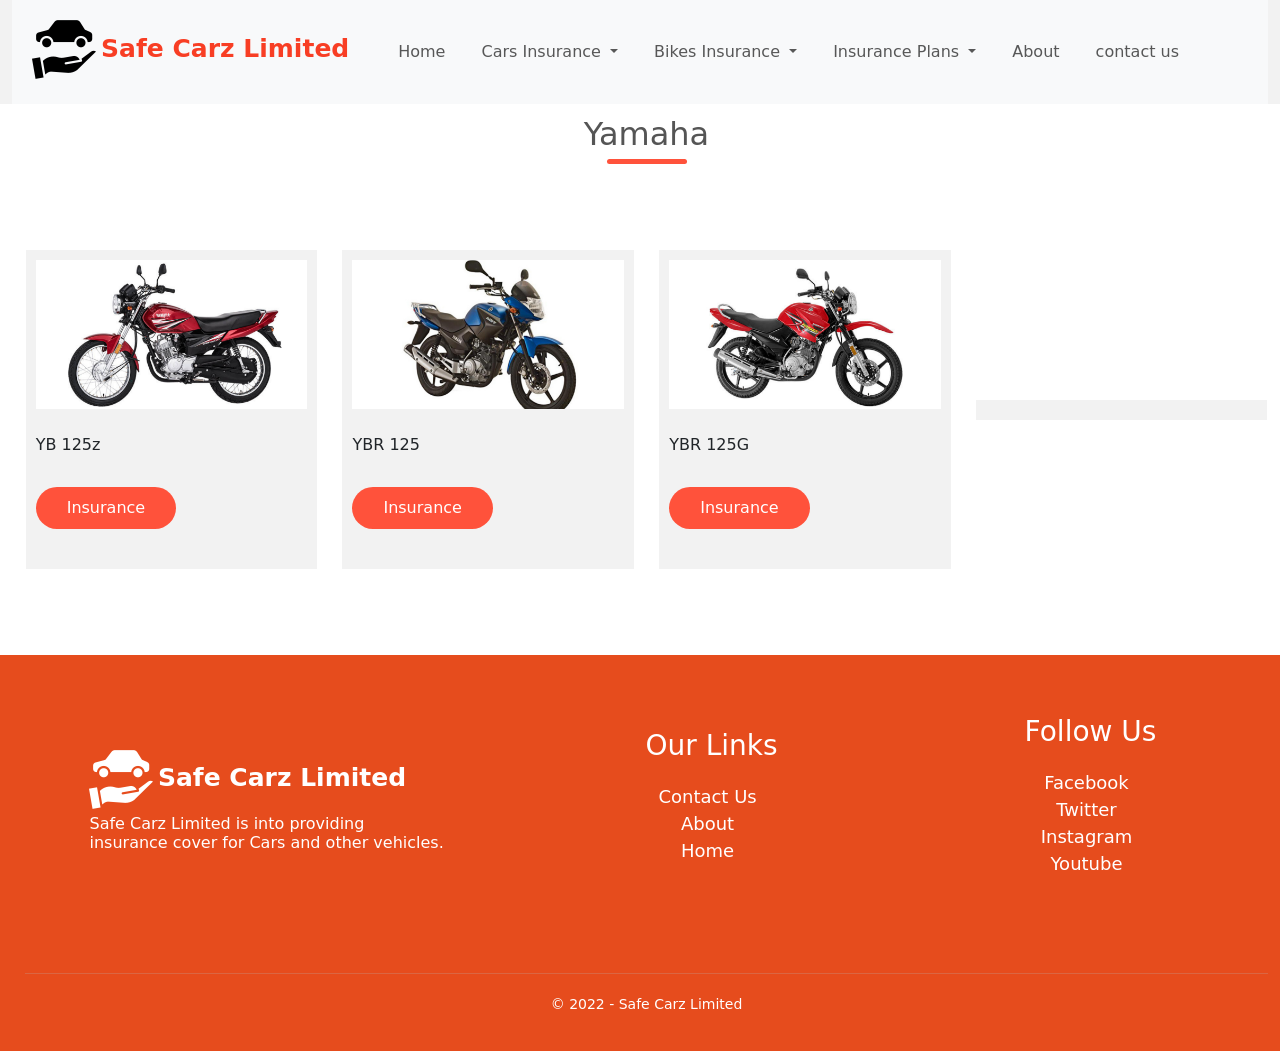
<file: yamahabike.html>
<!DOCTYPE html>
<html lang="en">
<head>
<meta charset="UTF-8">
<meta name="viewport" content="width=device-width, initial-scale=1.0">
<meta http-equiv="X-UA-Compatible" content="ie=edge">
<meta name="Description" content="Enter your description here"/>
<link rel="stylesheet" href="https://cdnjs.cloudflare.com/ajax/libs/twitter-bootstrap/5.1.0/css/bootstrap.min.css">
<link rel="stylesheet" href="https://cdnjs.cloudflare.com/ajax/libs/font-awesome/5.15.4/css/all.min.css">
<link rel="stylesheet" href="assets/css/style.css">
<title>Safe Carz Limited</title>
<link rel="icon" href="assets/images/car-insurance.png">
</head>
<body>
    <!-- Start Header -->
    <div class="header">
      <div class="container-fluid">
          <!-- Start Navbar -->
          <nav class="navbar navbar-expand-lg navbar-light bg-light ">
            <div class="logo">
              <img src="assets/images/car-insurance.png" class="img-fluid" alt=""  >
              <a href="index.html" class="logo-red"><span>Safe Carz Limited</span> </a>
          </div>
                <button class="navbar-toggler" type="button" data-bs-toggle="collapse" data-bs-target="#navbarNavDropdown" aria-controls="navbarNavDropdown" aria-expanded="false" aria-label="Toggle navigation">
                  <span class="navbar-toggler-icon"></span>
                </button>
                <div class="collapse navbar-collapse justify-content-center" id="main_nav">
                  <ul class="navbar-nav">
                    <li class="nav-item active"> <a class="nav-link" href="index.html">Home </a> </li>
                    
                    <li class="nav-item dropdown" id="myDropdown">
                      <a class="nav-link dropdown-toggle" href="#" data-bs-toggle="dropdown"> Cars Insurance  </a>
                      <ul class="dropdown-menu">
                        <li> <a class="dropdown-item" href="Rolls-Royce.html"> Rolls-Royce </a></li>
                        <li> <a class="dropdown-item" href="Tesla.html"> Tesla </a></li>
                        <li> <a class="dropdown-item" href="Toyota.html"> Toyota  </a></li>
                        <li><a class="dropdown-item" href="bugatti.html"> Bugatti </a></li>
                        <li><a class="dropdown-item" href="Audi.html"> Audi </a></li>
                      </ul>
                    </li>
                    <li class="nav-item dropdown" id="myDropdown">
                      <a class="nav-link dropdown-toggle" href="#" data-bs-toggle="dropdown"> Bikes Insurance  </a>
                      <ul class="dropdown-menu">
                        <li> <a class="dropdown-item" href="hondabike.html"> Honda  </a>  </li>
                        <li> <a class="dropdown-item" href="yamahabike.html"> Yamaha  </a>  </li>
                        <li> <a class="dropdown-item" href="suzukibike.html"> Suzuki </a> </li>
                        <li> <a class="dropdown-item" href="pakherobike.html"> Pak Hero   </a>   </li>
                        <li> <a class="dropdown-item" href="eaglebike.html"> Eagle   </a>    </li>
                      </ul>
                    </li>
                    <li class="nav-item dropdown" id="myDropdown">
                      <a class="nav-link dropdown-toggle" href="#" data-bs-toggle="dropdown">Insurance Plans  </a>
                      <ul class="dropdown-menu">
                        <li> <a class="dropdown-item" href="smartchoice.html"> Smartchoice Insurance </a></li>
                        <li> <a class="dropdown-item" href="easyinsurance.html">  easyinsurance </a></li>
                      </ul>
                    </li>
                    <li class="nav-item"><a class="nav-link" href="about.html"> About </a></li>
                    <li class="nav-item active"> <a class="nav-link" href="contact.html">contact us</a> </li>
                  </ul>
                </div>
              </div>
            </nav>
          <!-- End Navbar -->
      </div>
  </div>
    <!-- End Header -->
  <!-- Start Products -->
  <div class="featured">
    <div class="container">
        <div class="row" id="product-list">

          <h2 class="title">Yamaha</h2>

          
          <!-- card 1 -->
  <div class="col-4 " data-target="modal">
    <div id="carouselExampleSlidesOnly" class="carousel slide" data-bs-ride="carousel">
        <div class="carousel-inner">
          <div class="carousel-item active">
            <img src="assets/images/yamaha card 1 image1.png" class="d-block w-100" alt="...">
          </div>
          <div class="carousel-item">
            <img src="assets/images/yamaha card 1 image2.png" class="d-block w-100" alt="...">
          </div>
          <div class="carousel-item">
            <img src="assets/images/yamaha card 1 image3.png" class="d-block w-100" alt="...">
          </div>
        </div>
      </div>
      <br>
    <span class="">YB 125z</span><br>
      <!-- Button trigger modal 1-->
<button type="button" class="btn " data-bs-toggle="modal" data-bs-target="#exampleModalyamaha1">
    Insurance
  </button>
</div>
 <!-- Modal 1 -->
 <div class="modal fade" id="exampleModalyamaha1" tabindex="-1" aria-labelledby="exampleModalLabel1" aria-hidden="true">
  <div class="modal-dialog">
    <div class="modal-content">
      <div class="modal-header">
        <h5 class="modal-title" id="exampleModalLabel">YB 125z</h5>
        <button type="button" class="btn-close" data-bs-dismiss="modal" aria-label="Close"></button>
      </div>
      <div class="modal-body"> 
          <!-- card 1 -->
      <div class=" " data-target="modal2" >
     
           <h2>Bike Price:</h2> <span class=""> $1,117</span>
            <br>
            <br>
            <h2>Bike Insurance</h2> <span class="">	$80</span>
            <br>
            <br>
            <h2>Bike Details</h2>
            <h5>Manufacturer:</h5><span>       	Yamaha Motor Company</span><br>
            <h5>Engine: </h5><span>      124 cc (7.6 cu in), 4-stroke, OHC, air-cooled, single</span><br>
            <h5>Parent company:</h5><span>  	 	Yamaha Corporation</span>
            <h5>Production	:</h5><span>       2005–present</span><br>
        </div>
          
          <br>
          <h2>Bike Ratings</h2>
          <div class="rating">
            <i class="fas fa-star"></i>
            <i class="fas fa-star"></i>
            <i class="fas fa-star"></i>
            <i class="fas fa-star"></i>
            <i class="fas fa-star-half-alt"></i>
        </div>
      </div>
      <div class=" " data-target="modal2" >
      

      </div>
      <div class="modal-footer">
        <button type="button" class="btn btn-secondary" data-bs-dismiss="modal">Close</button>
      </div>
    </div>
  </div>
</div> 




              <!-- card 2 -->
  <div class="col-4 " data-target="modal1">
    <div id="carouselExampleSlidesOnly" class="carousel slide" data-bs-ride="carousel">
        <div class="carousel-inner">
          <div class="carousel-item active">
            <img src="assets/images/yamaha card 2 image1.png" class="d-block w-100 img-fluid" alt="...">
          </div>
          <div class="carousel-item">
            <img src="assets/images/yamaha card 2 image2.png " class="d-block w-100" alt="...">
          </div>
          <div class="carousel-item">
            <img src="assets/images/yamaha card 2 image3.png" class="d-block w-100" alt="...">
          </div>
        </div>
      </div>
      <br>
    <span class="">YBR 125</span><br>
      <!-- Button trigger modal 2 -->
<button type="button" class="btn " data-bs-toggle="modal" data-bs-target="#exampleModalyamaha2">
    Insurance
  </button>
  
 
</div>
 <!-- Modal 2 -->
 <div class="modal fade" id="exampleModalyamaha2" tabindex="-1" aria-labelledby="exampleModalLabel1" aria-hidden="true">
  <div class="modal-dialog">
    <div class="modal-content">
      <div class="modal-header">
        <h5 class="modal-title" id="exampleModalLabel">YBR 125</h5>
        <button type="button" class="btn-close" data-bs-dismiss="modal" aria-label="Close"></button>
      </div>
      <div class="modal-body"> 
          <!-- card 1 -->
      <div class=" " data-target="modal2" >
     
           <h2>Bike Price:</h2> <span class=""> $1,231</span>
            <br>
            <br>
            <h2>Bike Insurance</h2> <span class="">	$90</span>
            <br>
            <br>
            <h2>Bike Details</h2>
            <h5>Manufacturer:</h5><span>       	Yamaha Motor Company</span><br>
            <h5>Engine: </h5><span>      124 cc (7.6 cu in), 4-stroke, OHC, air-cooled, single</span><br>
            <h5>Parent company:</h5><span>  	 	Yamaha Corporation</span>
            <h5>Production	:</h5><span>       2005–present</span><br>
        </div>
          
          <br>
          <h2>Bike Ratings</h2>
          <div class="rating">
            <i class="fas fa-star"></i>
            <i class="fas fa-star"></i>
            <i class="fas fa-star"></i>
            <i class="fas fa-star"></i>
            <i class="fas fa-star-half-alt"></i>
        </div>
      </div>
      <div class=" " data-target="modal2" >
      

      </div>
      <div class="modal-footer">
        <button type="button" class="btn btn-secondary" data-bs-dismiss="modal">Close</button>
      </div>
    </div>
  </div>
</div> 





              <!-- card 3 -->
  <div class="col-4 " data-target="modal1">
  <!-- <img src="assets/images/Custom dimensions audi r8 1360x903 px.jpeg" alt="">   -->
  <div id="carouselExampleSlidesOnly" class="carousel slide" data-bs-ride="carousel">
     <div class="carousel-inner">
        <div class="carousel-item active">
            <img src="assets/images/yamaha card 3 image1.png" class="d-block w-100 img-fluid" alt="...">
        </div>
        <div class="carousel-item">
             <img src="assets/images/yamaha card 3 image2.png" class="d-block w-100" alt="...">
        </div>
        <div class="carousel-item">
             <img src="assets/images/yamaha card 3 image3.png" class="d-block w-100" alt="...">
        </div>
        </div>
     </div>
 <br>
 <span class="">YBR 125G</span><br>
                        
    <!-- Button trigger modal -->
         <button type="button" class="btn " data-bs-toggle="modal" data-bs-target="#exampleModalyamaha3">
                Insurance
           </button>  
 </div>
                     <!-- Modal -->
                     <div class="modal fade" id="exampleModalyamaha3" tabindex="-1" aria-labelledby="exampleModalLabel1" aria-hidden="true">
                      <div class="modal-dialog">
                        <div class="modal-content">
                          <div class="modal-header">
                            <h5 class="modal-title" id="exampleModalLabel">YBR 125G</h5>
                            <button type="button" class="btn-close" data-bs-dismiss="modal" aria-label="Close"></button>
                          </div>
                          <div class="modal-body"> 
                              <!-- card 1 -->
                          <div class=" " data-target="modal2" >
                         
                               <h2>Bike Price:</h2> <span class=""> $1,300</span>
                                <br>
                                <br>
                                <h2>Bike Insurance</h2> <span class="">	$120</span>
                                <br>
                                <br>
                                <h2>Bike Details</h2>
                                <h5>Manufacturer:</h5><span>       	Yamaha Motor Company</span><br>
                                <h5>Engine: </h5><span>      124 cc (7.6 cu in), 4-stroke, OHC, air-cooled, single</span><br>
                                <h5>Parent company:</h5><span>  	 	Yamaha Corporation</span>
                                <h5>Production	:</h5><span>       2005–present</span><br>
                            </div>
                              
                              <br>
                              <h2>Bike Ratings</h2>
                              <div class="rating">
                                <i class="fas fa-star"></i>
                                <i class="fas fa-star"></i>
                                <i class="fas fa-star"></i>
                                <i class="fas fa-star"></i>
                                <i class="fas fa-star-half-alt"></i>
                            </div>
                          </div>
                          <div class=" " data-target="modal2" >
                          
                    
                          </div>
                          <div class="modal-footer">
                            <button type="button" class="btn btn-secondary" data-bs-dismiss="modal">Close</button>
                          </div>
                        </div>
                      </div>
                    </div> 
                    



        <!-- card 4 -->
        <div class="col-4 " data-target="modal4">
        </div>
              
        

        </div>    
    </div>
</div>
<!-- End Header -->
<!-- Start Footer -->
<div class="footer">
  <div class="container">
      <div class="row">
          <div class="footer-col-1">
            <img src="assets/images/car-insurance(1).png" class="img-fluid" alt=""  >
              <a href="index.html" class="logo-white">Safe Carz Limited</a>
              <h6>Safe Carz Limited is into providing insurance cover for Cars and other vehicles.</h6>
          </div>
          <div class="footer-col-4">
            <h3>Our Links</h3>
            <ul>
                <li><a style="color: white;" href="contact.html">Contact Us</a></li>
                <li><a style="color: white;" href="about.html">About</a></li>
                <li><a style="color: white;" href="index.html">Home</a></li>
            </ul>
        </div>
          <div class="footer-col-4">
              <h3>Follow Us</h3>
              <ul>
                <li><a style="color: white;" href="#">Facebook</a></li>
                <li><a style="color: white;" href="#">Twitter</a></li>
                <li><a style="color: white;" href="#">Instagram</a></li>
                <li><a style="color: white;" href="#">Youtube</a></li>
              </ul>
          </div>
      </div>
      <hr>
      <p style="color: white;" class="copyright">&copy; 2022 - Safe Carz Limited</p>
  </div>
</div>
<!-- End Footer -->
<script src="https://cdnjs.cloudflare.com/ajax/libs/popper.js/2.9.2/umd/popper.min.js"></script>
<script src="https://cdnjs.cloudflare.com/ajax/libs/twitter-bootstrap/5.1.0/js/bootstrap.min.js"></script>
</body>
</html>
</file>
<file: assets/css/style.css>
*{
    margin: 0;
    padding: 0;
    box-sizing: border-box;
    
}
/* Start Navbar css */
.navbar{
    display: flex;
    align-items: center;
    padding: 20px;

}
nav{
    flex: 1;
    text-align: right;
}
nav ul{
    display: inline-block;
    list-style-type: none;

}
nav ul li{
    display: inline-block;
    margin-right: 20px;

}
a{
    text-decoration: none;
    color: #555;
    font-size: x-large;

}
li a {
    font-size: large;
}
/* End Navbar css */
/* Banner css */
.banner1{
    background-color: #d47245bb;
}
p{
    
    color: #555;
}
.container{
    max-width: 1300px;
    margin: auto;
    padding-left: 25px;
    padding-left: 25px;

}
.row{
    display: flex;
    align-items: center;
    flex-wrap: wrap;
    justify-content: space-around;
    margin-bottom: 60px;

}
.col-2{
    flex-basis: 50%;
    min-width: 300px;

}
.col-2 img{
    max-width: 100%;
    padding: 50px 50px;

}
.col-2 h1{
    font-size: 50px;
    line-height: 60px;
    margin: 25px 0px;

}
.btn, .sortbtn{
    display: inline-block;
    background-color: #ff523b;
    color: #fff;
    padding: 8px 30px;
    margin: 30px 0px;
    border-radius: 30px;
    transition:  0.5s;

}
.btn:hover{
    background-color: #8f5b5b;

}
.sortbtn{
    border: none;
    cursor: pointer;

}
.explorenow{
    margin-left: 220px;
}
.header{
    background-color: #f2f2f2;

}
/* .item {
    display: none;
    position: relative;
    .transition(.6s ease-in-out left);
} */

.header .row{
    margin-top: 70px;
}
.all{
    color: #ff523b;
    font-size: 70px;
}
.ins{
    color: white;
    font-weight: bold;
    font-size: large;
    font-size: 50px;
}
.ins1{
    color: white;
    font-weight: bold;
    font-style: italic;
    font-size: large;
}
/* End Banner */
/* Featured css */
.featured{
    margin-bottom: 80px;

}
.rating .fas{
    color: orange;

}

.col-4{
    flex-basis: 23%;
    padding: 10px;
    cursor: pointer;
    min-width: 200px;
    margin-bottom: 50px;
    margin: 6px;
    background: #f2f2f2;
    transition: transform 0.5s;

}
.col-4 img{
    width: 100px;

}
.title{
    text-align: center;
    margin: 0 auto 80px;
    position: relative;
    line-height: 60px;
    color: #555;

}
.title:after{
    content: '';
    background-color: #ff523b;
    width: 80px;
    height: 5px;
    border-radius: 5px;
    position: absolute;
    bottom: 0;
    left: 50%;
    transform: translateX(-50%);

}
h4{
    color: #555;
    font-weight: normal;
    margin-bottom: 10px;

}


.col-4:hover{
    transform: translateY(-5px);

}
 
  /* Style the search field */
  form.example input[type=text] {
    padding: 10px;
    font-size: 17px;
    border: 1px solid grey;
    float: left;
    width: 80%;
    background: #f1f1f1;
  }
  
  /* Style the submit button */
  form.example button {
    float: left;
    width: 20%;
    padding: 10px;
    background: #2196F3;
    color: white;
    font-size: 17px;
    border: 1px solid grey;
    border-left: none; /* Prevent double borders */
    cursor: pointer;
  }
  
  form.example button:hover {
    background: #d47345;
  }
  
  /* Clear floats */
  form.example::after {
    content: "";
    clear: both;
    display: table;
  }
/* End Featured css */
/* Featured css */
.featured{
    margin-bottom: 80px;

}
.col-4{
    flex-basis: 23%;
    padding: 10px;
    cursor: pointer;
    min-width: 200px;
    margin-bottom: 50px;
    margin: 6px;
    background: #f2f2f2;
    transition: transform 0.5s;

}
.col-4 img{
    width: 250px;

}
.title{
    text-align: center;
    margin: 0 auto 80px;
    position: relative;
    line-height: 60px;
    color: #555;

}
.title:after{
    content: '';
    background-color: #ff523b;
    width: 80px;
    height: 5px;
    border-radius: 5px;
    position: absolute;
    bottom: 0;
    left: 50%;
    transform: translateX(-50%);

}
h1{
    text-align: center;
    text-transform: uppercase;
}
h4{
    color: #555;
    font-weight: normal;
    margin-bottom: 10px;

}
.col-4 p{
    font-size: 14px;

}
.rating .fa{
    color: orange;

}
.col-4:hover{
    transform: translateY(-5px);

}
.bg-color{
    background-color: #d47345;
    
}
.price{
    color: white;
}
/* End Featured css */
/* Footer css */
.footer{
    background: #e64c1d;
    color: #ffffff;
    font-size: 14px;
    padding: 60px 0 20px;

}
.footer-col-4 ul li{
    margin-right: 40px;
    color: white!important;
}
.footer p{
    color: #8a8a8a;

}
.footer h3{
    color: #fff;
    margin-bottom: 20px;

}
.footer-col-1, .footer-col-2, .footer-col-3, .footer-col-4{
    min-width: 250px;
    margin-bottom: 20px;

}
.footer-col-1{
    flex-basis: 30%;

}
.footer-col-2{
    flex: 1;
    text-align: center;

}
.footer-col-2 img{
    width: 180px;
    margin-bottom: 20px;

}
.footer-col-3, .footer-col-4{
    flex-basis: 12px;
    text-align: center;

}
ul{
    list-style-type: none;

}
.app-logo{
    margin-top: 20px;

}
.app-logo img{
    width: 140px;

}
.footer hr{
    border: none;
    background: #b5b5b5;
    min-height: 1px;
    margin: 20px 0px;

}
.copyright{
    text-align: center;

}
/* End Footer css */
/* ============ desktop view ============ */
@media all and (min-width: 992px) {
	.dropdown-menu li{ position: relative; 	}
	.nav-item .submenu{ 
		display: none;
		position: absolute;
		left:100%; top:-7px;
	}
	.nav-item .submenu-left{ 
		right:100%; left:auto;
	}
	.dropdown-menu > li:hover{ background-color: #f1f1f1 }
	.dropdown-menu > li:hover > .submenu{ display: block; }
}	
/* ============ desktop view .end// ============ */

/* ============ small devices ============ */
@media (max-width: 991px) {
  .dropdown-menu .dropdown-menu{
      margin-left:0.7rem; margin-right:0.7rem; margin-bottom: .5rem;
  }
}	
/* ============ small devices .end// ============ */


/* Contact Page CSS */
.logo-red{
    font-weight: bold;
    font-size: 25px;
    color: #f83e24;

}
.logo-white{
    font-weight: bold;
    font-size: 25px;
    color: #fff;
    line-height: 60px;

}
.wrapper{
    padding: 4% 28%;

}
.wrapper .input_field input[type="text"], .wrapper textarea{
    border: 1px solid #e0e0e0;
    width: 100%;
    padding: 10px;

}

.submitbtn{
    margin: auto;
    text-align: center;

}
/* safechoiceinsurance css start */

.safehoice{
    margin-left: 80px;
    
}
.basecolor1exbold{
    margin-left: 80px;
    font-weight: bolder;
    font-size: 32px;
}
.form1{
    margin-top: 10px;
}
.form2{
    margin-right: 250px;
    margin-top: 150px;
}
.banner1 h3 .companyname {
    margin-top: 30px;
}
.basecolor1exbold1{
    font-weight: 800;
}
</file>
